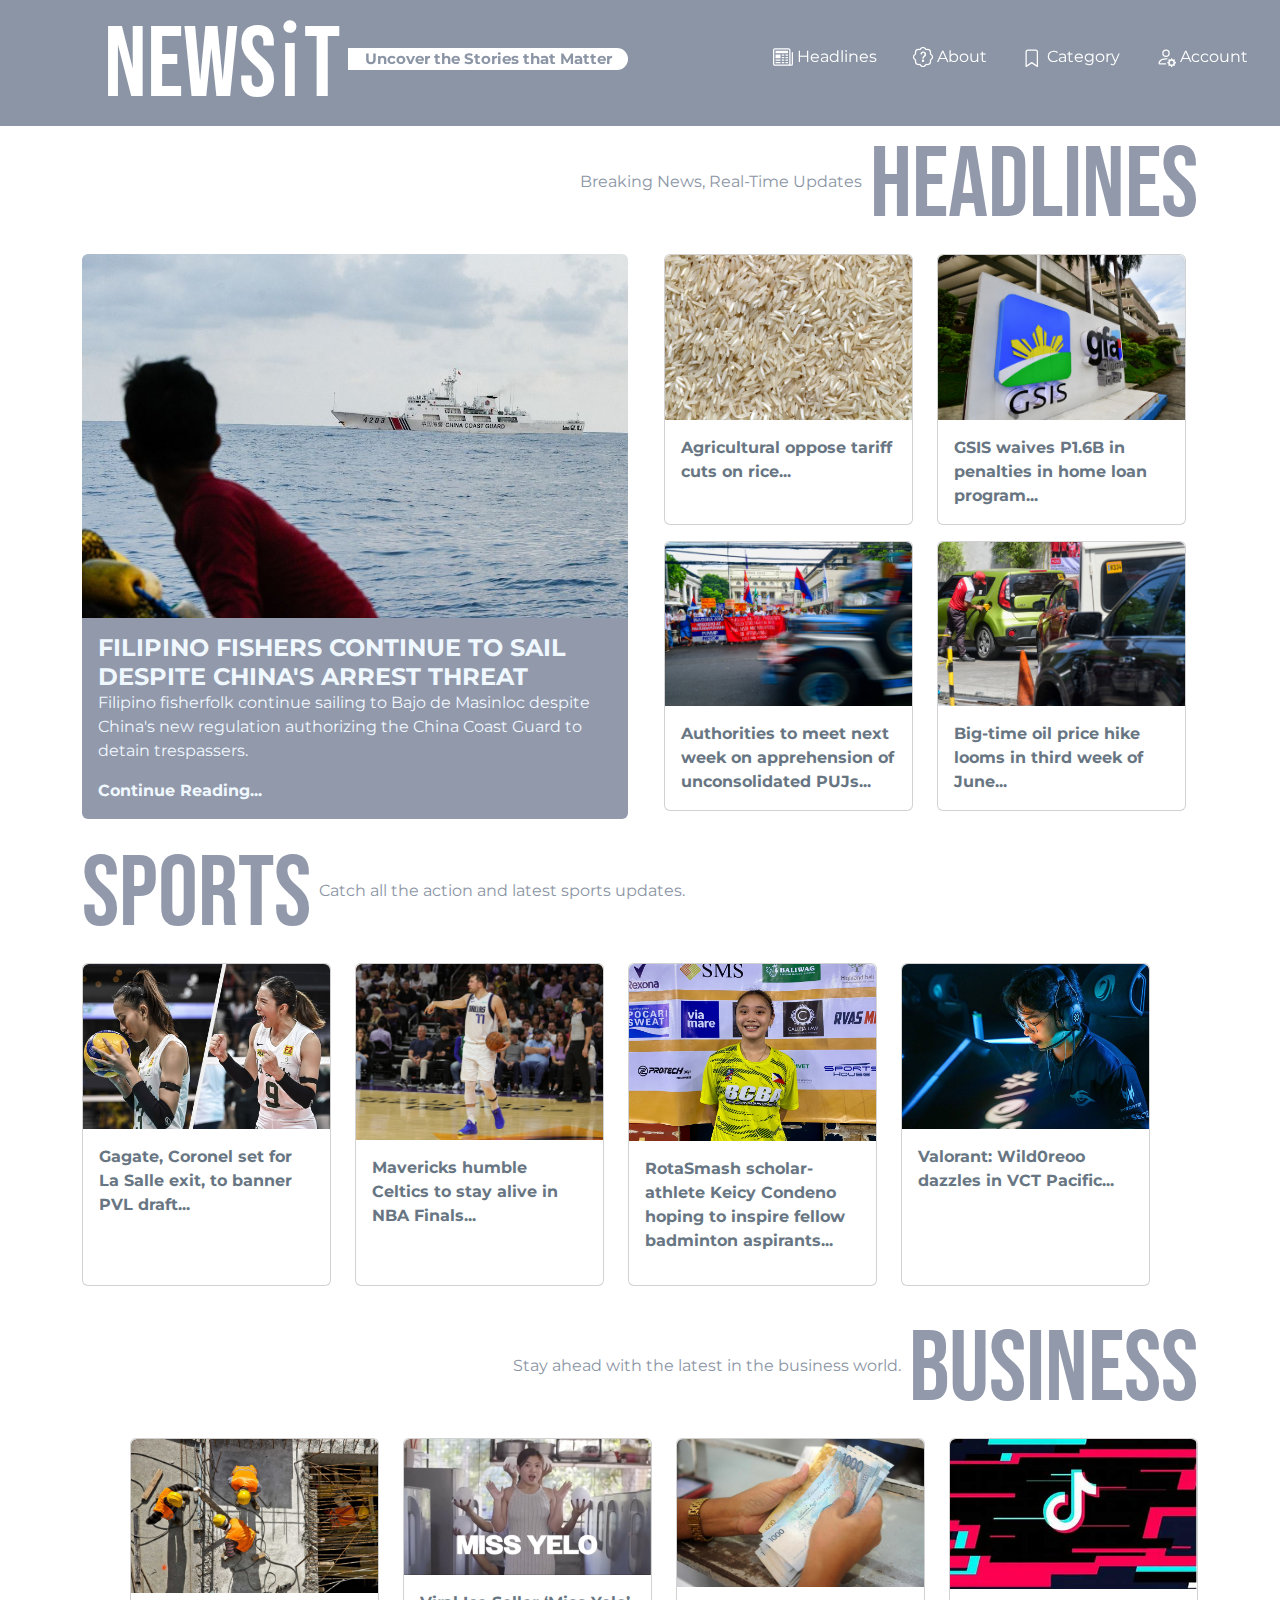
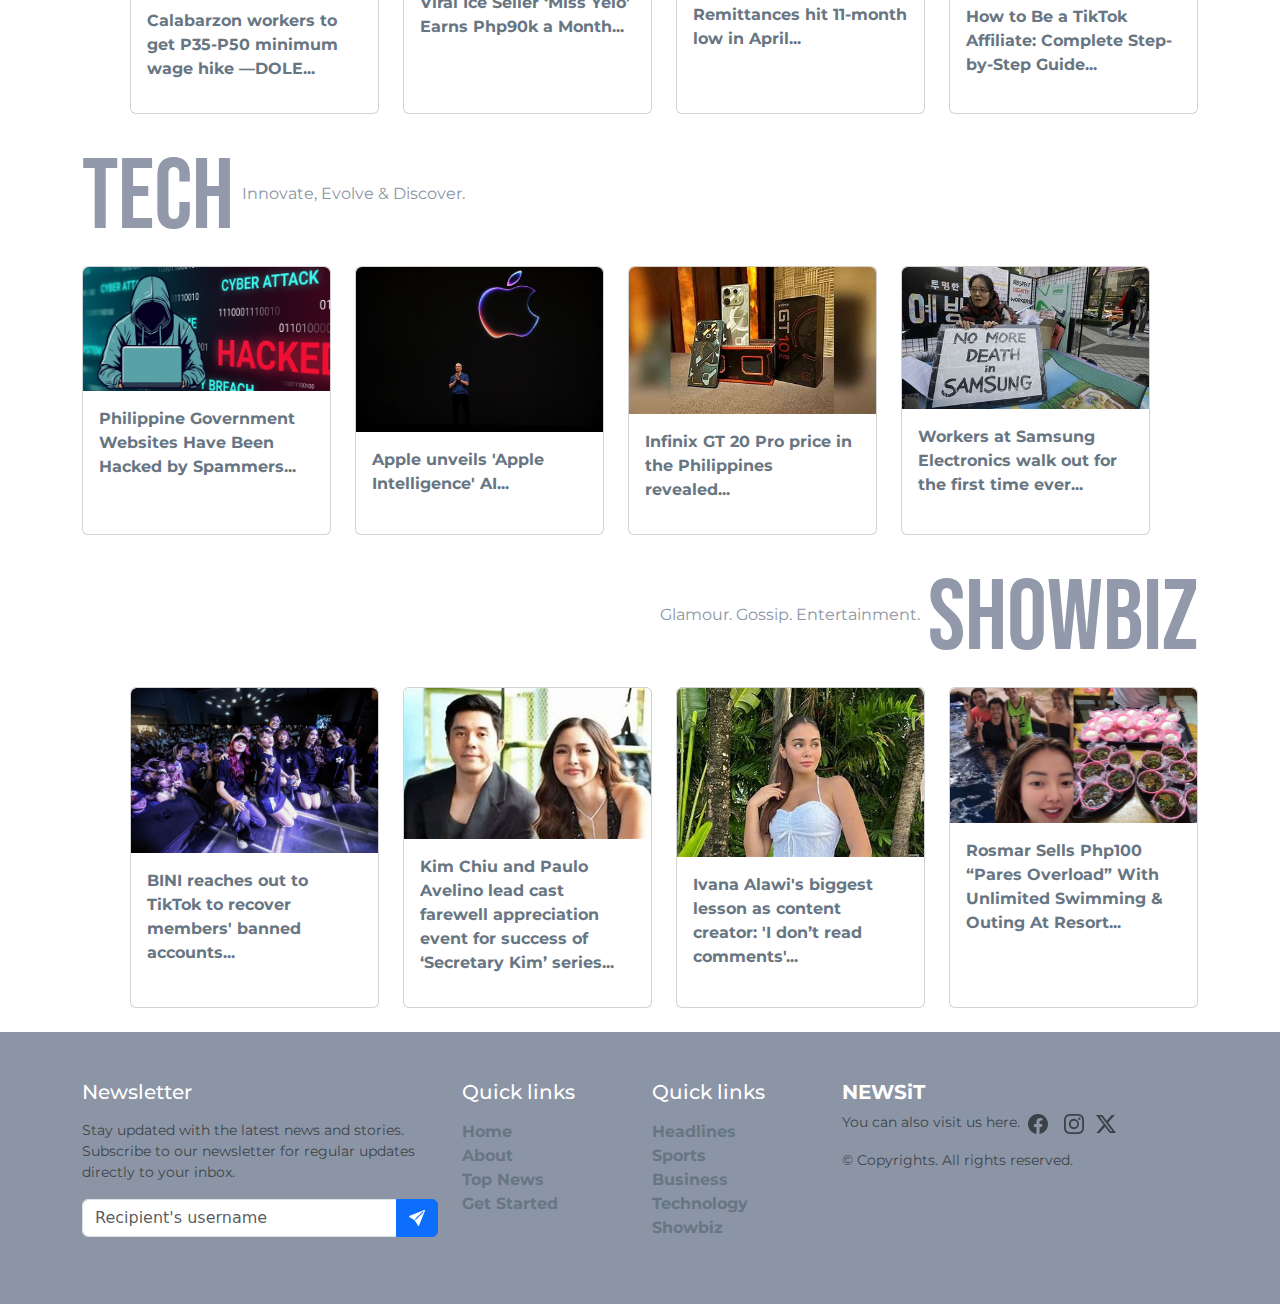
<file: index.html>
<html lang="en">
<head>
    <meta charset="UTF-8">
    <meta name="viewport" content="width=device-width, initial-scale=1.0">
    <title>Landing Page</title>
    <link href="https://cdn.jsdelivr.net/npm/bootstrap@5.3.3/dist/css/bootstrap.min.css" rel="stylesheet" integrity="sha384-QWTKZyjpPEjISv5WaRU9OFeRpok6YctnYmDr5pNlyT2bRjXh0JMhjY6hW+ALEwIH" crossorigin="anonymous">
    <link rel="stylesheet" href="style.css">
    <link rel="preconnect" href="https://fonts.googleapis.com">
    <link rel="preconnect" href="https://fonts.gstatic.com" crossorigin>
    <link href="https://fonts.googleapis.com/css2?family=Bebas+Neue&display=swap" rel="stylesheet">
    <link href="https://fonts.googleapis.com/css2?family=Montserrat:ital,wght@0,100..900;1,100..900&display=swap" rel="stylesheet">
</head>
<body>
    <header class="sticky-top">
        <div class="container row d-flex justify-content-between mx-auto">
            <div class="title-page col-lg-6 d-flex align-items-center justify-content-start mb-0 gap-2">
                <a href="#"><h1 class="news-web-title text-center text-white mb-0 pb-0">news<span class="logo">i</span>T</h1></a>
                <p class="news-web-tagline d-flex justify-content-center bg-white fw-bold text-center">Uncover the Stories that Matter</p>
            </div>
            <nav class="navbar col-lg-5 navbar-expand-lg">
                <div class="container">
                    <button class="navbar-toggler navbar-dark" type="button" data-bs-toggle="collapse" data-bs-target="#navbarText" aria-controls="navbarText" aria-expanded="false" aria-label="Toggle navigation">
                      <span class="navbar-toggler-icon"></span>
                    </button>
                    <div class="collapse navbar-collapse" id="navbarText">
                      <ul class="navbar-nav me-auto mt-2 mb-lg-0">
                        <li class="nav-item d-flex align-items-center">
                            <a class="nav-link active text-white d-flex align-items-center gap-1" aria-current="page" href="pages/headlines.html"><svg xmlns="http://www.w3.org/2000/svg" width="20" height="20" fill="white" class="bi bi-house" viewBox="0 0 16 16"><path d="M0 2.5A1.5 1.5 0 0 1 1.5 1h11A1.5 1.5 0 0 1 14 2.5v10.528c0 .3-.05.654-.238.972h.738a.5.5 0 0 0 .5-.5v-9a.5.5 0 0 1 1 0v9a1.5 1.5 0 0 1-1.5 1.5H1.497A1.497 1.497 0 0 1 0 13.5zM12 14c.37 0 .654-.211.853-.441.092-.106.147-.279.147-.531V2.5a.5.5 0 0 0-.5-.5h-11a.5.5 0 0 0-.5.5v11c0 .278.223.5.497.5z"/><path d="M2 3h10v2H2zm0 3h4v3H2zm0 4h4v1H2zm0 2h4v1H2zm5-6h2v1H7zm3 0h2v1h-2zM7 8h2v1H7zm3 0h2v1h-2zm-3 2h2v1H7zm3 0h2v1h-2zm-3 2h2v1H7zm3 0h2v1h-2z"/></svg>Headlines</a>
                        </li>
                        <li class="nav-item d-flex align-items-center">
                            <a class="nav-link active text-white d-flex align-items-center gap-1" aria-current="page" href="#"><svg xmlns="http://www.w3.org/2000/svg" width="20" height="20" fill="white" class="bi bi-house" viewBox="0 0 16 16"><path d="M8.05 9.6c.336 0 .504-.24.554-.627.04-.534.198-.815.847-1.26.673-.475 1.049-1.09 1.049-1.986 0-1.325-.92-2.227-2.262-2.227-1.02 0-1.792.492-2.1 1.29A1.7 1.7 0 0 0 6 5.48c0 .393.203.64.545.64.272 0 .455-.147.564-.51.158-.592.525-.915 1.074-.915.61 0 1.03.446 1.03 1.084 0 .563-.208.885-.822 1.325-.619.433-.926.914-.926 1.64v.111c0 .428.208.745.585.745"/><path d="m10.273 2.513-.921-.944.715-.698.622.637.89-.011a2.89 2.89 0 0 1 2.924 2.924l-.01.89.636.622a2.89 2.89 0 0 1 0 4.134l-.637.622.011.89a2.89 2.89 0 0 1-2.924 2.924l-.89-.01-.622.636a2.89 2.89 0 0 1-4.134 0l-.622-.637-.89.011a2.89 2.89 0 0 1-2.924-2.924l.01-.89-.636-.622a2.89 2.89 0 0 1 0-4.134l.637-.622-.011-.89a2.89 2.89 0 0 1 2.924-2.924l.89.01.622-.636a2.89 2.89 0 0 1 4.134 0l-.715.698a1.89 1.89 0 0 0-2.704 0l-.92.944-1.32-.016a1.89 1.89 0 0 0-1.911 1.912l.016 1.318-.944.921a1.89 1.89 0 0 0 0 2.704l.944.92-.016 1.32a1.89 1.89 0 0 0 1.912 1.911l1.318-.016.921.944a1.89 1.89 0 0 0 2.704 0l.92-.944 1.32.016a1.89 1.89 0 0 0 1.911-1.912l-.016-1.318.944-.921a1.89 1.89 0 0 0 0-2.704l-.944-.92.016-1.32a1.89 1.89 0 0 0-1.912-1.911z"/><path d="M7.001 11a1 1 0 1 1 2 0 1 1 0 0 1-2 0"/></svg>About</a>
                        </li>
                        <li class="nav-item dropdown">
                            <a class="nav-link active text-white d-flex align-items-center gap-1" aria-current="page" href="#" role="button" data-bs-toggle="dropdown" aria-expanded="false"><svg xmlns="http://www.w3.org/2000/svg" width="20" height="20" fill="white" class="bi bi-house" viewBox="0 0 16 16"><path d="M2 4a2 2 0 0 1 2-2h6a2 2 0 0 1 2 2v11.5a.5.5 0 0 1-.777.416L7 13.101l-4.223 2.815A.5.5 0 0 1 2 15.5zm2-1a1 1 0 0 0-1 1v10.566l3.723-2.482a.5.5 0 0 1 .554 0L11 14.566V4a1 1 0 0 0-1-1z"/></svg> Category</a>
                            <ul class="dropdown-menu">
                                <li><a class="dropdown-item fw-bold" href="#sports">Sports</a></li>
                                <li><a class="dropdown-item fw-bold" href="#business">Business</a></li>
                                <li><a class="dropdown-item fw-bold" href="#technology">Technology</a></li>
                                <li><a class="dropdown-item fw-bold" href="#showbiz">Showbiz</a></li>
                            </ul>
                        </li>
                        <li class="nav-item dropdown">
                            <a class="nav-link active text-white d-flex align-items-center gap-1"aria-current="page" href="#" role="button" data-bs-toggle="dropdown" aria-expanded="false"><svg xmlns="http://www.w3.org/2000/svg" width="20" height="20" fill="white" class="bi bi-house" viewBox="0 0 16 16"><path d="M11 5a3 3 0 1 1-6 0 3 3 0 0 1 6 0M8 7a2 2 0 1 0 0-4 2 2 0 0 0 0 4m.256 7a4.5 4.5 0 0 1-.229-1.004H3c.001-.246.154-.986.832-1.664C4.484 10.68 5.711 10 8 10q.39 0 .74.025c.226-.341.496-.65.804-.918Q8.844 9.002 8 9c-5 0-6 3-6 4s1 1 1 1zm3.63-4.54c.18-.613 1.048-.613 1.229 0l.043.148a.64.64 0 0 0 .921.382l.136-.074c.561-.306 1.175.308.87.869l-.075.136a.64.64 0 0 0 .382.92l.149.045c.612.18.612 1.048 0 1.229l-.15.043a.64.64 0 0 0-.38.921l.074.136c.305.561-.309 1.175-.87.87l-.136-.075a.64.64 0 0 0-.92.382l-.045.149c-.18.612-1.048.612-1.229 0l-.043-.15a.64.64 0 0 0-.921-.38l-.136.074c-.561.305-1.175-.309-.87-.87l.075-.136a.64.64 0 0 0-.382-.92l-.148-.045c-.613-.18-.613-1.048 0-1.229l.148-.043a.64.64 0 0 0 .382-.921l-.074-.136c-.306-.561.308-1.175.869-.87l.136.075a.64.64 0 0 0 .92-.382zM14 12.5a1.5 1.5 0 1 0-3 0 1.5 1.5 0 0 0 3 0"/></svg>Account</a>
                            <ul class="dropdown-menu">
                                <li><a class="dropdown-item fw-bold" href="forms/registration.html">Log-in</a></li>
                                <li><a class="dropdown-item fw-bold" href="forms/dashboard.html">Dashboard</a></li> <hr>
                                <li><a class="dropdown-item fw-bold" href="#">Log-Out</a></li> 
                            </ul>
                        </li>
                      </ul>
                    </div>
                </div>
            </nav>
        </div>
    </header>
 
    
<!-- Headlines -->
    <section class="container">
        <div class="title-header d-flex align-items-center justify-content-end gap-2">
            <p class="text-end">Breaking News, Real-Time Updates</p>
            <h1 class="body-title text-end">Headlines</h1>
        </div>
        <div class="headlines row">
            <div class="col-lg-6 mb-3 h-100">
                <img src="assets/headlines/main headline.jpg" class="img-fluid rounded-top" alt="...">
                <div class="card-body-main px-3 pb-3 rounded-bottom">
                  <h4 class="card-title pt-3">Filipino fishers continue to sail despite China's arrest threat</h4>
                  <p class="card-text">Filipino fisherfolk continue sailing to Bajo de Masinloc despite China's new regulation authorizing the China Coast Guard to detain trespassers.</p>
                  <a href="/pages/headlines.html#list-item-1" class="card-body-main">Continue Reading...</a>
                </div>
            </div>
            <div class="col-lg-6 row mx-auto h-100">
                <div class="col-6 mb-3">
                    <div class="card h-100">
                        <img src="assets/headlines/headline1.jpg" class="img-fluid rounded-top" alt="...">
                        <div class="card-body">
                            <a href="/pages/headlines.html#list-item-2">Agricultural oppose tariff cuts on rice...</a>
                        </div>
                    </div>
                </div>
                <div class="col-6 mb-3">
                    <div class="card h-100">
                        <img src="assets/headlines/headline2.jpg" class="img-fluid rounded-top" alt="...">
                        <div class="card-body">
                            <a href="/pages/headlines.html#list-item-3">GSIS waives P1.6B in penalties in home loan program...</a>
                        </div>
                    </div>
                </div>
                <div class="col-6 mb-3">
                    <div class="card h-100">
                        <img src="assets/headlines/headline3.jpg" class="img-fluid rounded-top" alt="...">
                        <div class="card-body">
                            <a href="/pages/headlines.html#list-item-4">Authorities to meet next week on apprehension of unconsolidated PUJs...</a>
                        </div>
                    </div>
                </div>
                <div class="col-6 mb-3">
                    <div class="card h-100">
                        <img src="assets/headlines/headline4.jpg" class="img-fluid rounded-top" alt="...">
                        <div class="card-body">
                            <a href="/pages/headlines.html#list-item-5">Big-time oil price hike looms in third week of June...</a>
                        </div>
                    </div>
                </div>
            </div>
        </div>
    </section>
<!-- Headlines -->


<!-- News Category -->
    <section id="sports" class="container mb-3">
        <div class="title-header d-flex align-items-center justify-content-start gap-2">
            <h1 class="body-title">Sports</h1>
            <p class="text-start">Catch all the action and latest sports updates.</p>
        </div>
        <div class="headlines">
            <div class="d-flex">
                <div class="row h-100">
                    <div class="col-lg-6 row mb-2">
                        <div class="col-6 mb-3">
                            <div class="card h-100">
                                <img src="pages/images/sports/volleyball.jpg" class="img-fluid rounded-top" alt="...">
                                <div class="card-body">
                                    <a href="pages/sports.html#list-item-1">Gagate, Coronel set for La Salle exit, to banner PVL draft...</a>
                                </div>
                            </div>
                        </div>
                        <div class="col-6 mb-3">
                            <div class="card h-100">
                                <img src="pages/images/sports/bola.jpg" class="img-fluid rounded-top" alt="...">
                                <div class="card-body">
                                    <a href="pages/sports.html#list-item-2">Mavericks humble Celtics to stay alive in NBA Finals...</a>
                                </div>
                            </div>
                        </div>
                    </div>
                    <div class="col-lg-6 row mb-2">
                        <div class="col-6 mb-3">
                            <div class="card h-100">
                                <img src="pages/images/sports/rota.jpeg" class="img-fluid rounded-top" alt="...">
                                <div class="card-body">
                                    <a href="pages/sports.html#list-item-3">RotaSmash scholar-athlete Keicy Condeno hoping to inspire fellow badminton aspirants...</a>
                                </div>
                            </div>
                        </div>
                        <div class="col-6 mb-3">
                            <div class="card h-100">
                                <img src="pages/images/sports/gamer.jpg" class="img-fluid rounded-top" alt="...">
                                <div class="card-body">
                                    <a href="pages/sports.html#list-item-4">Valorant: Wild0reoo dazzles in VCT Pacific...</a>
                                </div>
                            </div>
                        </div>
                    </div>
                </div>
            </div>
        </div>
    </section>
<!-- Busines -->
    <section id="business" class="container mb-3">
        <div class="title-header d-flex align-items-center justify-content-end gap-2">
            <p class="text-end">Stay ahead with the latest in the business world.</p>
            <h1 class="body-title">Business</h1>
        </div>
        <div class="headlines">
            <div class="d-flex">
                <div class="row h-100 justify-content-end">
                    <div class="col-lg-6 row mb-2">
                        <div class="col-6 mb-3">
                            <div class="card h-100">
                                <img src="pages/images/business/dole.jpg" class="img-fluid rounded-top" alt="...">
                                <div class="card-body">
                                    <a href="pages/business.html#list-item-1">Calabarzon workers to get P35-P50 minimum wage hike —DOLE...</a>
                                </div>
                            </div>
                        </div>
                        <div class="col-6 mb-3">
                            <div class="card h-100">
                                <img src="pages/images/business/ms yelo.jpg" class="img-fluid rounded-top" alt="...">
                                <div class="card-body">
                                    <a href="pages/business.html#list-item-2">Viral Ice Seller ‘Miss Yelo’ Earns Php90k a Month...</a>
                                </div>
                            </div>
                        </div>
                    </div>
                    <div class="col-lg-6 row mb-2">
                        <div class="col-6 mb-3">
                            <div class="card h-100">
                                <img src="pages/images/business/remitance.jpeg" class="img-fluid rounded-top" alt="...">
                                <div class="card-body">
                                    <a href="pages/business.html#list-item-3">Remittances hit 11-month low in April...</a>
                                </div>
                            </div>
                        </div>
                        <div class="col-6 mb-3">
                            <div class="card h-100">
                                <img src="pages/images/business/tiktok.jpeg" class="img-fluid rounded-top" alt="...">
                                <div class="card-body">
                                    <a href="pages/business.html#list-item-4">How to Be a TikTok Affiliate: Complete Step-by-Step Guide...</a>
                                </div>
                            </div>
                        </div>
                    </div>
                </div>
            </div>
        </div>
    </section>
<!-- Technology -->
    <section id="technology" class="container mb-3">
        <div class="title-header d-flex align-items-center justify-content-start gap-2">
            <h1 class="body-title">Tech</h1>
            <p class="text-start">Innovate, Evolve & Discover.</p>
        </div>
        <div class="headlines">
            <div class="d-flex">
                <div class="row h-100">
                    <div class="col-lg-6 row mb-2">
                        <div class="col-6 mb-3">
                            <div class="card h-100">
                                <img src="pages/images/technology/hacker.jpg" class="img-fluid rounded-top" alt="...">
                                <div class="card-body">
                                    <a href="pages/technology.html#list-item-1">Philippine Government Websites Have Been Hacked by Spammers...</a>
                                </div>
                            </div>
                        </div>
                        <div class="col-6 mb-3">
                            <div class="card h-100">
                                <img src="pages/images/technology/iphone.jpeg" class="img-fluid rounded-top" alt="...">
                                <div class="card-body">
                                    <a href="pages/technology.html#list-item-2">Apple unveils 'Apple Intelligence' AI...</a>
                                </div>
                            </div>
                        </div>
                    </div>
                    <div class="col-lg-6 row mb-2">
                        <div class="col-6 mb-3">
                            <div class="card h-100">
                                <img src="pages/images/technology/infinix.jpeg" class="img-fluid rounded-top" alt="...">
                                <div class="card-body">
                                    <a href="pages/technology.html#list-item-3">Infinix GT 20 Pro price in the Philippines revealed...</a>
                                </div>
                            </div>
                        </div>
                        <div class="col-6 mb-3">
                            <div class="card h-100">
                                <img src="pages/images/technology/samsung workers.jpeg" class="img-fluid rounded-top" alt="...">
                                <div class="card-body">
                                    <a href="pages/technology.html#list-item-4">Workers at Samsung Electronics walk out for the first time ever...</a>
                                </div>
                            </div>
                        </div>
                    </div>
                </div>
            </div>
        </div>
    </section>
<!-- Entertainment -->
    <section id="showbiz" class="container mb-3">
        <div class="title-header d-flex align-items-center justify-content-end gap-2">
            <p class="text-end">Glamour. Gossip. Entertainment.</p>
            <h1 class="body-title text-">Showbiz</h1>
        </div>
        <div class="headlines">
            <div class="d-flex">
                <div class="row h-100 justify-content-end">
                    <div class="col-lg-6 row mb-2">
                        <div class="col-6 mb-3">
                            <div class="card h-100">
                                <img src="pages/images/showbiz/bini.jpg" class="img-fluid rounded-top" alt="...">
                                <div class="card-body">
                                    <a href="pages/showbiz.html#list-item-1">BINI reaches out to TikTok to recover members' banned accounts...</a>
                                </div>
                            </div>
                        </div>
                        <div class="col-6 mb-3">
                            <div class="card h-100">
                                <img src="pages/images/showbiz/kimchie.jpeg" class="img-fluid rounded-top" alt="...">
                                <div class="card-body">
                                    <a href="pages/showbiz.html#list-item-2">Kim Chiu and Paulo Avelino lead cast farewell appreciation event for success of ‘Secretary Kim’ series...</a>
                                </div>
                            </div>
                        </div>
                    </div>
                    <div class="col-lg-6 row mb-2">
                        <div class="col-6 mb-3">
                            <div class="card h-100">
                                <img src="pages/images/showbiz/ivanana.jpeg" class="img-fluid rounded-top" alt="...">
                                <div class="card-body">
                                    <a href="pages/showbiz.html#list-item-3">Ivana Alawi's biggest lesson as content creator: 'I don’t read comments'...</a>
                                </div>
                            </div>
                        </div>
                        <div class="col-6 mb-3">
                            <div class="card h-100">
                                <img src="pages/images/showbiz/rosmar.jpg" class="img-fluid rounded-top" alt="...">
                                <div class="card-body">
                                    <a href="pages/showbiz.html#list-item-4">Rosmar Sells Php100 “Pares Overload” With Unlimited Swimming & Outing At Resort...</a>
                                </div>
                            </div>
                        </div>
                    </div>
                </div>
            </div>
        </div>
    </section>
 <!-- News Category -->
    

<!-- footer -->
    <footer class="py-4 flex-shrink-0 ">
        <div class="container py-4">
            <div class="row">
                <div class="col-lg-4 col-md-6">
                    <h5 class="text-white mb-3">Newsletter</h5>
                    <p class="small text-muted">Stay updated with the latest news and stories. Subscribe to our newsletter for regular updates directly to your inbox.</p>
                    <form action="#">
                        <div class="input-group mb-3">
                            <input class="form-control" type="text" placeholder="Recipient's username" aria-label="Recipient's username" aria-describedby="button-addon2">
                            <button class="btn btn-primary" id="button-addon2" type="button"><svg xmlns="http://www.w3.org/2000/svg" width="16" height="16" fill="currentColor" class="bi bi-send-fill" viewBox="0 0 16 16">
                                <path d="M15.964.686a.5.5 0 0 0-.65-.65L.767 5.855H.766l-.452.18a.5.5 0 0 0-.082.887l.41.26.001.002 4.995 3.178 3.178 4.995.002.002.26.41a.5.5 0 0 0 .886-.083zm-1.833 1.89L6.637 10.07l-.215-.338a.5.5 0 0 0-.154-.154l-.338-.215 7.494-7.494 1.178-.471z"/>
                              </svg></button>
                        </div>
                    </form>
                </div>
                <div class="col-lg-2 col-md-6">
                    <h5 class="text-white mb-3">Quick links</h5>
                    <ul class="list-unstyled text-muted">
                        <li><a href="#">Home</a></li>
                        <li><a href="pages/about.html">About</a></li>
                        <li><a href="pages/headlines.html">Top News</a></li>
                        <li><a href="forms/registration.html">Get Started</a></li>
                    </ul>
                </div>
                <div class="col-lg-2 col-md-6">
                    <h5 class="text-white mb-3">Quick links</h5>
                    <ul class="list-unstyled text-muted">
                        <li><a href="pages/headlines.html">Headlines</a></li>
                        <li><a href="pages/sports.html">Sports</a></li>
                        <li><a href="pages/business.html">Business</a></li>
                        <li><a href="pages/technology.html">Technology</a></li>
                        <li><a href="pages/showbiz.html">Showbiz</a></li>
                    </ul>
                </div>
                <div class="col-lg-4 col-md-6">
                    <h5 class="logo text-white fw-bold">NEWS<span class="logo">i</span>T</h5>
                    <p class="small text-muted">You can also visit us here.
                        <span class="icons-footer">
                            <svg xmlns="http://www.w3.org/2000/svg" width="20" height="20" fill="currentColor" class="icons mx-1" viewBox="0 0 16 16">
                                <path d="M16 8.049c0-4.446-3.582-8.05-8-8.05C3.58 0-.002 3.603-.002 8.05c0 4.017 2.926 7.347 6.75 7.951v-5.625h-2.03V8.05H6.75V6.275c0-2.017 1.195-3.131 3.022-3.131.876 0 1.791.157 1.791.157v1.98h-1.009c-.993 0-1.303.621-1.303 1.258v1.51h2.218l-.354 2.326H9.25V16c3.824-.604 6.75-3.934 6.75-7.951"/>
                            </svg>
                            <svg xmlns="http://www.w3.org/2000/svg" width="20" height="20" fill="currentColor" class="icons mx-2" viewBox="0 0 16 16">
                                <path d="M8 0C5.829 0 5.556.01 4.703.048 3.85.088 3.269.222 2.76.42a3.9 3.9 0 0 0-1.417.923A3.9 3.9 0 0 0 .42 2.76C.222 3.268.087 3.85.048 4.7.01 5.555 0 5.827 0 8.001c0 2.172.01 2.444.048 3.297.04.852.174 1.433.372 1.942.205.526.478.972.923 1.417.444.445.89.719 1.416.923.51.198 1.09.333 1.942.372C5.555 15.99 5.827 16 8 16s2.444-.01 3.298-.048c.851-.04 1.434-.174 1.943-.372a3.9 3.9 0 0 0 1.416-.923c.445-.445.718-.891.923-1.417.197-.509.332-1.09.372-1.942C15.99 10.445 16 10.173 16 8s-.01-2.445-.048-3.299c-.04-.851-.175-1.433-.372-1.941a3.9 3.9 0 0 0-.923-1.417A3.9 3.9 0 0 0 13.24.42c-.51-.198-1.092-.333-1.943-.372C10.443.01 10.172 0 7.998 0zm-.717 1.442h.718c2.136 0 2.389.007 3.232.046.78.035 1.204.166 1.486.275.373.145.64.319.92.599s.453.546.598.92c.11.281.24.705.275 1.485.039.843.047 1.096.047 3.231s-.008 2.389-.047 3.232c-.035.78-.166 1.203-.275 1.485a2.5 2.5 0 0 1-.599.919c-.28.28-.546.453-.92.598-.28.11-.704.24-1.485.276-.843.038-1.096.047-3.232.047s-2.39-.009-3.233-.047c-.78-.036-1.203-.166-1.485-.276a2.5 2.5 0 0 1-.92-.598 2.5 2.5 0 0 1-.6-.92c-.109-.281-.24-.705-.275-1.485-.038-.843-.046-1.096-.046-3.233s.008-2.388.046-3.231c.036-.78.166-1.204.276-1.486.145-.373.319-.64.599-.92s.546-.453.92-.598c.282-.11.705-.24 1.485-.276.738-.034 1.024-.044 2.515-.045zm4.988 1.328a.96.96 0 1 0 0 1.92.96.96 0 0 0 0-1.92m-4.27 1.122a4.109 4.109 0 1 0 0 8.217 4.109 4.109 0 0 0 0-8.217m0 1.441a2.667 2.667 0 1 1 0 5.334 2.667 2.667 0 0 1 0-5.334"/>
                            </svg>
                            </svg>
                            <svg xmlns="http://www.w3.org/2000/svg" width="20" height="20" fill="currentColor" class="icons" viewBox="0 0 16 16">
                                <path d="M12.6.75h2.454l-5.36 6.142L16 15.25h-4.937l-3.867-5.07-4.425 5.07H.316l5.733-6.57L0 .75h5.063l3.495 4.633L12.601.75Zm-.86 13.028h1.36L4.323 2.145H2.865z"/>
                            </svg>
                        </span>
                    </p>
                    <p class="small text-muted mb-0">&copy; Copyrights. All rights reserved.</p>
                </div>
            </div>
        </div>
    </footer>
<!-- footer -->
    <script src="https://cdn.jsdelivr.net/npm/bootstrap@5.3.3/dist/js/bootstrap.bundle.min.js" integrity="sha384-YvpcrYf0tY3lHB60NNkmXc5s9fDVZLESaAA55NDzOxhy9GkcIdslK1eN7N6jIeHz" crossorigin="anonymous"></script>
</body>
</html>
</file>
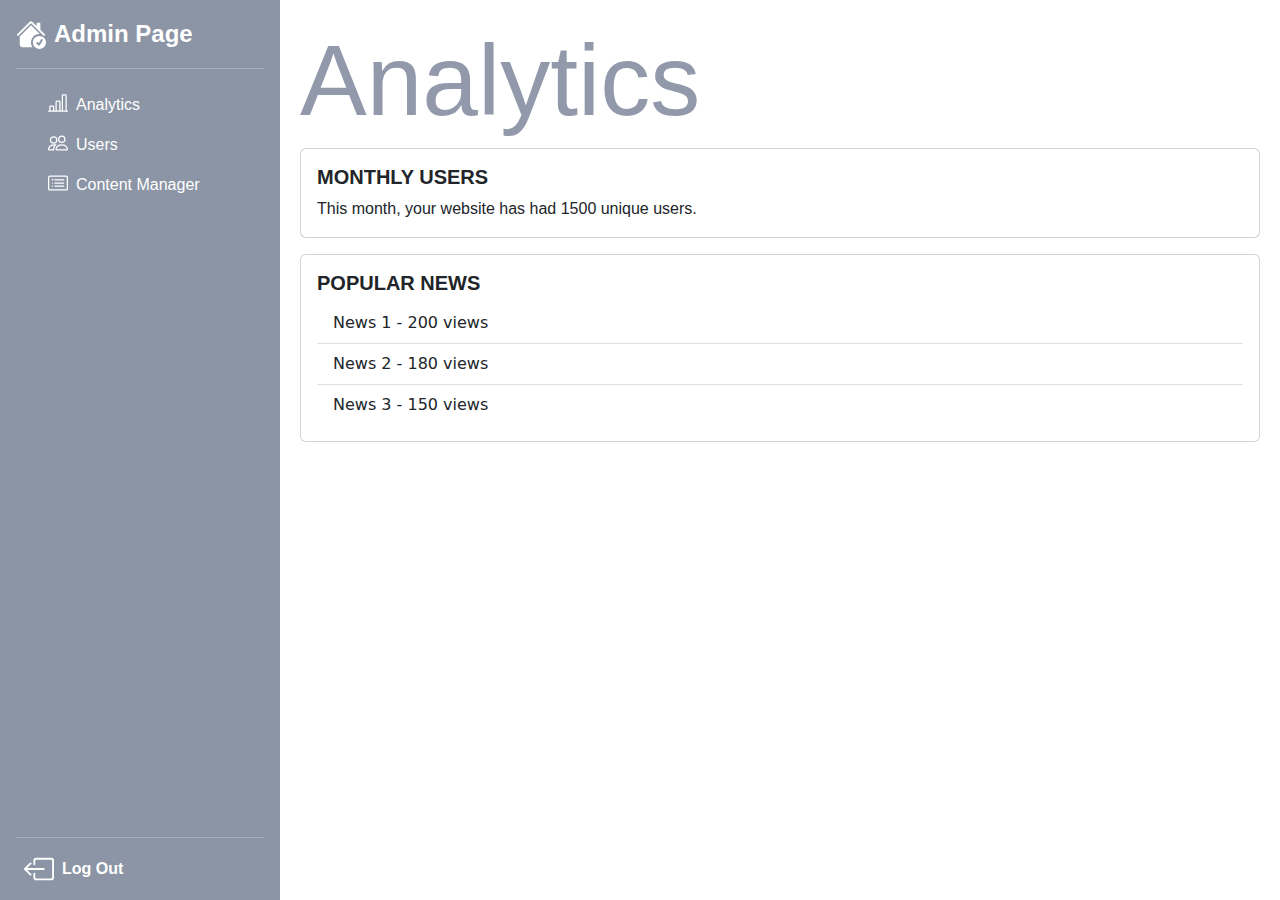
<file: admin page/admin.html>
<!DOCTYPE html>
<html lang="en">
<head>
    <meta charset="UTF-8">
    <meta name="viewport" content="width=device-width, initial-scale=1.0">
    <link href="https://cdn.jsdelivr.net/npm/bootstrap@5.3.3/dist/css/bootstrap.min.css" rel="stylesheet" integrity="sha384-QWTKZyjpPEjISv5WaRU9OFeRpok6YctnYmDr5pNlyT2bRjXh0JMhjY6hW+ALEwIH" crossorigin="anonymous">
    <link rel="stylesheet" href="../style.css">
    <link rel="preconnect" href="https://fonts.googleapis.com">
    <link rel="preconnect" href="https://fonts.gstatic.com" crossorigin>
    <link href="https://fonts.googleapis.com/css2?family=Lato:ital,wght@0,100;0,300;0,400;0,700;0,900;1,100;1,300;1,400;1,700;1,900&family=Lobster&family=Merriweather:ital,wght@0,300;0,400;0,700;0,900;1,300;1,400;1,700;1,900&family=Poppins:ital,wght@0,100;0,200;0,300;0,400;0,500;0,600;0,700;0,800;0,900;1,100;1,200;1,300;1,400;1,500;1,600;1,700;1,800;1,900&display=swap" rel="stylesheet">
    <title>Admin Page</title>
    <style>
        body {
            display: flex;
        }
        #sidebar {
            width: 280px;
            height: 100vh;
            background: #8b95a5;
        }
        #content {
            flex-grow: 1;
            padding: 20px;
        }
    </style>
</head>
<body>
    <nav id="sidebar" class="d-flex flex-column p-3 text-white">
        <a href="../index.html" class="d-flex align-items-center mb-3 mb-md-0 me-md-auto link-dark text-decoration-none gap-2 text-white">
            <svg xmlns="http://www.w3.org/2000/svg" width="30" height="30" fill="currentColor" class="bi bi-speedometer2" viewBox="0 0 16 16">
                <path d="M8.707 1.5a1 1 0 0 0-1.414 0L.646 8.146a.5.5 0 0 0 .708.708L8 2.207l6.646 6.647a.5.5 0 0 0 .708-.708L13 5.793V2.5a.5.5 0 0 0-.5-.5h-1a.5.5 0 0 0-.5.5v1.293z"/>
                <path d="m8 3.293 4.712 4.712A4.5 4.5 0 0 0 8.758 15H3.5A1.5 1.5 0 0 1 2 13.5V9.293z"/>
                <path d="M12.5 16a3.5 3.5 0 1 0 0-7 3.5 3.5 0 0 0 0 7m1.679-4.493-1.335 2.226a.75.75 0 0 1-1.174.144l-.774-.773a.5.5 0 0 1 .708-.707l.547.547 1.17-1.951a.5.5 0 1 1 .858.514"/></svg>
            <span class="fs-4 fw-bold text-white">Admin Page</span>
        </a>
        <hr>
        <ul class="nav nav-pills flex-column mb-auto mx-3">
            <li>
                <a href="#" class="nav-link link-dark d-flex gap-2 text-white" onclick="loadContent('analytics')">
                    <svg xmlns="http://www.w3.org/2000/svg" width="20" height="20" fill="currentColor" class="bi bi-speedometer2" viewBox="0 0 16 16">
                        <path d="M11 2a1 1 0 0 1 1-1h2a1 1 0 0 1 1 1v12h.5a.5.5 0 0 1 0 1H.5a.5.5 0 0 1 0-1H1v-3a1 1 0 0 1 1-1h2a1 1 0 0 1 1 1v3h1V7a1 1 0 0 1 1-1h2a1 1 0 0 1 1 1v7h1zm1 12h2V2h-2zm-3 0V7H7v7zm-5 0v-3H2v3z"/></svg>
                    Analytics
                </a>
            </li>
            <li>
                <a href="#" class="nav-link link-dark d-flex gap-2 text-white" onclick="loadContent('users')">
                    <svg xmlns="http://www.w3.org/2000/svg" width="20" height="20" fill="currentColor" class="bi bi-speedometer2" viewBox="0 0 16 16">
                        <path d="M15 14s1 0 1-1-1-4-5-4-5 3-5 4 1 1 1 1zm-7.978-1L7 12.996c.001-.264.167-1.03.76-1.72C8.312 10.629 9.282 10 11 10c1.717 0 2.687.63 3.24 1.276.593.69.758 1.457.76 1.72l-.008.002-.014.002zM11 7a2 2 0 1 0 0-4 2 2 0 0 0 0 4m3-2a3 3 0 1 1-6 0 3 3 0 0 1 6 0M6.936 9.28a6 6 0 0 0-1.23-.247A7 7 0 0 0 5 9c-4 0-5 3-5 4q0 1 1 1h4.216A2.24 2.24 0 0 1 5 13c0-1.01.377-2.042 1.09-2.904.243-.294.526-.569.846-.816M4.92 10A5.5 5.5 0 0 0 4 13H1c0-.26.164-1.03.76-1.724.545-.636 1.492-1.256 3.16-1.275ZM1.5 5.5a3 3 0 1 1 6 0 3 3 0 0 1-6 0m3-2a2 2 0 1 0 0 4 2 2 0 0 0 0-4"/>
                    </svg>
                    Users
                </a>
            </li>
            <li>
                <a href="#" class="nav-link link-dark d-flex gap-2 text-white" onclick="loadContent('contentManager')">
                    <svg xmlns="http://www.w3.org/2000/svg" width="20" height="20" fill="currentColor" class="bi bi-speedometer2" viewBox="0 0 16 16">
                        <path d="M14.5 3a.5.5 0 0 1 .5.5v9a.5.5 0 0 1-.5.5h-13a.5.5 0 0 1-.5-.5v-9a.5.5 0 0 1 .5-.5zm-13-1A1.5 1.5 0 0 0 0 3.5v9A1.5 1.5 0 0 0 1.5 14h13a1.5 1.5 0 0 0 1.5-1.5v-9A1.5 1.5 0 0 0 14.5 2z"/>
                        <path d="M5 8a.5.5 0 0 1 .5-.5h7a.5.5 0 0 1 0 1h-7A.5.5 0 0 1 5 8m0-2.5a.5.5 0 0 1 .5-.5h7a.5.5 0 0 1 0 1h-7a.5.5 0 0 1-.5-.5m0 5a.5.5 0 0 1 .5-.5h7a.5.5 0 0 1 0 1h-7a.5.5 0 0 1-.5-.5m-1-5a.5.5 0 1 1-1 0 .5.5 0 0 1 1 0M4 8a.5.5 0 1 1-1 0 .5.5 0 0 1 1 0m0 2.5a.5.5 0 1 1-1 0 .5.5 0 0 1 1 0m0-5a.5.5 0 1 1 0-1 .5.5 0 0 1 0 1"/></svg>
                    Content Manager
                </a>
            </li>
        </ul>
        <hr>
        <div class="log-out">
            <a href="#" class="d-flex align-items-center link-dark text-decoration-none text-white">
                <svg xmlns="http://www.w3.org/2000/svg" width="30" height="30" fill="currentColor" class="bi bi-box-arrow-left mx-2" viewBox="0 0 16 16">
                    <path fill-rule="evenodd" d="M6 12.5a.5.5 0 0 0 .5.5h8a.5.5 0 0 0 .5-.5v-9a.5.5 0 0 0-.5-.5h-8a.5.5 0 0 0-.5.5v2a.5.5 0 0 1-1 0v-2A1.5 1.5 0 0 1 6.5 2h8A1.5 1.5 0 0 1 16 3.5v9a1.5 1.5 0 0 1-1.5 1.5h-8A1.5 1.5 0 0 1 5 12.5v-2a.5.5 0 0 1 1 0z"/>
                    <path fill-rule="evenodd" d="M.146 8.354a.5.5 0 0 1 0-.708l3-3a.5.5 0 1 1 .708.708L1.707 7.5H10.5a.5.5 0 0 1 0 1H1.707l2.147 2.146a.5.5 0 0 1-.708.708z"/>
                </svg>
                <strong>Log Out</strong>
            </a>
        </div>
    </nav>

    <div id="content">
        <h1>Analytics</h1>
        <div class="card">
            <div class="card-body">
                <h5 class="card-title">Monthly Users</h5>
                <p class="card-text">This month, your website has had 1500 unique users.</p>
            </div>
        </div>
        <div class="card mt-3">
            <div class="card-body">
                <h5 class="card-title">Popular News</h5>
                <ul class="list-group list-group-flush">
                    <li class="list-group-item">News 1 - 200 views</li>
                    <li class="list-group-item">News 2 - 180 views</li>
                    <li class="list-group-item">News 3 - 150 views</li>
                </ul>
            </div>
        </div>
    </div>

    <script>
        function loadContent(section) {
            let content = document.getElementById('content');
            switch(section) {
                case 'analytics':
                    loadAnalytics(content);
                    break;
                case 'users':
                    loadUsers(content);
                    break;
                case 'contentManager':
                    loadContentManager(content);
                    break;
                default:
                    content.innerHTML = loadAnalytics(content);
            }
        }
    
        function loadAnalytics(content) {
            content.innerHTML = `
                <h1>Analytics</h1>
                <div class="card">
                    <div class="card-body">
                        <h5 class="card-title">Monthly Users</h5>
                        <p class="card-text">This month, your website has had 1500 unique users.</p>
                    </div>
                </div>
                <div class="card mt-3">
                    <div class="card-body">
                        <h5 class="card-title">Popular News</h5>
                        <ul class="list-group list-group-flush">
                            <li class="list-group-item">News 1 - 200 views</li>
                            <li class="list-group-item">News 2 - 180 views</li>
                            <li class="list-group-item">News 3 - 150 views</li>
                        </ul>
                    </div>
                </div>
            `;
        }
    
        function loadUsers(content) {
            content.innerHTML = `
                <h1>Users</h1>
                <table class="table table-striped">
                    <thead>
                        <tr>
                            <th scope="col">ID</th>
                            <th scope="col">Name</th>
                            <th scope="col">Email</th>
                        </tr>
                    </thead>
                    <tbody>
                        <tr>
                            <th scope="row">1</th>
                            <td>John Doe</td>
                            <td>john.doe@example.com</td>
                        </tr>
                        <tr>
                            <th scope="row">2</th>
                            <td>Jane Smith</td>
                            <td>jane.smith@example.com</td>
                        </tr>
                        <tr>
                            <th scope="row">3</th>
                            <td>Michael Johnson</td>
                            <td>michael.johnson@example.com</td>
                        </tr>
                    </tbody>
                </table>
            `;
        }
    
        function loadContentManager(content) {
            content.innerHTML = `
                <h1>News Manager</h1>
                <div class="card">
                    <div class="card-body">
                        <h5 class="card-title">Manage News</h5>
                        <ul class="list-group list-group-flush">
                            <li class="list-group-item">
                                Post 1
                                <button class="btn btn-danger btn-sm float-end">Delete</button>
                            </li>
                            <li class="list-group-item">
                                Post 2
                                <button class="btn btn-danger btn-sm float-end">Delete</button>
                            </li>
                            <li class="list-group-item">
                                Post 3
                                <button class="btn btn-danger btn-sm float-end">Delete</button>
                            </li>
                        </ul>
                    </div>
                </div>
            `;
        }
    </script>
    <script src="https://cdn.jsdelivr.net/npm/bootstrap@5.3.3/dist/js/bootstrap.bundle.min.js" integrity="sha384-YvpcrYf0tY3lHB60NNkmXc5s9fDVZLESaAA55NDzOxhy9GkcIdslK1eN7N6jIeHz" crossorigin="anonymous"></script>
    
</body>
</html>
</file>
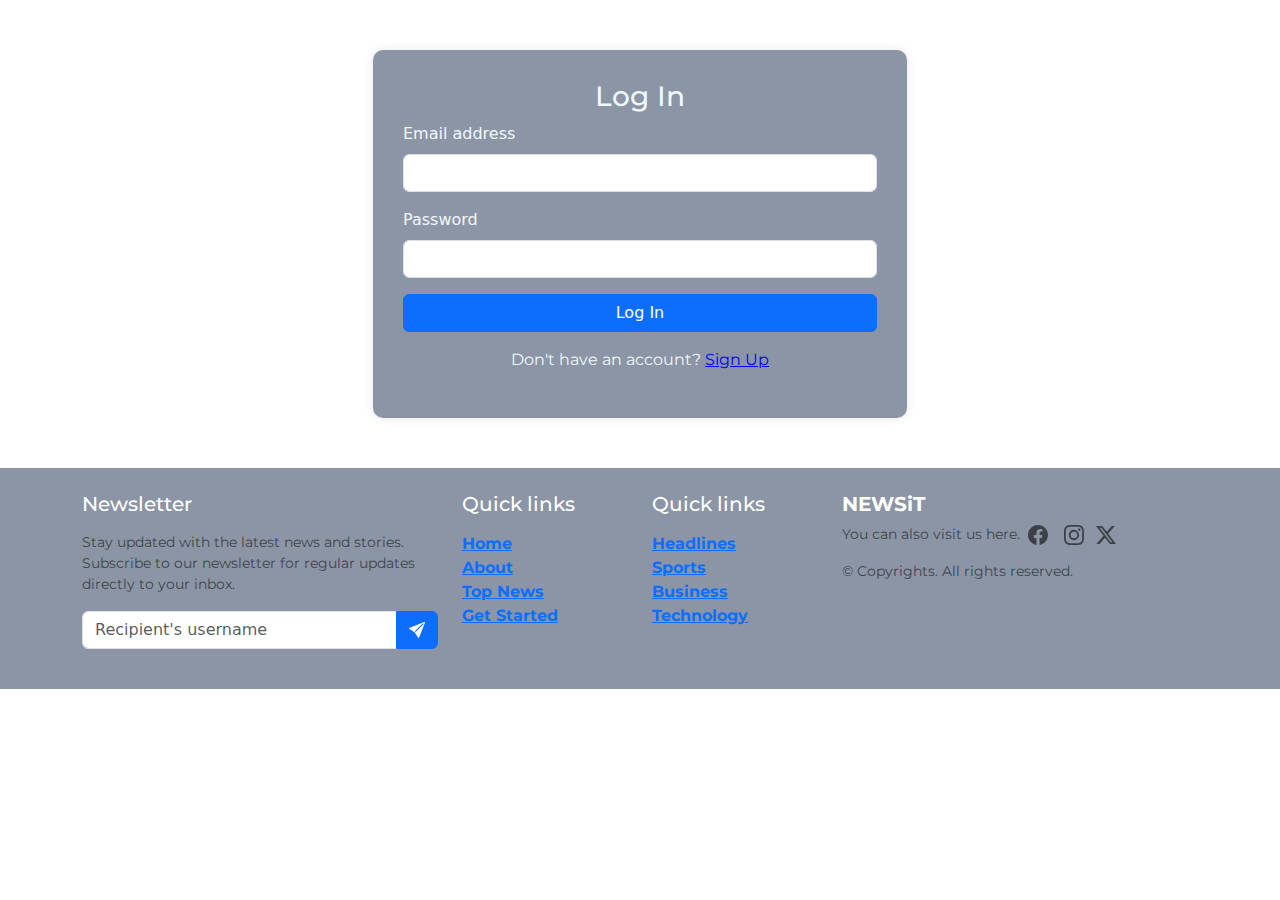
<file: forms/registration.html>
<!DOCTYPE html>
<html lang="en">
<head>
    <meta charset="UTF-8">
    <meta name="viewport" content="width=device-width, initial-scale=1.0">
    <title>News Website Registration</title>
    <link rel="stylesheet" href="../style.css">
    <link href="https://cdn.jsdelivr.net/npm/bootstrap@5.3.0-alpha1/dist/css/bootstrap.min.css" rel="stylesheet">
    <link rel="preconnect" href="https://fonts.googleapis.com">
    <link rel="preconnect" href="https://fonts.gstatic.com" crossorigin>
    <link href="https://fonts.googleapis.com/css2?family=Bebas+Neue&display=swap" rel="stylesheet">
    <link href="https://fonts.googleapis.com/css2?family=Montserrat:ital,wght@0,100..900;1,100..900&display=swap" rel="stylesheet">
    <style>
        body {
            background-color: white;
        }
        .container {
            margin-top: 50px;
        }
        .form-container {
            background: #8b95a5;
            color: aliceblue;
            padding: 30px;
            border-radius: 10px;
            box-shadow: 0 0 10px rgba(0, 0, 0, 0.1);
        }
        .toggle-form {
            cursor: pointer;
            color: blue;
            text-decoration: underline;
        }
        .modal-content {
            background: #8b95a5;
            color: aliceblue;
        }
    </style>
</head>
<body>
    <div class="container px-5">
        <div class="row justify-content-center">
            <div class="col-md-6 form-container" id="loginFormContainer">
                <h3 class="text-center">Log In</h3>
                <form id="loginForm">
                    <div class="mb-3">
                        <label for="loginEmail" class="form-label">Email address</label>
                        <input type="email" class="form-control" id="loginEmail" required>
                    </div>
                    <div class="mb-3">
                        <label for="loginPassword" class="form-label">Password</label>
                        <input type="password" class="form-control" id="loginPassword" required>
                    </div>
                    <button type="submit" class="btn btn-primary w-100">Log In</button>
                </form>
                <p class="text-center mt-3">Don't have an account? <span class="toggle-form" data-bs-toggle="modal" data-bs-target="#signupModal" data-bs-dismiss="modal">Sign Up</span></p>
            </div>
        </div>
    </div>

    <!-- Sign Up Modal -->
    <div class="modal fade" id="signupModal" tabindex="-1" aria-labelledby="signupModalLabel" aria-hidden="true">
        <div class="modal-dialog">
            <div class="modal-content">
                <div class="modal-header">
                    <h5 class="modal-title" id="signupModalLabel">Sign Up</h5>
                    <button type="button" class="btn-close" data-bs-dismiss="modal" aria-label="Close"></button>
                </div>
                <div class="modal-body">
                    <form id="signupForm">
                        <div class="mb-3">
                            <label for="signupName" class="form-label">Full Name</label>
                            <input type="text" class="form-control" id="signupName" required>
                        </div>
                        <div class="mb-3">
                            <label for="signupEmail" class="form-label">Email address</label>
                            <input type="email" class="form-control" id="signupEmail" required>
                        </div>
                        <div class="mb-3">
                            <label for="signupPassword" class="form-label">Password</label>
                            <input type="password" class="form-control" id="signupPassword" required>
                        </div>
                        <div class="mb-3">
                            <label for="signupConfirmPassword" class="form-label">Confirm Password</label>
                            <input type="password" class="form-control" id="signupConfirmPassword" required>
                        </div>
                        <button type="submit" class="btn btn-primary w-100">Sign Up</button>
                    </form>
                </div>
                <div class="modal-footer">
                    <p class="mb-0">Already have an account? <span class="toggle-form" data-bs-toggle="modal" data-bs-target="#loginModal" data-bs-dismiss="modal">Log In</span></p>
                </div>
            </div>
        </div>
    </div>

    <footer class=" flex-shrink-0 ">
        <div class="container py-4">
            <div class="row">
                <div class="col-lg-4 col-md-6">
                    <h5 class="text-white mb-3">Newsletter</h5>
                    <p class="small text-muted">Stay updated with the latest news and stories. Subscribe to our newsletter for regular updates directly to your inbox.</p>
                    <form action="#">
                        <div class="input-group mb-3">
                            <input class="form-control" type="text" placeholder="Recipient's username" aria-label="Recipient's username" aria-describedby="button-addon2">
                            <button class="btn btn-primary" id="button-addon2" type="button"><svg xmlns="http://www.w3.org/2000/svg" width="16" height="16" fill="currentColor" class="bi bi-send-fill" viewBox="0 0 16 16">
                                <path d="M15.964.686a.5.5 0 0 0-.65-.65L.767 5.855H.766l-.452.18a.5.5 0 0 0-.082.887l.41.26.001.002 4.995 3.178 3.178 4.995.002.002.26.41a.5.5 0 0 0 .886-.083zm-1.833 1.89L6.637 10.07l-.215-.338a.5.5 0 0 0-.154-.154l-.338-.215 7.494-7.494 1.178-.471z"/>
                              </svg></button>
                        </div>
                    </form>
                </div>
                <div class="col-lg-2 col-md-6">
                    <h5 class="text-white mb-3">Quick links</h5>
                    <ul class="list-unstyled text-muted">
                        <li><a href="../index.html">Home</a></li>
                        <li><a href="pages/about.html">About</a></li>
                        <li><a href="#">Top News</a></li>
                        <li><a href="#">Get Started</a></li>
                    </ul>
                </div>
                <div class="col-lg-2 col-md-6">
                    <h5 class="text-white mb-3">Quick links</h5>
                    <ul class="list-unstyled text-muted">
                        <li><a href="#">Headlines</a></li>
                        <li><a href="#">Sports</a></li>
                        <li><a href="#">Business</a></li>
                        <li><a href="#">Technology</a></li>
                    </ul>
                </div>
                <div class="col-lg-4 col-md-6">
                    <h5 class="logo text-white fw-bold">NEWS<span class="logo">i</span>T</h5>
                    <p class="small text-muted">You can also visit us here.
                        <span class="icons-footer">
                            <svg xmlns="http://www.w3.org/2000/svg" width="20" height="20" fill="currentColor" class="icons mx-1" viewBox="0 0 16 16">
                                <path d="M16 8.049c0-4.446-3.582-8.05-8-8.05C3.58 0-.002 3.603-.002 8.05c0 4.017 2.926 7.347 6.75 7.951v-5.625h-2.03V8.05H6.75V6.275c0-2.017 1.195-3.131 3.022-3.131.876 0 1.791.157 1.791.157v1.98h-1.009c-.993 0-1.303.621-1.303 1.258v1.51h2.218l-.354 2.326H9.25V16c3.824-.604 6.75-3.934 6.75-7.951"/>
                            </svg>
                            <svg xmlns="http://www.w3.org/2000/svg" width="20" height="20" fill="currentColor" class="icons mx-2" viewBox="0 0 16 16">
                                <path d="M8 0C5.829 0 5.556.01 4.703.048 3.85.088 3.269.222 2.76.42a3.9 3.9 0 0 0-1.417.923A3.9 3.9 0 0 0 .42 2.76C.222 3.268.087 3.85.048 4.7.01 5.555 0 5.827 0 8.001c0 2.172.01 2.444.048 3.297.04.852.174 1.433.372 1.942.205.526.478.972.923 1.417.444.445.89.719 1.416.923.51.198 1.09.333 1.942.372C5.555 15.99 5.827 16 8 16s2.444-.01 3.298-.048c.851-.04 1.434-.174 1.943-.372a3.9 3.9 0 0 0 1.416-.923c.445-.445.718-.891.923-1.417.197-.509.332-1.09.372-1.942C15.99 10.445 16 10.173 16 8s-.01-2.445-.048-3.299c-.04-.851-.175-1.433-.372-1.941a3.9 3.9 0 0 0-.923-1.417A3.9 3.9 0 0 0 13.24.42c-.51-.198-1.092-.333-1.943-.372C10.443.01 10.172 0 7.998 0zm-.717 1.442h.718c2.136 0 2.389.007 3.232.046.78.035 1.204.166 1.486.275.373.145.64.319.92.599s.453.546.598.92c.11.281.24.705.275 1.485.039.843.047 1.096.047 3.231s-.008 2.389-.047 3.232c-.035.78-.166 1.203-.275 1.485a2.5 2.5 0 0 1-.599.919c-.28.28-.546.453-.92.598-.28.11-.704.24-1.485.276-.843.038-1.096.047-3.232.047s-2.39-.009-3.233-.047c-.78-.036-1.203-.166-1.485-.276a2.5 2.5 0 0 1-.92-.598 2.5 2.5 0 0 1-.6-.92c-.109-.281-.24-.705-.275-1.485-.038-.843-.046-1.096-.046-3.233s.008-2.388.046-3.231c.036-.78.166-1.204.276-1.486.145-.373.319-.64.599-.92s.546-.453.92-.598c.282-.11.705-.24 1.485-.276.738-.034 1.024-.044 2.515-.045zm4.988 1.328a.96.96 0 1 0 0 1.92.96.96 0 0 0 0-1.92m-4.27 1.122a4.109 4.109 0 1 0 0 8.217 4.109 4.109 0 0 0 0-8.217m0 1.441a2.667 2.667 0 1 1 0 5.334 2.667 2.667 0 0 1 0-5.334"/>
                            </svg>
                            </svg>
                            <svg xmlns="http://www.w3.org/2000/svg" width="20" height="20" fill="currentColor" class="icons" viewBox="0 0 16 16">
                                <path d="M12.6.75h2.454l-5.36 6.142L16 15.25h-4.937l-3.867-5.07-4.425 5.07H.316l5.733-6.57L0 .75h5.063l3.495 4.633L12.601.75Zm-.86 13.028h1.36L4.323 2.145H2.865z"/>
                            </svg>
                        </span>
                    </p>
                    <p class="small text-muted mb-0">&copy; Copyrights. All rights reserved.</p>
                </div>
            </div>
        </div>
    </footer>

    <script src="https://cdn.jsdelivr.net/npm/@popperjs/core@2.11.6/dist/umd/popper.min.js"></script>
    <script src="https://cdn.jsdelivr.net/npm/bootstrap@5.3.0-alpha1/dist/js/bootstrap.min.js"></script>
</body>
</html>
</file>
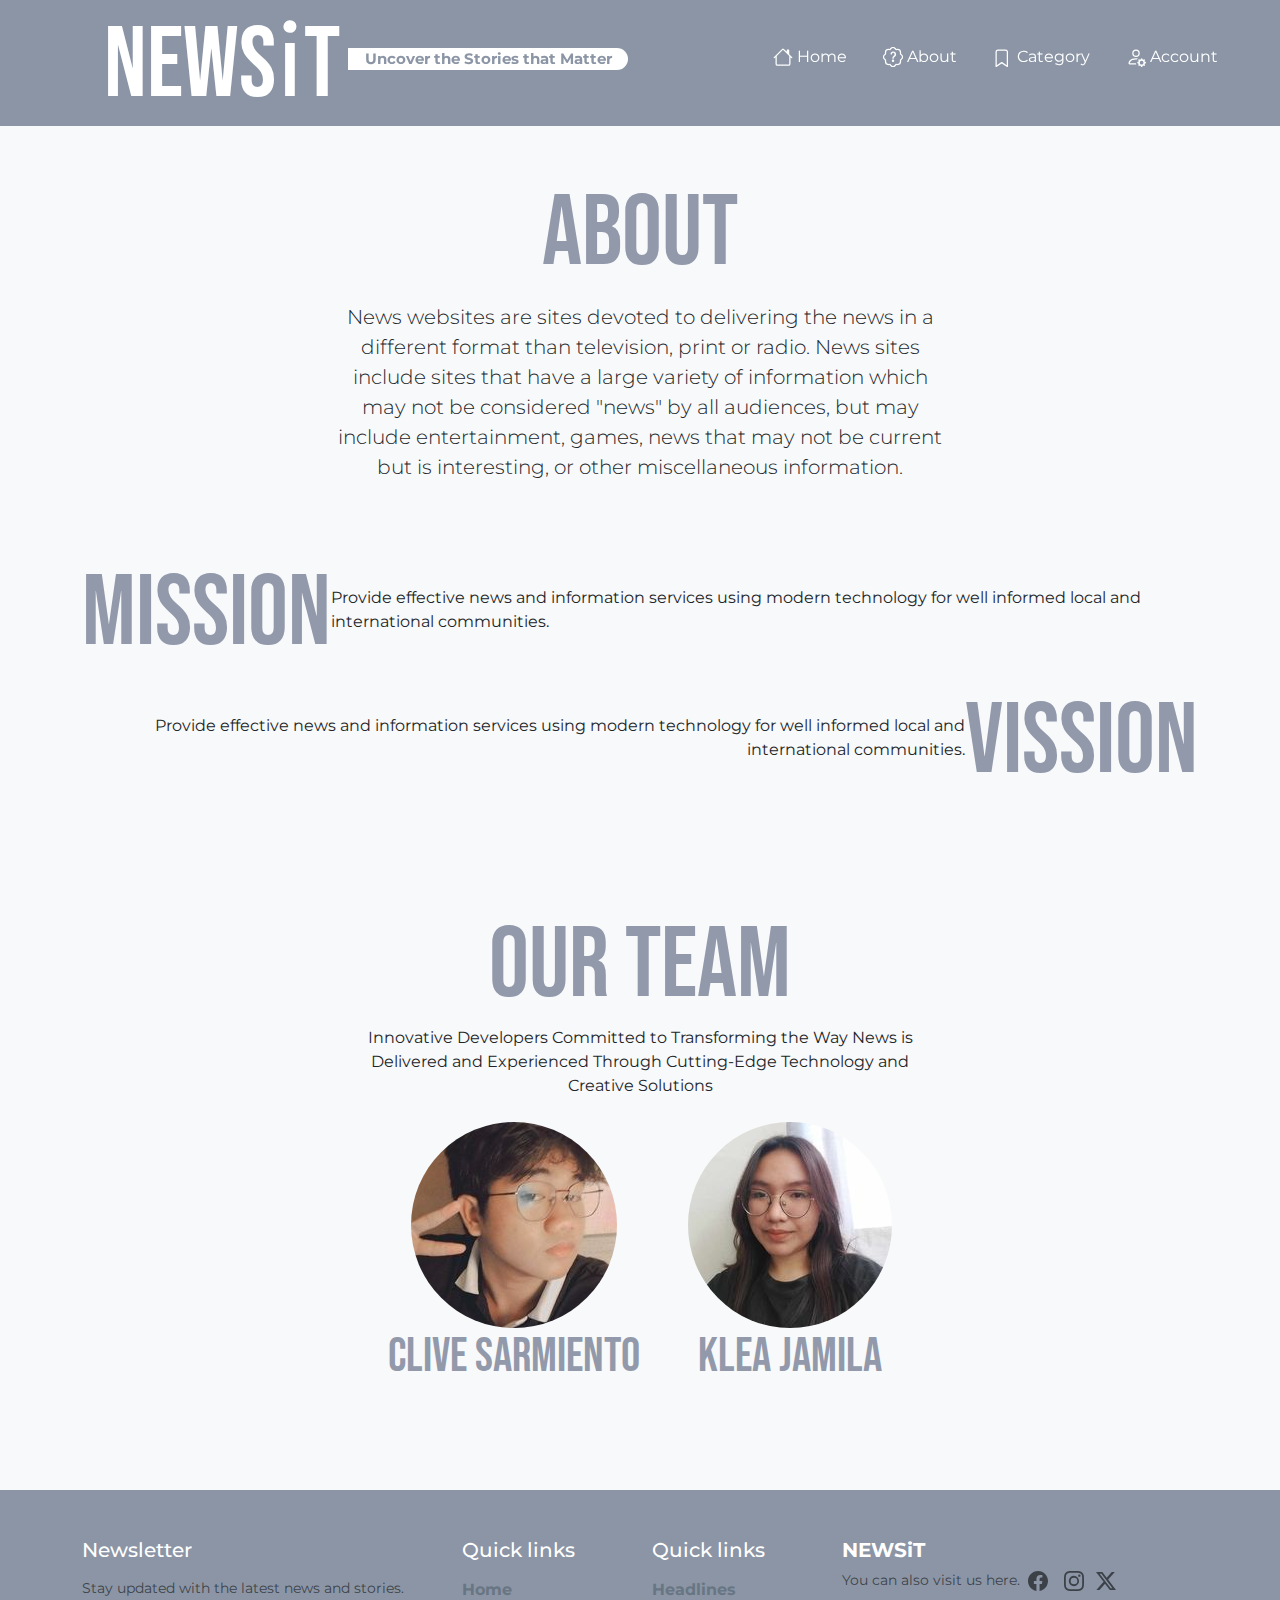
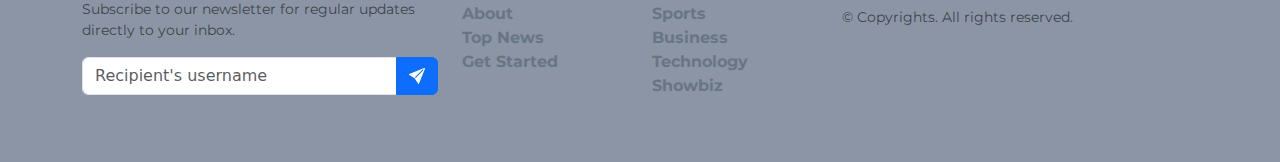
<file: pages/about.html>
<!DOCTYPE html>
<html lang="en">
<head>
    <meta charset="UTF-8">
    <meta name="viewport" content="width=device-width, initial-scale=1.0">
    <title>About</title>
    <link href="https://cdn.jsdelivr.net/npm/bootstrap@5.3.0-alpha1/dist/css/bootstrap.min.css" rel="stylesheet">
    <link rel="stylesheet" href="../style.css">
    <link rel="preconnect" href="https://fonts.googleapis.com">
    <link rel="preconnect" href="https://fonts.gstatic.com" crossorigin>
    <link href="https://fonts.googleapis.com/css2?family=Bebas+Neue&display=swap" rel="stylesheet">
    <link href="https://fonts.googleapis.com/css2?family=Montserrat:ital,wght@0,100..900;1,100..900&display=swap" rel="stylesheet">
    <style>
        body {
            background-color: #f8f9fa;
        }
        .profile-header {
            background-color: #8b95a5;
            color: #fff;
            padding: 20px;
            border-radius: 10px;
        }
        .profile-header img {
            width: 100px;
            height: 100px;
            border-radius: 50%;
        }
        .card {
            margin-bottom: 20px;
        }
        .card-header {
            background-color: #8b95a5;
            color: #fff;
        }
    </style>
</head>
<body>
    <header class="sticky-top mb-3">
        <div class="container row d-flex justify-content-between mx-auto">
            <div class="title-page col-lg-6 d-flex align-items-center justify-content-start mb-0 gap-2">
                <a href="#"><h1 class="news-web-title text-center text-white mb-0 pb-0">news<span class="logo">i</span>T</h1></a>
                <p class="news-web-tagline d-flex justify-content-center bg-white fw-bold text-center">Uncover the Stories that Matter</p>
            </div>
            <nav class="navbar col-lg-5 navbar-expand-lg">
                <div class="container">
                    <button class="navbar-toggler navbar-dark" type="button" data-bs-toggle="collapse" data-bs-target="#navbarText" aria-controls="navbarText" aria-expanded="false" aria-label="Toggle navigation">
                      <span class="navbar-toggler-icon"></span>
                    </button>
                    <div class="collapse navbar-collapse" id="navbarText">
                      <ul class="navbar-nav me-auto mt-2 mb-lg-0">
                        <li class="nav-item d-flex align-items-center">
                            <a class="nav-link active text-white d-flex align-items-center gap-1" aria-current="page" href="../index.html"><svg xmlns="http://www.w3.org/2000/svg" width="20" height="20" fill="white" class="bi bi-house" viewBox="0 0 16 16"><path d="M8.707 1.5a1 1 0 0 0-1.414 0L.646 8.146a.5.5 0 0 0 .708.708L2 8.207V13.5A1.5 1.5 0 0 0 3.5 15h9a1.5 1.5 0 0 0 1.5-1.5V8.207l.646.647a.5.5 0 0 0 .708-.708L13 5.793V2.5a.5.5 0 0 0-.5-.5h-1a.5.5 0 0 0-.5.5v1.293zM13 7.207V13.5a.5.5 0 0 1-.5.5h-9a.5.5 0 0 1-.5-.5V7.207l5-5z"/></svg>Home</a>
                        </li>
                        <li class="nav-item d-flex align-items-center">
                            <a class="nav-link active text-white d-flex align-items-center gap-1" aria-current="page" href="../pages/about.html"><svg xmlns="http://www.w3.org/2000/svg" width="20" height="20" fill="white" class="bi bi-house" viewBox="0 0 16 16"><path d="M8.05 9.6c.336 0 .504-.24.554-.627.04-.534.198-.815.847-1.26.673-.475 1.049-1.09 1.049-1.986 0-1.325-.92-2.227-2.262-2.227-1.02 0-1.792.492-2.1 1.29A1.7 1.7 0 0 0 6 5.48c0 .393.203.64.545.64.272 0 .455-.147.564-.51.158-.592.525-.915 1.074-.915.61 0 1.03.446 1.03 1.084 0 .563-.208.885-.822 1.325-.619.433-.926.914-.926 1.64v.111c0 .428.208.745.585.745"/><path d="m10.273 2.513-.921-.944.715-.698.622.637.89-.011a2.89 2.89 0 0 1 2.924 2.924l-.01.89.636.622a2.89 2.89 0 0 1 0 4.134l-.637.622.011.89a2.89 2.89 0 0 1-2.924 2.924l-.89-.01-.622.636a2.89 2.89 0 0 1-4.134 0l-.622-.637-.89.011a2.89 2.89 0 0 1-2.924-2.924l.01-.89-.636-.622a2.89 2.89 0 0 1 0-4.134l.637-.622-.011-.89a2.89 2.89 0 0 1 2.924-2.924l.89.01.622-.636a2.89 2.89 0 0 1 4.134 0l-.715.698a1.89 1.89 0 0 0-2.704 0l-.92.944-1.32-.016a1.89 1.89 0 0 0-1.911 1.912l.016 1.318-.944.921a1.89 1.89 0 0 0 0 2.704l.944.92-.016 1.32a1.89 1.89 0 0 0 1.912 1.911l1.318-.016.921.944a1.89 1.89 0 0 0 2.704 0l.92-.944 1.32.016a1.89 1.89 0 0 0 1.911-1.912l-.016-1.318.944-.921a1.89 1.89 0 0 0 0-2.704l-.944-.92.016-1.32a1.89 1.89 0 0 0-1.912-1.911z"/><path d="M7.001 11a1 1 0 1 1 2 0 1 1 0 0 1-2 0"/></svg>About</a>
                        </li>
                        <li class="nav-item dropdown">
                            <a class="nav-link active text-white d-flex align-items-center gap-1" aria-current="page" href="#" role="button" data-bs-toggle="dropdown" aria-expanded="false"><svg xmlns="http://www.w3.org/2000/svg" width="20" height="20" fill="white" class="bi bi-house" viewBox="0 0 16 16"><path d="M2 4a2 2 0 0 1 2-2h6a2 2 0 0 1 2 2v11.5a.5.5 0 0 1-.777.416L7 13.101l-4.223 2.815A.5.5 0 0 1 2 15.5zm2-1a1 1 0 0 0-1 1v10.566l3.723-2.482a.5.5 0 0 1 .554 0L11 14.566V4a1 1 0 0 0-1-1z"/></svg> Category</a>
                            <ul class="dropdown-menu">
                                <li><a class="dropdown-item fw-bold" href="headlines.html">Headlines</a></li> <hr>
                                <li><a class="dropdown-item fw-bold" href="business.html">Business</a></li>
                                <li><a class="dropdown-item fw-bold" href="technology.html">Technology</a></li>
                                <li><a class="dropdown-item fw-bold" href="showbiz.html">Showbiz</a></li>
                            </ul>
                        </li>
                        <li class="nav-item dropdown">
                            <a class="nav-link active text-white d-flex align-items-center gap-1"aria-current="page" href="#" role="button" data-bs-toggle="dropdown" aria-expanded="false"><svg xmlns="http://www.w3.org/2000/svg" width="20" height="20" fill="white" class="bi bi-house" viewBox="0 0 16 16"><path d="M11 5a3 3 0 1 1-6 0 3 3 0 0 1 6 0M8 7a2 2 0 1 0 0-4 2 2 0 0 0 0 4m.256 7a4.5 4.5 0 0 1-.229-1.004H3c.001-.246.154-.986.832-1.664C4.484 10.68 5.711 10 8 10q.39 0 .74.025c.226-.341.496-.65.804-.918Q8.844 9.002 8 9c-5 0-6 3-6 4s1 1 1 1zm3.63-4.54c.18-.613 1.048-.613 1.229 0l.043.148a.64.64 0 0 0 .921.382l.136-.074c.561-.306 1.175.308.87.869l-.075.136a.64.64 0 0 0 .382.92l.149.045c.612.18.612 1.048 0 1.229l-.15.043a.64.64 0 0 0-.38.921l.074.136c.305.561-.309 1.175-.87.87l-.136-.075a.64.64 0 0 0-.92.382l-.045.149c-.18.612-1.048.612-1.229 0l-.043-.15a.64.64 0 0 0-.921-.38l-.136.074c-.561.305-1.175-.309-.87-.87l.075-.136a.64.64 0 0 0-.382-.92l-.148-.045c-.613-.18-.613-1.048 0-1.229l.148-.043a.64.64 0 0 0 .382-.921l-.074-.136c-.306-.561.308-1.175.869-.87l.136.075a.64.64 0 0 0 .92-.382zM14 12.5a1.5 1.5 0 1 0-3 0 1.5 1.5 0 0 0 3 0"/></svg>Account</a>
                            <ul class="dropdown-menu">
                                <li><a class="dropdown-item fw-bold" href="#">Log-Out</a></li> 
                            </ul>
                        </li>
                      </ul>
                    </div>
                </div>
            </nav>
        </div>
    </header>

    <section class="news container-fluid">
        <div class="px-4 my-5 text-center">
            <h1>About</h1>
            <div class="col-lg-6 mx-auto">
              <p class="lead mb-4">News websites are sites devoted to delivering the news in a different format than television, print or radio. News sites include sites that have a large variety of information which may not be considered "news" by all audiences, but may include entertainment, games, news that may not be current but is interesting, or other miscellaneous information.</p>
              <div class="d-grid gap-2 d-sm-flex justify-content-sm-center">
              </div>
            </div>
          </div>
    </section>
    <section class="container">
        <div class="d-flex align-items-center">
            <h1>Mission</h1>
            <p>Provide effective news and information services using modern technology for well informed local and international communities.</p>
        </div>
        <div class="d-flex align-items-center">
            <p class="text-end">Provide effective news and information services using modern technology for well informed local and international communities.</p>
            <h1>Vission</h1>
        </div>
    </section>
    <section class="container my-5 py-5 text-center">
        <h1 class="text-center m-0">our team</h1>
        <p style="width: 50%; margin: auto;" class="mb-4">Innovative Developers Committed to Transforming the Way News is Delivered and Experienced Through Cutting-Edge Technology and Creative Solutions</p>
        <div class="d-flex justify-content-center align-items-center gap-5">
            <div class="justify-content-center flex-column">
                <img src="../assets/about us/clivecutie.jpg" alt="clive" class="rounded-circle">
                <h1 class="display-5">Clive Sarmiento</h1>
            </div>
            <div class="justify-content-center flex-column">
                <img src="../assets/about us/klea pre.jpg" alt="klea" class="rounded-circle">
                <h1 class="display-5">Klea Jamila</h1>
            </div>
        </div>
    </section>


    <footer class="py-4 flex-shrink-0 ">
        <div class="container py-4">
            <div class="row">
                <div class="col-lg-4 col-md-6">
                    <h5 class="text-white mb-3">Newsletter</h5>
                    <p class="small text-muted">Stay updated with the latest news and stories. Subscribe to our newsletter for regular updates directly to your inbox.</p>
                    <form action="#">
                        <div class="input-group mb-3">
                            <input class="form-control" type="text" placeholder="Recipient's username" aria-label="Recipient's username" aria-describedby="button-addon2">
                            <button class="btn btn-primary" id="button-addon2" type="button"><svg xmlns="http://www.w3.org/2000/svg" width="16" height="16" fill="currentColor" class="bi bi-send-fill" viewBox="0 0 16 16">
                                <path d="M15.964.686a.5.5 0 0 0-.65-.65L.767 5.855H.766l-.452.18a.5.5 0 0 0-.082.887l.41.26.001.002 4.995 3.178 3.178 4.995.002.002.26.41a.5.5 0 0 0 .886-.083zm-1.833 1.89L6.637 10.07l-.215-.338a.5.5 0 0 0-.154-.154l-.338-.215 7.494-7.494 1.178-.471z"/>
                              </svg></button>
                        </div>
                    </form>
                </div>
                <div class="col-lg-2 col-md-6">
                    <h5 class="text-white mb-3">Quick links</h5>
                    <ul class="list-unstyled text-muted">
                        <li><a href="../landing page.html">Home</a></li>
                        <li><a href="about.html">About</a></li>
                        <li><a href="headlines.html">Top News</a></li>
                        <li><a href="../forms/registration.html">Get Started</a></li>
                    </ul>
                </div>
                <div class="col-lg-2 col-md-6">
                    <h5 class="text-white mb-3">Quick links</h5>
                    <ul class="list-unstyled text-muted">
                        <li><a href="headlines.html">Headlines</a></li>
                        <li><a href="sports.html">Sports</a></li>
                        <li><a href="business.html">Business</a></li>
                        <li><a href="technology.html">Technology</a></li>
                        <li><a href="showbiz.html">Showbiz</a></li>
                    </ul>
                </div>
                <div class="col-lg-4 col-md-6">
                    <h5 class="logo text-white fw-bold">NEWS<span class="logo">i</span>T</h5>
                    <p class="small text-muted">You can also visit us here.
                        <span class="icons-footer">
                            <svg xmlns="http://www.w3.org/2000/svg" width="20" height="20" fill="currentColor" class="icons mx-1" viewBox="0 0 16 16">
                                <path d="M16 8.049c0-4.446-3.582-8.05-8-8.05C3.58 0-.002 3.603-.002 8.05c0 4.017 2.926 7.347 6.75 7.951v-5.625h-2.03V8.05H6.75V6.275c0-2.017 1.195-3.131 3.022-3.131.876 0 1.791.157 1.791.157v1.98h-1.009c-.993 0-1.303.621-1.303 1.258v1.51h2.218l-.354 2.326H9.25V16c3.824-.604 6.75-3.934 6.75-7.951"/>
                            </svg>
                            <svg xmlns="http://www.w3.org/2000/svg" width="20" height="20" fill="currentColor" class="icons mx-2" viewBox="0 0 16 16">
                                <path d="M8 0C5.829 0 5.556.01 4.703.048 3.85.088 3.269.222 2.76.42a3.9 3.9 0 0 0-1.417.923A3.9 3.9 0 0 0 .42 2.76C.222 3.268.087 3.85.048 4.7.01 5.555 0 5.827 0 8.001c0 2.172.01 2.444.048 3.297.04.852.174 1.433.372 1.942.205.526.478.972.923 1.417.444.445.89.719 1.416.923.51.198 1.09.333 1.942.372C5.555 15.99 5.827 16 8 16s2.444-.01 3.298-.048c.851-.04 1.434-.174 1.943-.372a3.9 3.9 0 0 0 1.416-.923c.445-.445.718-.891.923-1.417.197-.509.332-1.09.372-1.942C15.99 10.445 16 10.173 16 8s-.01-2.445-.048-3.299c-.04-.851-.175-1.433-.372-1.941a3.9 3.9 0 0 0-.923-1.417A3.9 3.9 0 0 0 13.24.42c-.51-.198-1.092-.333-1.943-.372C10.443.01 10.172 0 7.998 0zm-.717 1.442h.718c2.136 0 2.389.007 3.232.046.78.035 1.204.166 1.486.275.373.145.64.319.92.599s.453.546.598.92c.11.281.24.705.275 1.485.039.843.047 1.096.047 3.231s-.008 2.389-.047 3.232c-.035.78-.166 1.203-.275 1.485a2.5 2.5 0 0 1-.599.919c-.28.28-.546.453-.92.598-.28.11-.704.24-1.485.276-.843.038-1.096.047-3.232.047s-2.39-.009-3.233-.047c-.78-.036-1.203-.166-1.485-.276a2.5 2.5 0 0 1-.92-.598 2.5 2.5 0 0 1-.6-.92c-.109-.281-.24-.705-.275-1.485-.038-.843-.046-1.096-.046-3.233s.008-2.388.046-3.231c.036-.78.166-1.204.276-1.486.145-.373.319-.64.599-.92s.546-.453.92-.598c.282-.11.705-.24 1.485-.276.738-.034 1.024-.044 2.515-.045zm4.988 1.328a.96.96 0 1 0 0 1.92.96.96 0 0 0 0-1.92m-4.27 1.122a4.109 4.109 0 1 0 0 8.217 4.109 4.109 0 0 0 0-8.217m0 1.441a2.667 2.667 0 1 1 0 5.334 2.667 2.667 0 0 1 0-5.334"/>
                            </svg>
                            </svg>
                            <svg xmlns="http://www.w3.org/2000/svg" width="20" height="20" fill="currentColor" class="icons" viewBox="0 0 16 16">
                                <path d="M12.6.75h2.454l-5.36 6.142L16 15.25h-4.937l-3.867-5.07-4.425 5.07H.316l5.733-6.57L0 .75h5.063l3.495 4.633L12.601.75Zm-.86 13.028h1.36L4.323 2.145H2.865z"/>
                            </svg>
                        </span>
                    </p>
                    <p class="small text-muted mb-0">&copy; Copyrights. All rights reserved.</p>
                </div>
            </div>
        </div>
    </footer>

    <script src="https://cdn.jsdelivr.net/npm/@popperjs/core@2.11.6/dist/umd/popper.min.js"></script>
    <script src="https://cdn.jsdelivr.net/npm/bootstrap@5.3.0-alpha1/dist/js/bootstrap.min.js"></script>
</body>
</html>
</file>
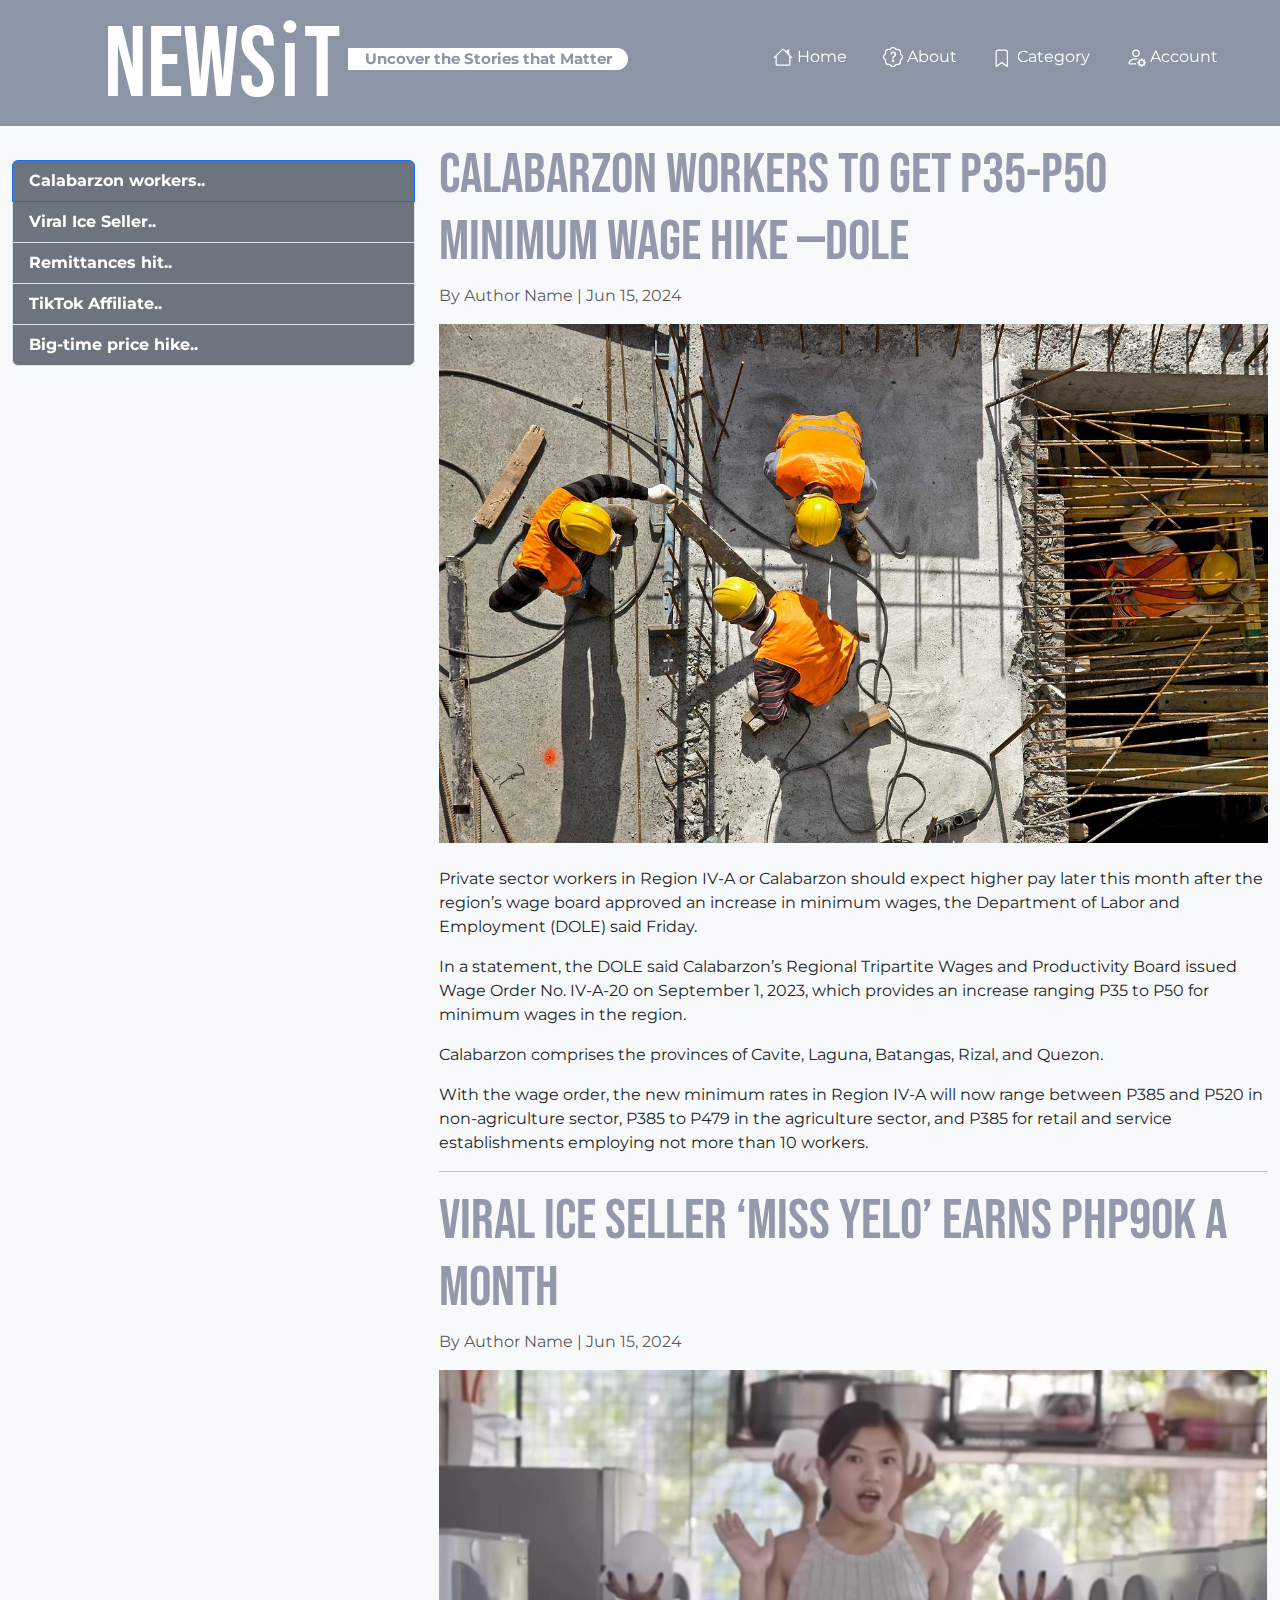
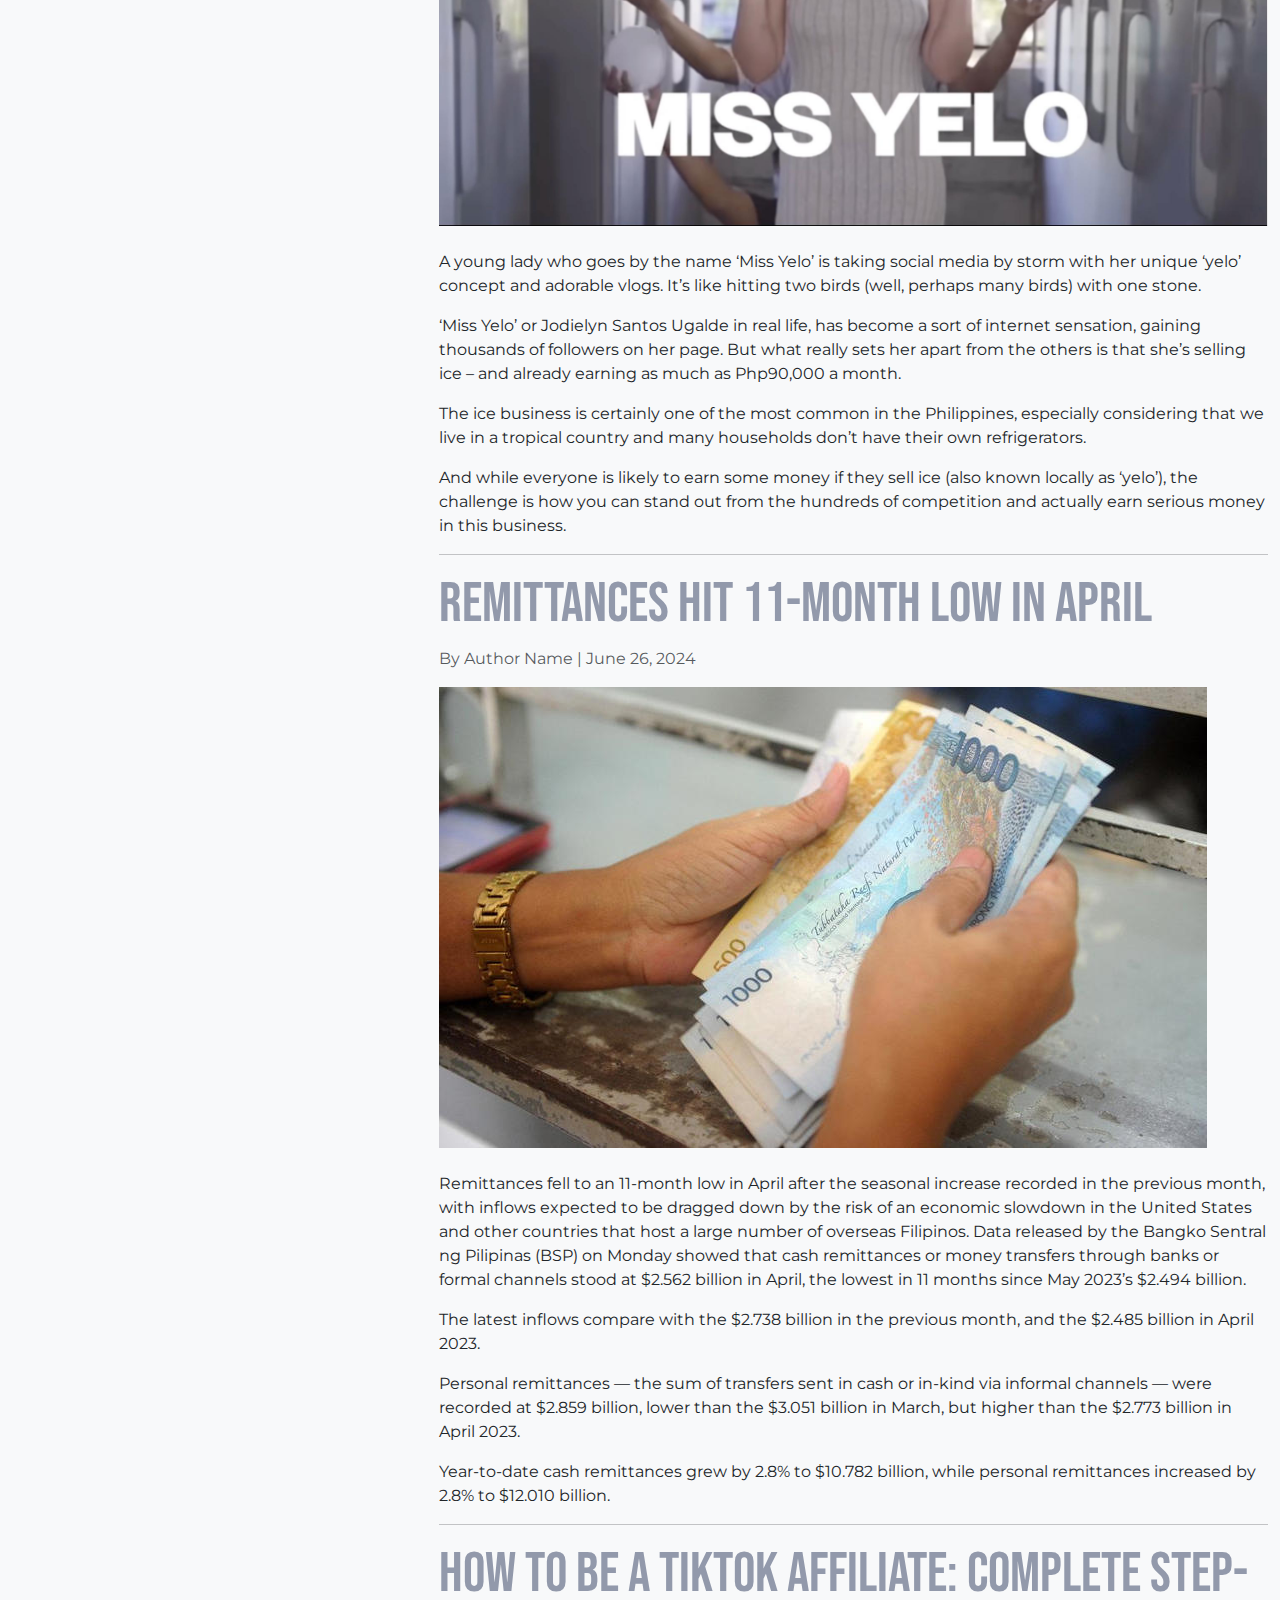
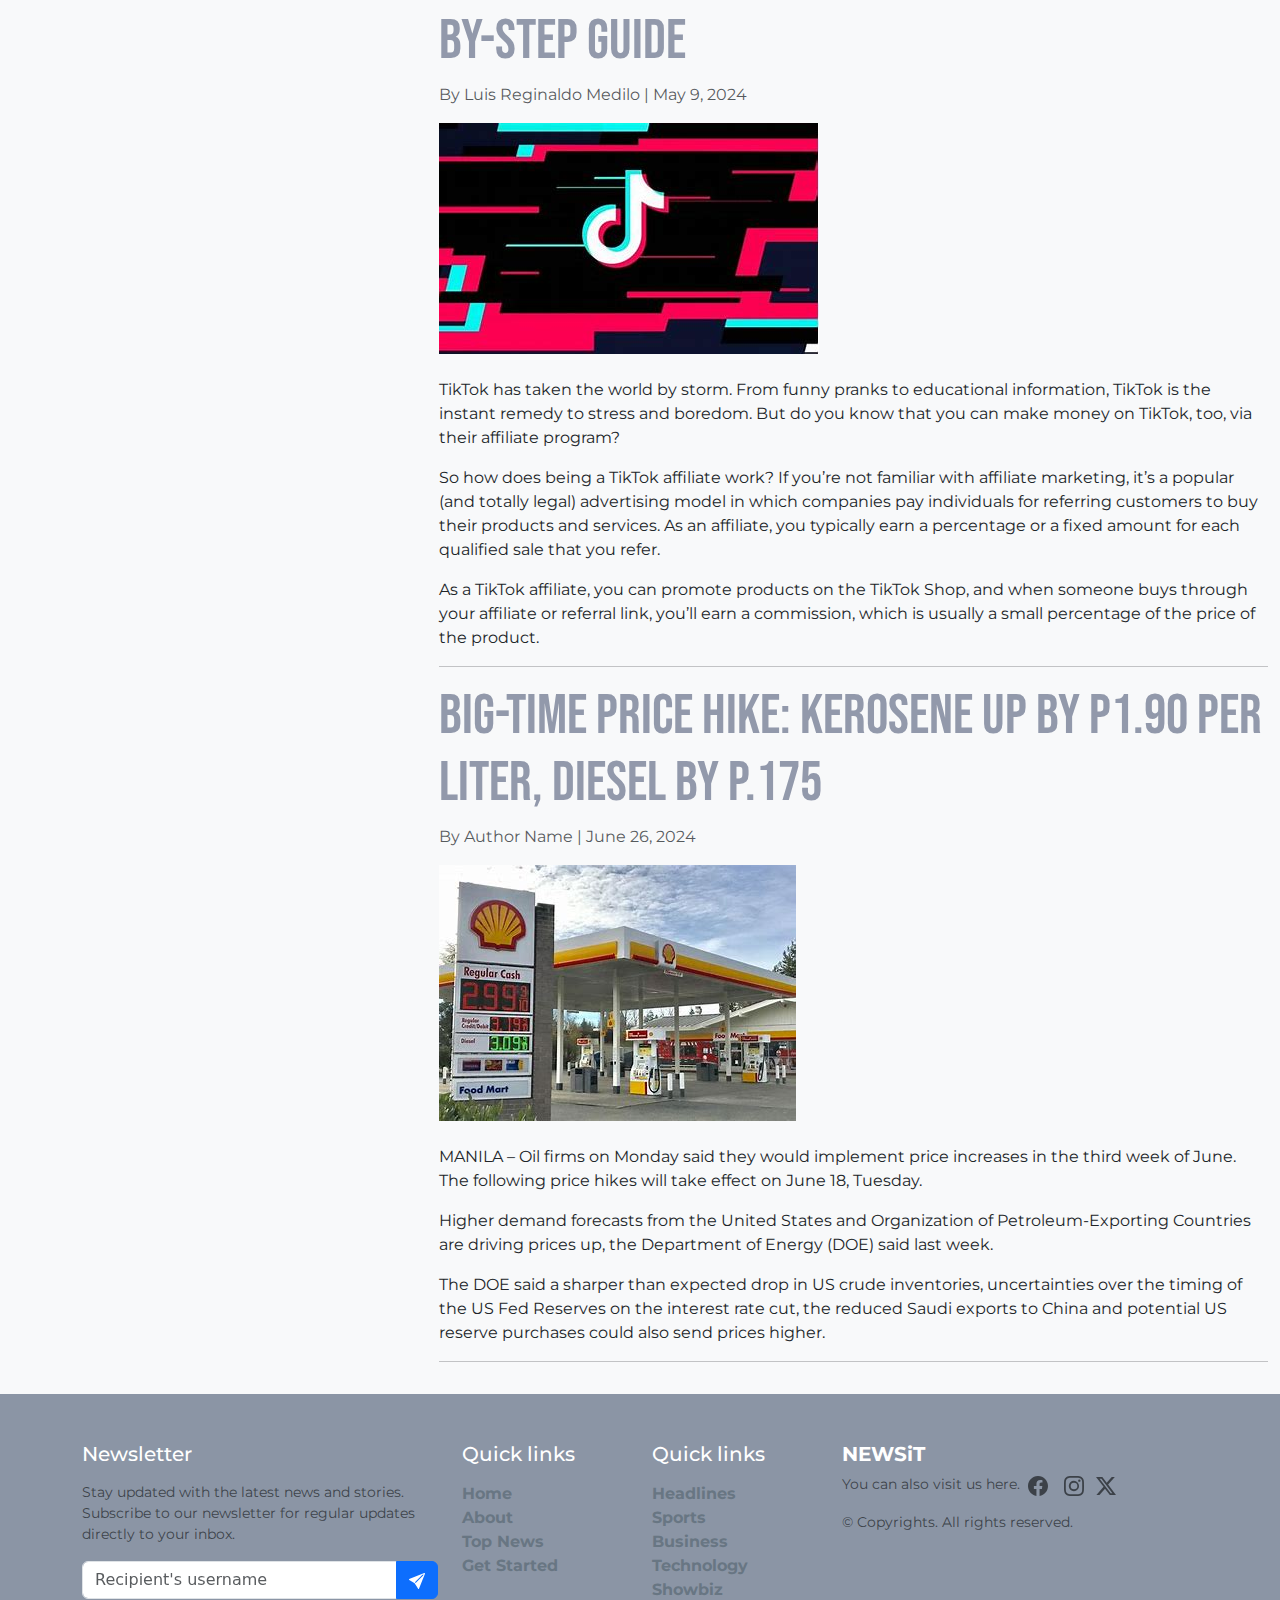
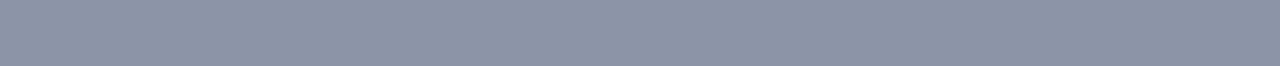
<file: pages/business.html>
<!DOCTYPE html>
<html lang="en">
<head>
    <meta charset="UTF-8">
    <meta name="viewport" content="width=device-width, initial-scale=1.0">
    <title>Business</title>
    <link href="https://cdn.jsdelivr.net/npm/bootstrap@5.3.0-alpha1/dist/css/bootstrap.min.css" rel="stylesheet">
    <link rel="stylesheet" href="../style.css">
    <link rel="preconnect" href="https://fonts.googleapis.com">
    <link rel="preconnect" href="https://fonts.gstatic.com" crossorigin>
    <link href="https://fonts.googleapis.com/css2?family=Bebas+Neue&display=swap" rel="stylesheet">
    <link href="https://fonts.googleapis.com/css2?family=Montserrat:ital,wght@0,100..900;1,100..900&display=swap" rel="stylesheet">
    <style>
        body {
            background-color: #f8f9fa;
        }
        .profile-header {
            background-color: #8b95a5;
            color: #fff;
            padding: 20px;
            border-radius: 10px;
        }
        .profile-header img {
            width: 100px;
            height: 100px;
            border-radius: 50%;
        }
        .card {
            margin-bottom: 20px;
        }
        .card-header {
            background-color: #8b95a5;
            color: #fff;
        }
    </style>
</head>
<body>
    <header class="sticky-top mb-3">
        <div class="container row d-flex justify-content-between mx-auto">
            <div class="title-page col-lg-6 d-flex align-items-center justify-content-start mb-0 gap-2">
                <a href="#"><h1 class="news-web-title text-center text-white mb-0 pb-0">news<span class="logo">i</span>T</h1></a>
                <p class="news-web-tagline d-flex justify-content-center bg-white fw-bold text-center">Uncover the Stories that Matter</p>
            </div>
            <nav class="navbar col-lg-5 navbar-expand-lg">
                <div class="container">
                    <button class="navbar-toggler navbar-dark" type="button" data-bs-toggle="collapse" data-bs-target="#navbarText" aria-controls="navbarText" aria-expanded="false" aria-label="Toggle navigation">
                      <span class="navbar-toggler-icon"></span>
                    </button>
                    <div class="collapse navbar-collapse" id="navbarText">
                      <ul class="navbar-nav me-auto mt-2 mb-lg-0">
                        <li class="nav-item d-flex align-items-center">
                            <a class="nav-link active text-white d-flex align-items-center gap-1" aria-current="page" href="../index.html"><svg xmlns="http://www.w3.org/2000/svg" width="20" height="20" fill="white" class="bi bi-house" viewBox="0 0 16 16"><path d="M8.707 1.5a1 1 0 0 0-1.414 0L.646 8.146a.5.5 0 0 0 .708.708L2 8.207V13.5A1.5 1.5 0 0 0 3.5 15h9a1.5 1.5 0 0 0 1.5-1.5V8.207l.646.647a.5.5 0 0 0 .708-.708L13 5.793V2.5a.5.5 0 0 0-.5-.5h-1a.5.5 0 0 0-.5.5v1.293zM13 7.207V13.5a.5.5 0 0 1-.5.5h-9a.5.5 0 0 1-.5-.5V7.207l5-5z"/></svg>Home</a>
                        </li>
                        <li class="nav-item d-flex align-items-center">
                            <a class="nav-link active text-white d-flex align-items-center gap-1" aria-current="page" href="../pages/about.html"><svg xmlns="http://www.w3.org/2000/svg" width="20" height="20" fill="white" class="bi bi-house" viewBox="0 0 16 16"><path d="M8.05 9.6c.336 0 .504-.24.554-.627.04-.534.198-.815.847-1.26.673-.475 1.049-1.09 1.049-1.986 0-1.325-.92-2.227-2.262-2.227-1.02 0-1.792.492-2.1 1.29A1.7 1.7 0 0 0 6 5.48c0 .393.203.64.545.64.272 0 .455-.147.564-.51.158-.592.525-.915 1.074-.915.61 0 1.03.446 1.03 1.084 0 .563-.208.885-.822 1.325-.619.433-.926.914-.926 1.64v.111c0 .428.208.745.585.745"/><path d="m10.273 2.513-.921-.944.715-.698.622.637.89-.011a2.89 2.89 0 0 1 2.924 2.924l-.01.89.636.622a2.89 2.89 0 0 1 0 4.134l-.637.622.011.89a2.89 2.89 0 0 1-2.924 2.924l-.89-.01-.622.636a2.89 2.89 0 0 1-4.134 0l-.622-.637-.89.011a2.89 2.89 0 0 1-2.924-2.924l.01-.89-.636-.622a2.89 2.89 0 0 1 0-4.134l.637-.622-.011-.89a2.89 2.89 0 0 1 2.924-2.924l.89.01.622-.636a2.89 2.89 0 0 1 4.134 0l-.715.698a1.89 1.89 0 0 0-2.704 0l-.92.944-1.32-.016a1.89 1.89 0 0 0-1.911 1.912l.016 1.318-.944.921a1.89 1.89 0 0 0 0 2.704l.944.92-.016 1.32a1.89 1.89 0 0 0 1.912 1.911l1.318-.016.921.944a1.89 1.89 0 0 0 2.704 0l.92-.944 1.32.016a1.89 1.89 0 0 0 1.911-1.912l-.016-1.318.944-.921a1.89 1.89 0 0 0 0-2.704l-.944-.92.016-1.32a1.89 1.89 0 0 0-1.912-1.911z"/><path d="M7.001 11a1 1 0 1 1 2 0 1 1 0 0 1-2 0"/></svg>About</a>
                        </li>
                        <li class="nav-item dropdown">
                            <a class="nav-link active text-white d-flex align-items-center gap-1" aria-current="page" href="#" role="button" data-bs-toggle="dropdown" aria-expanded="false"><svg xmlns="http://www.w3.org/2000/svg" width="20" height="20" fill="white" class="bi bi-house" viewBox="0 0 16 16"><path d="M2 4a2 2 0 0 1 2-2h6a2 2 0 0 1 2 2v11.5a.5.5 0 0 1-.777.416L7 13.101l-4.223 2.815A.5.5 0 0 1 2 15.5zm2-1a1 1 0 0 0-1 1v10.566l3.723-2.482a.5.5 0 0 1 .554 0L11 14.566V4a1 1 0 0 0-1-1z"/></svg> Category</a>
                            <ul class="dropdown-menu">
                                <li><a class="dropdown-item fw-bold" href="headlines.html">Headlines</a></li> <hr>
                                <li><a class="dropdown-item fw-bold" href="sports.html">Sports</a></li>
                                <li><a class="dropdown-item fw-bold" href="technology.html">Technology</a></li>
                                <li><a class="dropdown-item fw-bold" href="showbiz.html">Showbiz</a></li>
                            </ul>
                        </li>
                        <li class="nav-item dropdown">
                            <a class="nav-link active text-white d-flex align-items-center gap-1"aria-current="page" href="#" role="button" data-bs-toggle="dropdown" aria-expanded="false"><svg xmlns="http://www.w3.org/2000/svg" width="20" height="20" fill="white" class="bi bi-house" viewBox="0 0 16 16"><path d="M11 5a3 3 0 1 1-6 0 3 3 0 0 1 6 0M8 7a2 2 0 1 0 0-4 2 2 0 0 0 0 4m.256 7a4.5 4.5 0 0 1-.229-1.004H3c.001-.246.154-.986.832-1.664C4.484 10.68 5.711 10 8 10q.39 0 .74.025c.226-.341.496-.65.804-.918Q8.844 9.002 8 9c-5 0-6 3-6 4s1 1 1 1zm3.63-4.54c.18-.613 1.048-.613 1.229 0l.043.148a.64.64 0 0 0 .921.382l.136-.074c.561-.306 1.175.308.87.869l-.075.136a.64.64 0 0 0 .382.92l.149.045c.612.18.612 1.048 0 1.229l-.15.043a.64.64 0 0 0-.38.921l.074.136c.305.561-.309 1.175-.87.87l-.136-.075a.64.64 0 0 0-.92.382l-.045.149c-.18.612-1.048.612-1.229 0l-.043-.15a.64.64 0 0 0-.921-.38l-.136.074c-.561.305-1.175-.309-.87-.87l.075-.136a.64.64 0 0 0-.382-.92l-.148-.045c-.613-.18-.613-1.048 0-1.229l.148-.043a.64.64 0 0 0 .382-.921l-.074-.136c-.306-.561.308-1.175.869-.87l.136.075a.64.64 0 0 0 .92-.382zM14 12.5a1.5 1.5 0 1 0-3 0 1.5 1.5 0 0 0 3 0"/></svg>Account</a>
                            <ul class="dropdown-menu">
                                <li><a class="dropdown-item fw-bold" href="#">Log-Out</a></li> 
                            </ul>
                        </li>
                      </ul>
                    </div>
                </div>
            </nav>
        </div>
    </header>

    <section class="news container-fluid my-3">
        <div class="row">
            <div class="col-4">
              <div id="list-example" class="list-group position-sticky" style="top: 10rem;">
                <a class="list-group-item list-group-item-action bg-secondary active text-white" href="#list-item-1">Calabarzon workers..</a>
                <a class="list-group-item list-group-item-action bg-secondary active text-white" href="#list-item-2">Viral Ice Seller..</a>
                <a class="list-group-item list-group-item-action bg-secondary active text-white" href="#list-item-3">Remittances hit..</a>
                <a class="list-group-item list-group-item-action bg-secondary active text-white" href="#list-item-4">TikTok Affiliate..</a>
                <a class="list-group-item list-group-item-action bg-secondary active text-white" href="#list-item-5">Big-time price hike..</a>
              </div>
            </div>
            <div class="col-8">
              <div data-bs-spy="scroll" data-bs-target="#list-example" data-bs-smooth-scroll="true" class="scrollspy-example" tabindex="0">
                <div class="col-lg-12 col-md-12">
                    <div id="list-item-1">
                        <div class="article-header">
                            <h1 class="display-4">Calabarzon workers to get P35-P50 minimum wage hike —DOLE</h1>
                            <p class="text-muted">By Author Name |  Jun 15, 2024</p>
                        </div>
                        <img src="images/business/dole.jpg" alt="Article Image" class="img-fluid mb-4">
                        <div class="article-content">
                            <p>Private sector workers in Region IV-A or Calabarzon should expect higher pay later this month after the region’s wage board approved an increase in minimum wages, the Department of Labor and Employment (DOLE) said Friday.</p>
                            <p>In a statement, the DOLE said Calabarzon’s Regional Tripartite Wages and Productivity Board issued Wage Order No. IV-A-20 on September 1, 2023, which provides an increase ranging P35 to P50 for minimum wages in the region.</p>
                            <p>Calabarzon comprises the provinces of Cavite, Laguna, Batangas, Rizal, and Quezon.</p>
                            <p>With the wage order, the new minimum rates in Region IV-A will now range between P385 and P520 in non-agriculture sector, P385 to P479 in the agriculture sector, and P385 for retail and service establishments employing not more than 10 workers.</p>
                        </div>
                    </div> <hr>
                    <div id="list-item-2">
                        <div class="article-header">
                            <h1 class="display-4">Viral Ice Seller ‘Miss Yelo’ Earns Php90k a Month</h1>
                            <p class="text-muted">By Author Name | Jun 15, 2024</p>
                        </div>
                        <img src="images/business/ms yelo.jpg" alt="Article Image" class="img-fluid mb-4">
                        <div class="article-content">
                            <p>A young lady who goes by the name ‘Miss Yelo’ is taking social media by storm with her unique ‘yelo’ concept and adorable vlogs. It’s like hitting two birds (well, perhaps many birds) with one stone.</p>
                            <p>‘Miss Yelo’ or Jodielyn Santos Ugalde in real life, has become a sort of internet sensation, gaining thousands of followers on her page. But what really sets her apart from the others is that she’s selling ice – and already earning as much as Php90,000 a month.</p>
                            <p>The ice business is certainly one of the most common in the Philippines, especially considering that we live in a tropical country and many households don’t have their own refrigerators.</p>
                            <p>And while everyone is likely to earn some money if they sell ice (also known locally as ‘yelo’), the challenge is how you can stand out from the hundreds of competition and actually earn serious money in this business.</p>
                        </div>
                    </div> <hr>
                    <div id="list-item-3">
                        <div class="article-header">
                            <h1 class="display-4">Remittances hit 11-month low in April</h1>
                            <p class="text-muted">By Author Name | June 26, 2024</p>
                        </div>
                        <img src="images/business/remitance.jpeg" alt="Article Image" class="img-fluid mb-4">
                        <div class="article-content">
                            <p>Remittances fell to an 11-month low in April after the seasonal increase recorded in the previous month, with inflows expected to be dragged down by the risk of an economic slowdown in the United States and other countries that host a large number of overseas Filipinos. Data released by the Bangko Sentral ng Pilipinas (BSP) on Monday showed that cash remittances or money transfers through banks or formal channels stood at $2.562 billion in April, the lowest in 11 months since May 2023’s $2.494 billion.</p>
                            <p>The latest inflows compare with the $2.738 billion in the previous month, and the $2.485 billion in April 2023.</p>
                            <p>Personal remittances — the sum of transfers sent in cash or in-kind via informal channels — were recorded at $2.859 billion, lower than the $3.051 billion in March, but higher than the $2.773 billion in April 2023.</p>
                            <p>Year-to-date cash remittances grew by 2.8% to $10.782 billion, while personal remittances increased by 2.8% to $12.010 billion.</p>
                        </div>
                    </div> <hr>
                    <div id="list-item-4">
                        <div class="article-header">
                            <h1 class="display-4">How to Be a TikTok Affiliate: Complete Step-by-Step Guide</h1>
                            <p class="text-muted">By Luis Reginaldo Medilo | May 9, 2024</p>
                        </div>
                        <img src="images/business/tiktok.jpeg" alt="Article Image" class="img-fluid mb-4">
                        <div class="article-content">
                            <p>TikTok has taken the world by storm. From funny pranks to educational information, TikTok is the instant remedy to stress and boredom. But do you know that you can make money on TikTok, too, via their affiliate program?</p>
                            <p>So how does being a TikTok affiliate work? If you’re not familiar with affiliate marketing, it’s a popular (and totally legal) advertising model in which companies pay individuals for referring customers to buy their products and services. As an affiliate, you typically earn a percentage or a fixed amount for each qualified sale that you refer.</p>
                            <p>As a TikTok affiliate, you can promote products on the TikTok Shop, and when someone buys through your affiliate or referral link, you’ll earn a commission, which is usually a small percentage of the price of the product.</p>
                        </div>
                    </div> <hr>
                    <div id="list-item-5">
                        <div class="article-header">
                            <h1 class="display-4">Big-time price hike: Kerosene up by P1.90 per liter, diesel by P.175</h1>
                            <p class="text-muted">By Author Name | June 26, 2024</p>
                        </div>
                        <img src="images/business/shell.jpeg" alt="Article Image" class="img-fluid mb-4">
                        <div class="article-content">
                            <p>MANILA – Oil firms on Monday said they would implement price increases in the third week of June. The following price hikes will take effect on June 18, Tuesday.</p>
                            <p>Higher demand forecasts from the United States and Organization of Petroleum-Exporting Countries are driving prices up, the Department of Energy (DOE) said last week.</p>
                            <p>The DOE said a sharper than expected drop in US crude inventories, uncertainties over the timing of the US Fed Reserves on the interest rate cut, the reduced Saudi exports to China and potential US reserve purchases could also send prices higher.</p>
                        </div>
                    </div> <hr>
                </div>
              </div>
            </div>
          </div>

    </section>

    <footer class="py-4 flex-shrink-0 ">
        <div class="container py-4">
            <div class="row">
                <div class="col-lg-4 col-md-6">
                    <h5 class="text-white mb-3">Newsletter</h5>
                    <p class="small text-muted">Stay updated with the latest news and stories. Subscribe to our newsletter for regular updates directly to your inbox.</p>
                    <form action="#">
                        <div class="input-group mb-3">
                            <input class="form-control" type="text" placeholder="Recipient's username" aria-label="Recipient's username" aria-describedby="button-addon2">
                            <button class="btn btn-primary" id="button-addon2" type="button"><svg xmlns="http://www.w3.org/2000/svg" width="16" height="16" fill="currentColor" class="bi bi-send-fill" viewBox="0 0 16 16">
                                <path d="M15.964.686a.5.5 0 0 0-.65-.65L.767 5.855H.766l-.452.18a.5.5 0 0 0-.082.887l.41.26.001.002 4.995 3.178 3.178 4.995.002.002.26.41a.5.5 0 0 0 .886-.083zm-1.833 1.89L6.637 10.07l-.215-.338a.5.5 0 0 0-.154-.154l-.338-.215 7.494-7.494 1.178-.471z"/>
                              </svg></button>
                        </div>
                    </form>
                </div>
                <div class="col-lg-2 col-md-6">
                    <h5 class="text-white mb-3">Quick links</h5>
                    <ul class="list-unstyled text-muted">
                        <li><a href="../index.html">Home</a></li>
                        <li><a href="about.html">About</a></li>
                        <li><a href="headlines.html">Top News</a></li>
                        <li><a href="../forms/registration.html">Get Started</a></li>
                    </ul>
                </div>
                <div class="col-lg-2 col-md-6">
                    <h5 class="text-white mb-3">Quick links</h5>
                    <ul class="list-unstyled text-muted">
                        <li><a href="headlines.html">Headlines</a></li>
                        <li><a href="sports.html">Sports</a></li>
                        <li><a href="business.html">Business</a></li>
                        <li><a href="technology.html">Technology</a></li>
                        <li><a href="showbiz.html">Showbiz</a></li>
                    </ul>
                </div>
                <div class="col-lg-4 col-md-6">
                    <h5 class="logo text-white fw-bold">NEWS<span class="logo">i</span>T</h5>
                    <p class="small text-muted">You can also visit us here.
                        <span class="icons-footer">
                            <svg xmlns="http://www.w3.org/2000/svg" width="20" height="20" fill="currentColor" class="icons mx-1" viewBox="0 0 16 16">
                                <path d="M16 8.049c0-4.446-3.582-8.05-8-8.05C3.58 0-.002 3.603-.002 8.05c0 4.017 2.926 7.347 6.75 7.951v-5.625h-2.03V8.05H6.75V6.275c0-2.017 1.195-3.131 3.022-3.131.876 0 1.791.157 1.791.157v1.98h-1.009c-.993 0-1.303.621-1.303 1.258v1.51h2.218l-.354 2.326H9.25V16c3.824-.604 6.75-3.934 6.75-7.951"/>
                            </svg>
                            <svg xmlns="http://www.w3.org/2000/svg" width="20" height="20" fill="currentColor" class="icons mx-2" viewBox="0 0 16 16">
                                <path d="M8 0C5.829 0 5.556.01 4.703.048 3.85.088 3.269.222 2.76.42a3.9 3.9 0 0 0-1.417.923A3.9 3.9 0 0 0 .42 2.76C.222 3.268.087 3.85.048 4.7.01 5.555 0 5.827 0 8.001c0 2.172.01 2.444.048 3.297.04.852.174 1.433.372 1.942.205.526.478.972.923 1.417.444.445.89.719 1.416.923.51.198 1.09.333 1.942.372C5.555 15.99 5.827 16 8 16s2.444-.01 3.298-.048c.851-.04 1.434-.174 1.943-.372a3.9 3.9 0 0 0 1.416-.923c.445-.445.718-.891.923-1.417.197-.509.332-1.09.372-1.942C15.99 10.445 16 10.173 16 8s-.01-2.445-.048-3.299c-.04-.851-.175-1.433-.372-1.941a3.9 3.9 0 0 0-.923-1.417A3.9 3.9 0 0 0 13.24.42c-.51-.198-1.092-.333-1.943-.372C10.443.01 10.172 0 7.998 0zm-.717 1.442h.718c2.136 0 2.389.007 3.232.046.78.035 1.204.166 1.486.275.373.145.64.319.92.599s.453.546.598.92c.11.281.24.705.275 1.485.039.843.047 1.096.047 3.231s-.008 2.389-.047 3.232c-.035.78-.166 1.203-.275 1.485a2.5 2.5 0 0 1-.599.919c-.28.28-.546.453-.92.598-.28.11-.704.24-1.485.276-.843.038-1.096.047-3.232.047s-2.39-.009-3.233-.047c-.78-.036-1.203-.166-1.485-.276a2.5 2.5 0 0 1-.92-.598 2.5 2.5 0 0 1-.6-.92c-.109-.281-.24-.705-.275-1.485-.038-.843-.046-1.096-.046-3.233s.008-2.388.046-3.231c.036-.78.166-1.204.276-1.486.145-.373.319-.64.599-.92s.546-.453.92-.598c.282-.11.705-.24 1.485-.276.738-.034 1.024-.044 2.515-.045zm4.988 1.328a.96.96 0 1 0 0 1.92.96.96 0 0 0 0-1.92m-4.27 1.122a4.109 4.109 0 1 0 0 8.217 4.109 4.109 0 0 0 0-8.217m0 1.441a2.667 2.667 0 1 1 0 5.334 2.667 2.667 0 0 1 0-5.334"/>
                            </svg>
                            </svg>
                            <svg xmlns="http://www.w3.org/2000/svg" width="20" height="20" fill="currentColor" class="icons" viewBox="0 0 16 16">
                                <path d="M12.6.75h2.454l-5.36 6.142L16 15.25h-4.937l-3.867-5.07-4.425 5.07H.316l5.733-6.57L0 .75h5.063l3.495 4.633L12.601.75Zm-.86 13.028h1.36L4.323 2.145H2.865z"/>
                            </svg>
                        </span>
                    </p>
                    <p class="small text-muted mb-0">&copy; Copyrights. All rights reserved.</p>
                </div>
            </div>
        </div>
    </footer>

    <script src="https://cdn.jsdelivr.net/npm/@popperjs/core@2.11.6/dist/umd/popper.min.js"></script>
    <script src="https://cdn.jsdelivr.net/npm/bootstrap@5.3.0-alpha1/dist/js/bootstrap.min.js"></script>
</body>
</html>
</file>
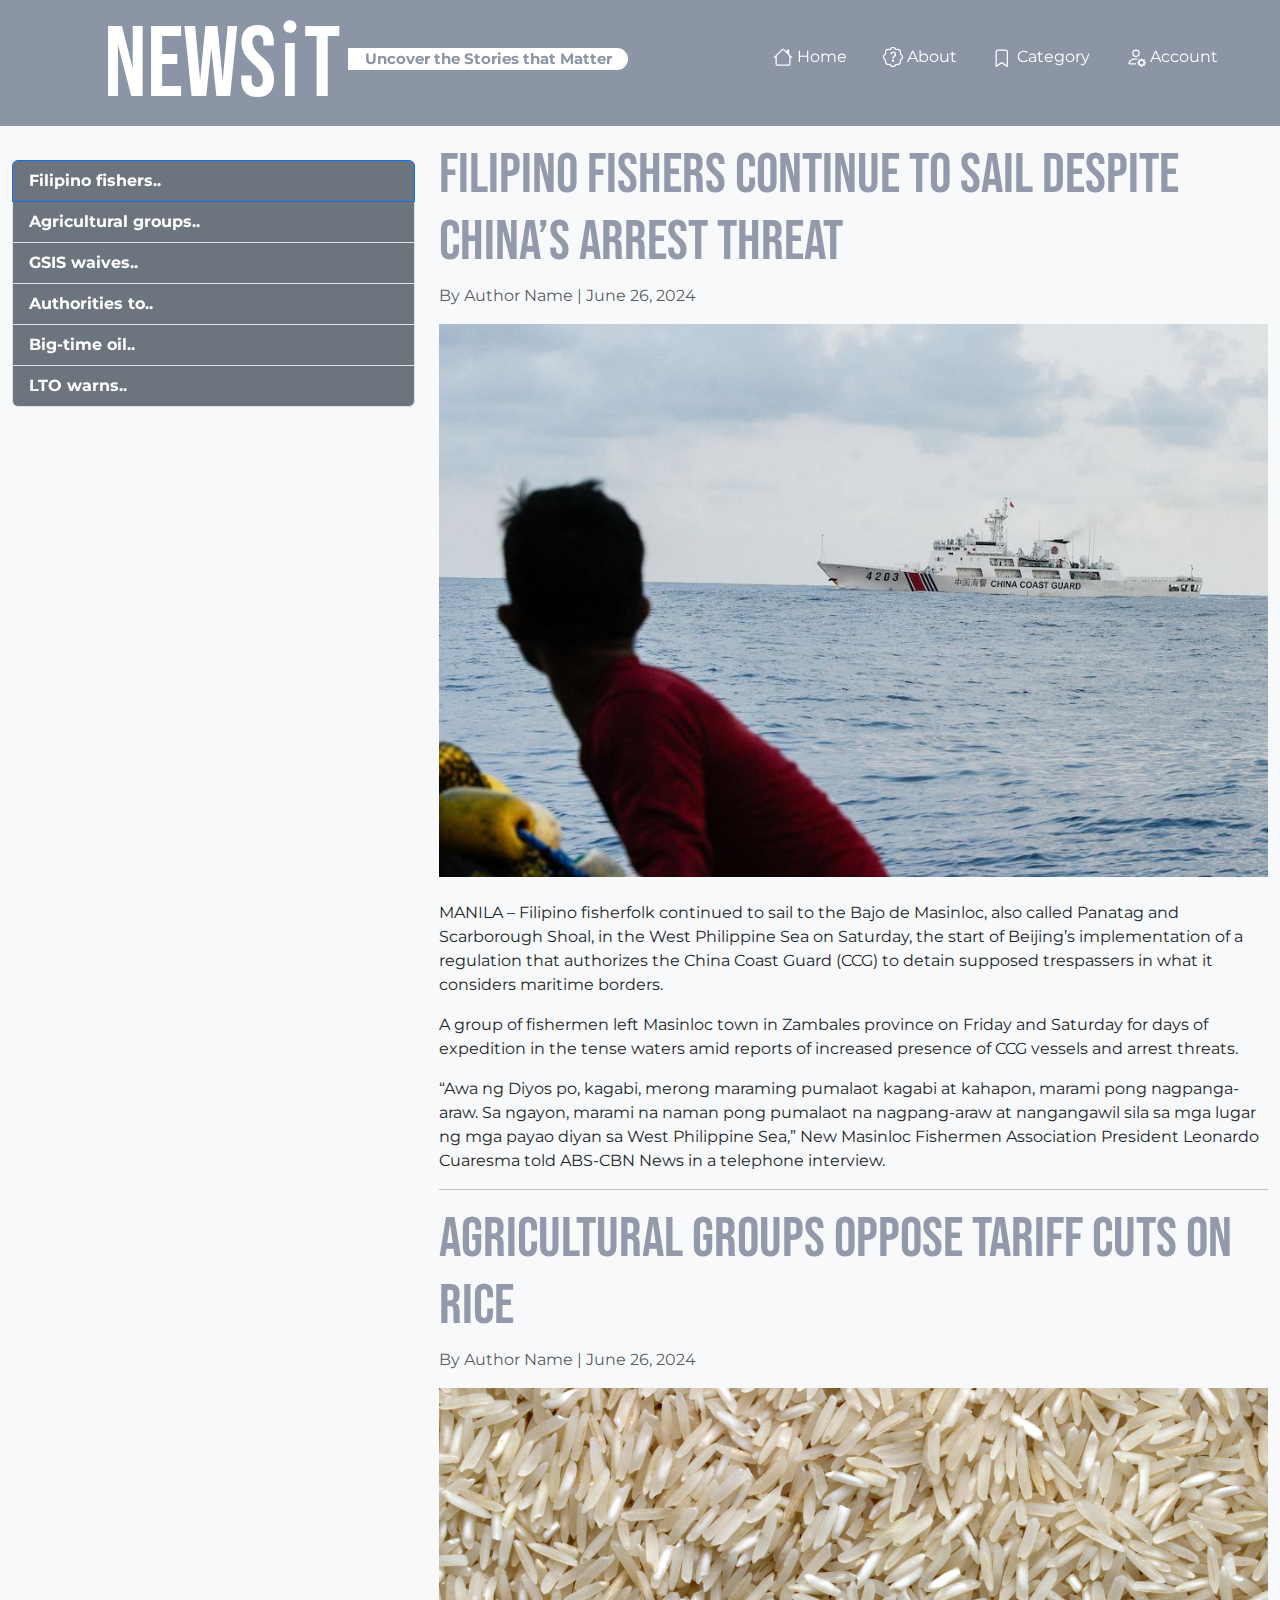
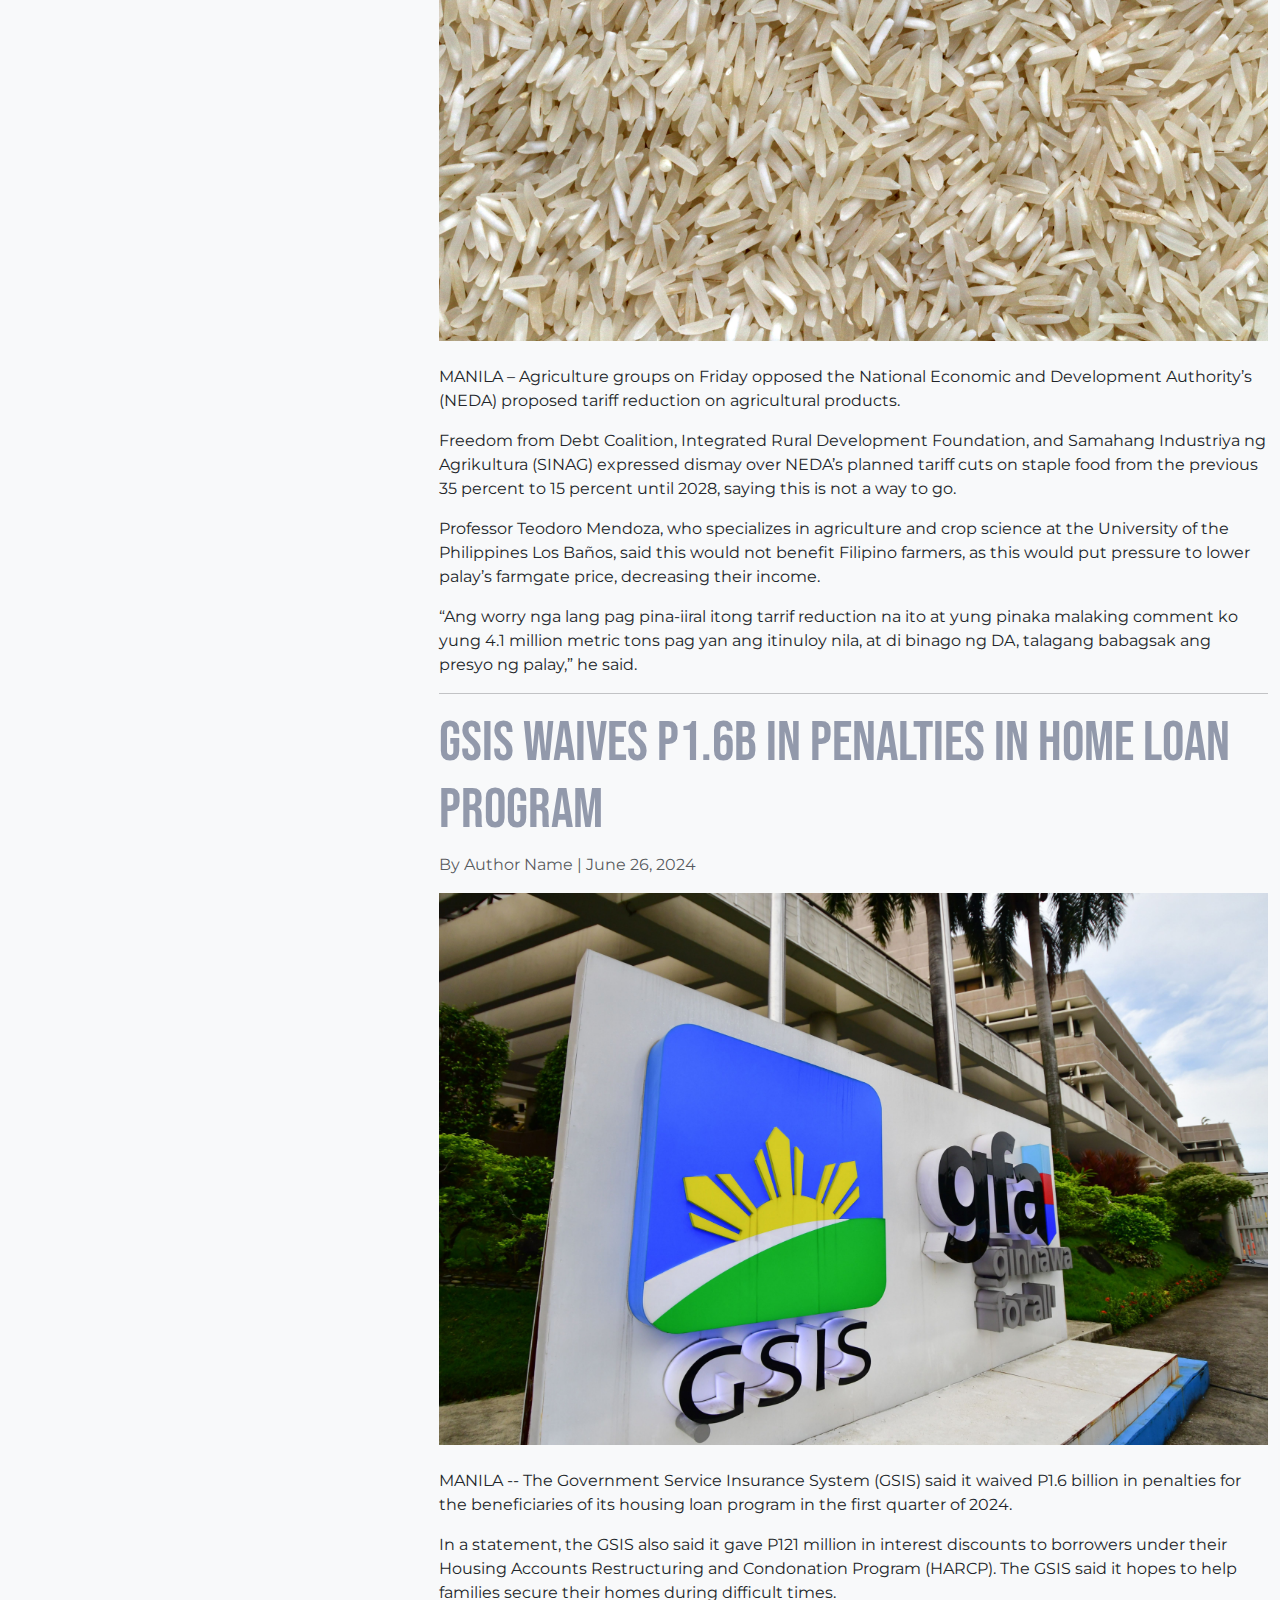
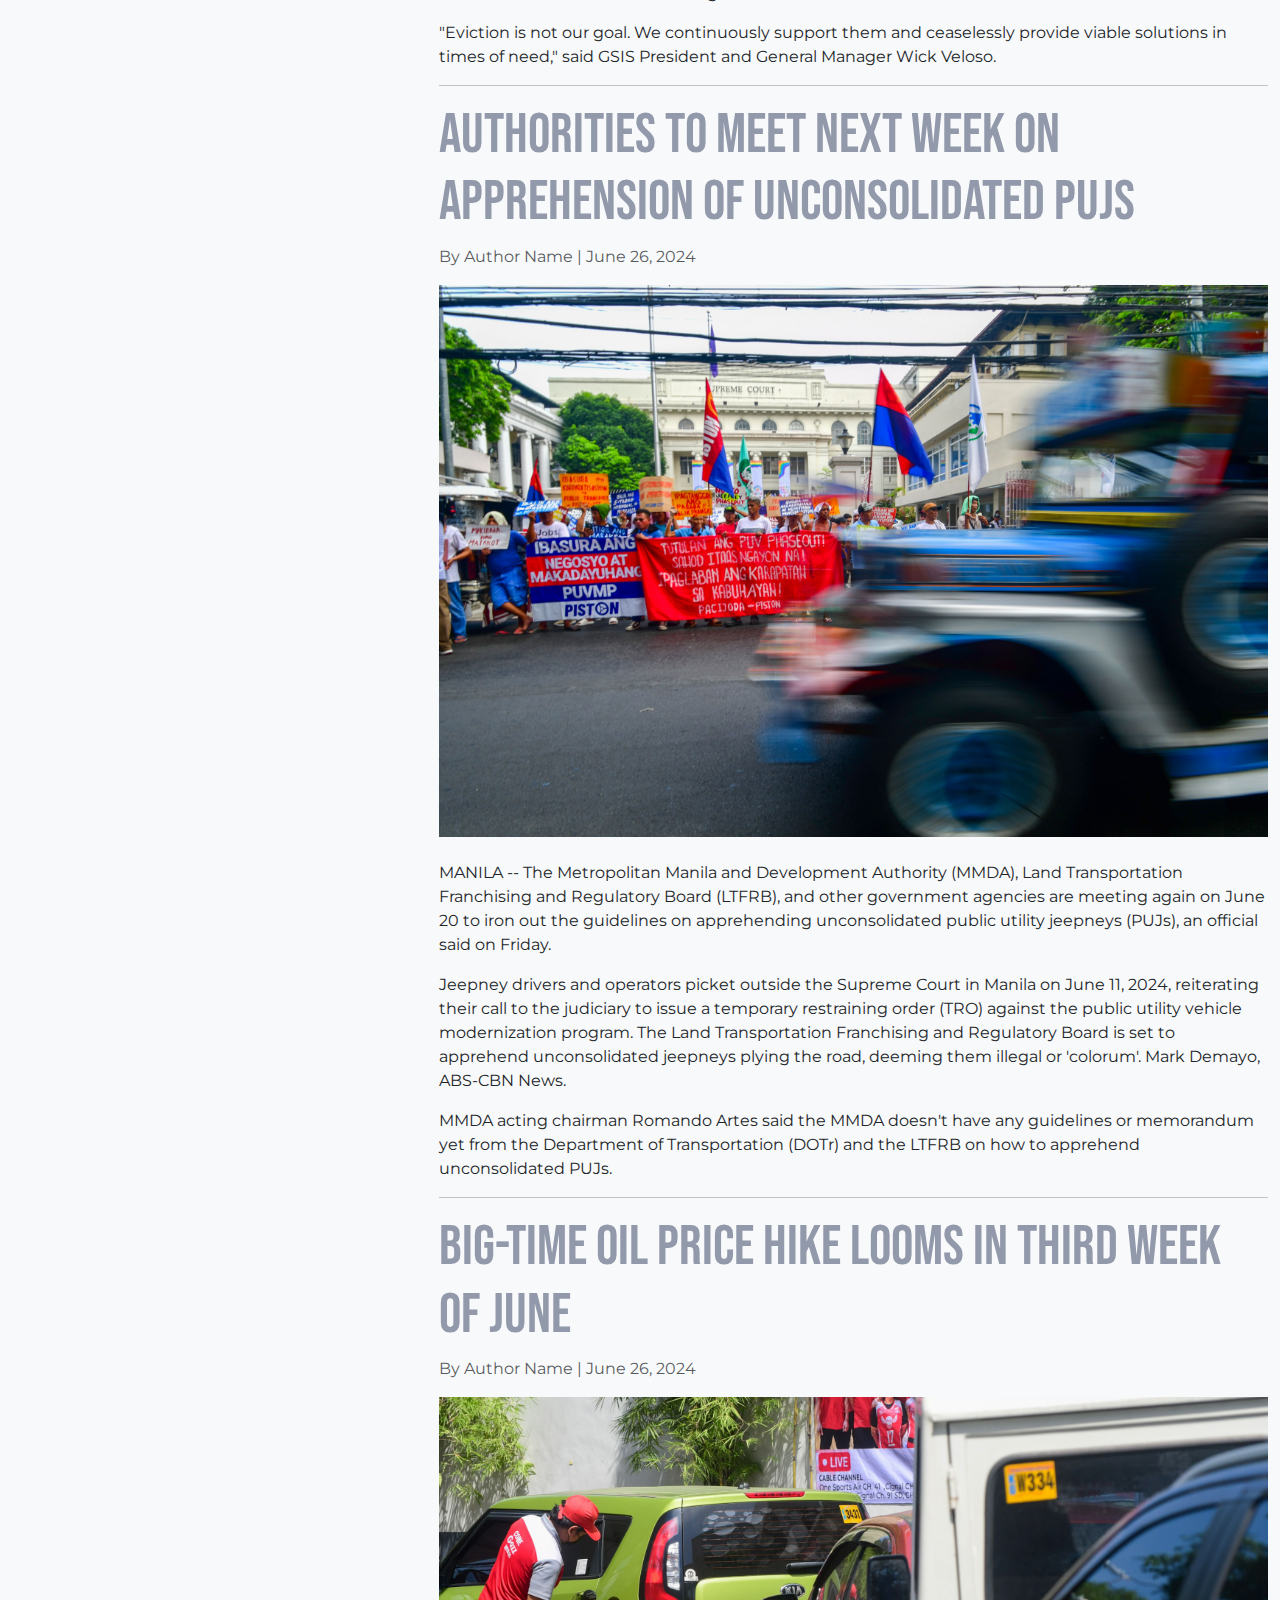
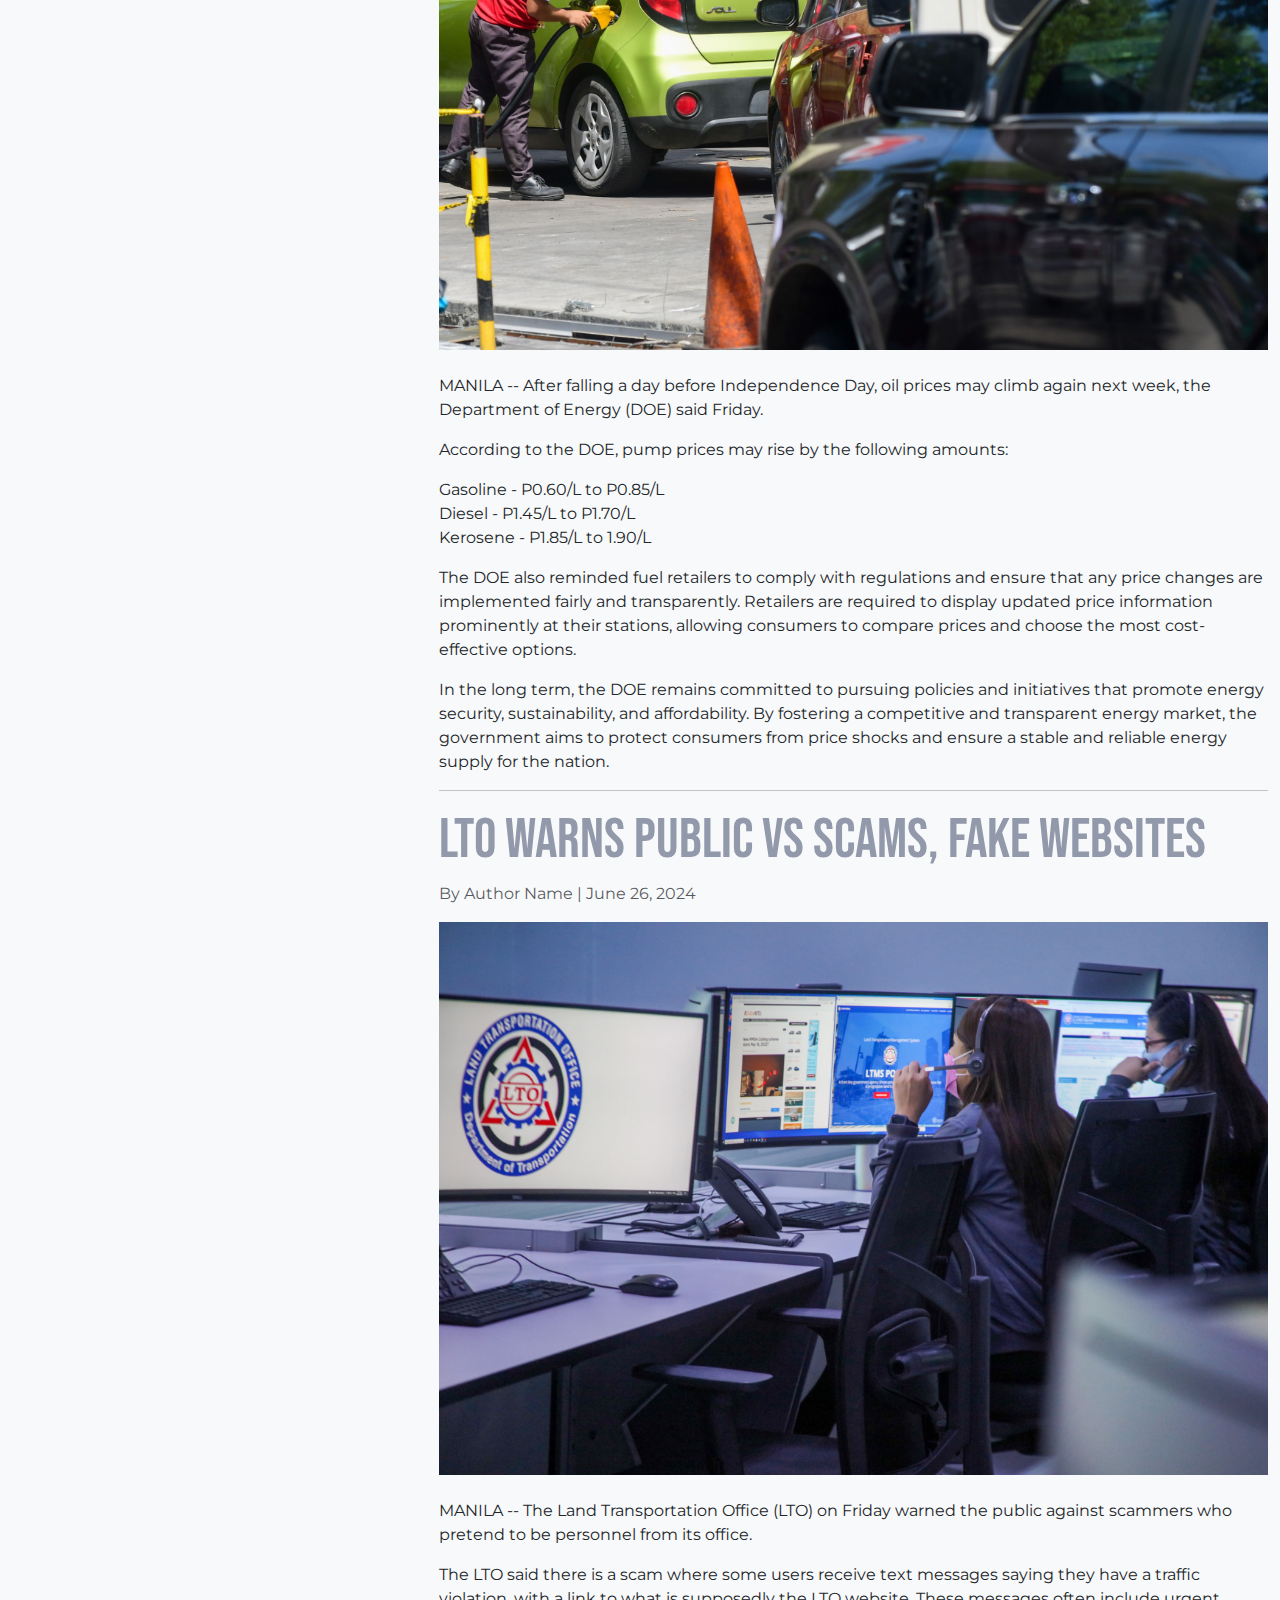
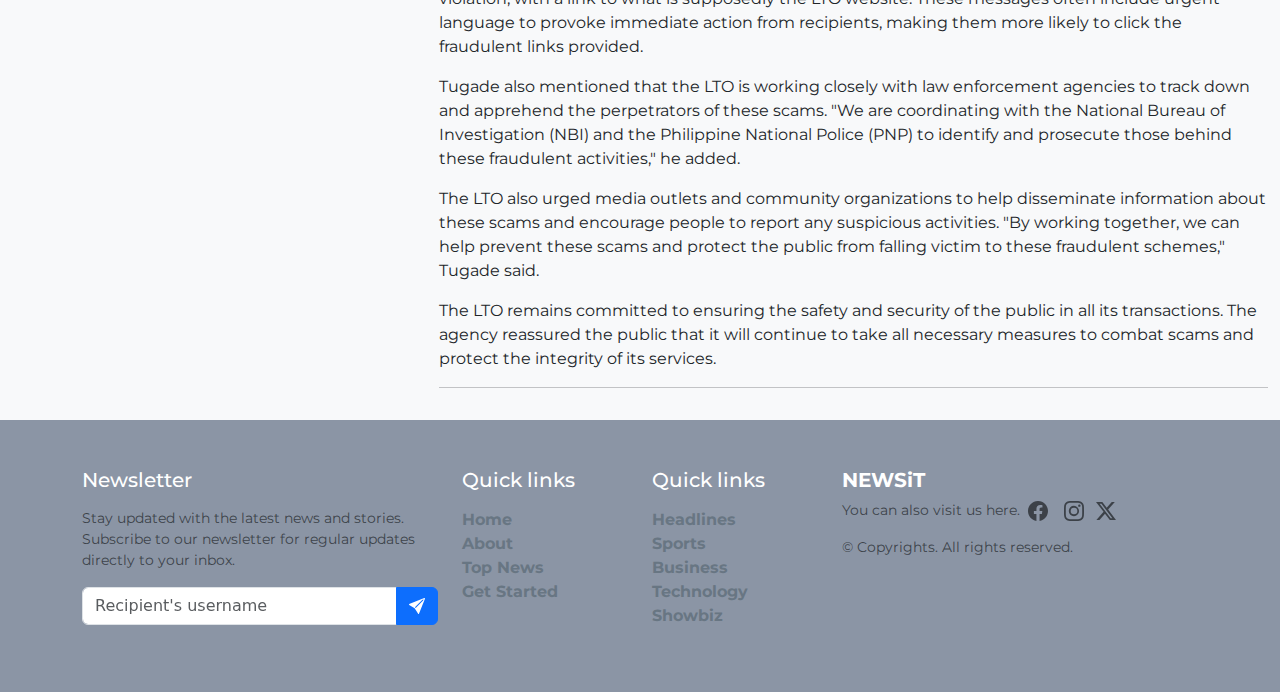
<file: pages/headlines.html>
<!DOCTYPE html>
<html lang="en">
<head>
    <meta charset="UTF-8">
    <meta name="viewport" content="width=device-width, initial-scale=1.0">
    <title>Headlines</title>
    <link href="https://cdn.jsdelivr.net/npm/bootstrap@5.3.0-alpha1/dist/css/bootstrap.min.css" rel="stylesheet">
    <link rel="stylesheet" href="../style.css">
    <link rel="preconnect" href="https://fonts.googleapis.com">
    <link rel="preconnect" href="https://fonts.gstatic.com" crossorigin>
    <link href="https://fonts.googleapis.com/css2?family=Bebas+Neue&display=swap" rel="stylesheet">
    <link href="https://fonts.googleapis.com/css2?family=Montserrat:ital,wght@0,100..900;1,100..900&display=swap" rel="stylesheet">
    <style>
        body {
            background-color: #f8f9fa;
        }
        .profile-header {
            background-color: #8b95a5;
            color: #fff;
            padding: 20px;
            border-radius: 10px;
        }
        .profile-header img {
            width: 100px;
            height: 100px;
            border-radius: 50%;
        }
        .card {
            margin-bottom: 20px;
        }
        .card-header {
            background-color: #8b95a5;
            color: #fff;
        }
    </style>
</head>
<body>
    <header class="sticky-top mb-3">
        <div class="container row d-flex justify-content-between mx-auto">
            <div class="title-page col-lg-6 d-flex align-items-center justify-content-start mb-0 gap-2">
                <a href="#"><h1 class="news-web-title text-center text-white mb-0 pb-0">news<span class="logo">i</span>T</h1></a>
                <p class="news-web-tagline d-flex justify-content-center bg-white fw-bold text-center">Uncover the Stories that Matter</p>
            </div>
            <nav class="navbar col-lg-5 navbar-expand-lg">
                <div class="container">
                    <button class="navbar-toggler navbar-dark" type="button" data-bs-toggle="collapse" data-bs-target="#navbarText" aria-controls="navbarText" aria-expanded="false" aria-label="Toggle navigation">
                      <span class="navbar-toggler-icon"></span>
                    </button>
                    <div class="collapse navbar-collapse" id="navbarText">
                      <ul class="navbar-nav me-auto mt-2 mb-lg-0">
                        <li class="nav-item d-flex align-items-center">
                            <a class="nav-link active text-white d-flex align-items-center gap-1" aria-current="page" href="../index.html"><svg xmlns="http://www.w3.org/2000/svg" width="20" height="20" fill="white" class="bi bi-house" viewBox="0 0 16 16"><path d="M8.707 1.5a1 1 0 0 0-1.414 0L.646 8.146a.5.5 0 0 0 .708.708L2 8.207V13.5A1.5 1.5 0 0 0 3.5 15h9a1.5 1.5 0 0 0 1.5-1.5V8.207l.646.647a.5.5 0 0 0 .708-.708L13 5.793V2.5a.5.5 0 0 0-.5-.5h-1a.5.5 0 0 0-.5.5v1.293zM13 7.207V13.5a.5.5 0 0 1-.5.5h-9a.5.5 0 0 1-.5-.5V7.207l5-5z"/></svg>Home</a>
                        </li>
                        <li class="nav-item d-flex align-items-center">
                            <a class="nav-link active text-white d-flex align-items-center gap-1" aria-current="page" href="../pages/about.html"><svg xmlns="http://www.w3.org/2000/svg" width="20" height="20" fill="white" class="bi bi-house" viewBox="0 0 16 16"><path d="M8.05 9.6c.336 0 .504-.24.554-.627.04-.534.198-.815.847-1.26.673-.475 1.049-1.09 1.049-1.986 0-1.325-.92-2.227-2.262-2.227-1.02 0-1.792.492-2.1 1.29A1.7 1.7 0 0 0 6 5.48c0 .393.203.64.545.64.272 0 .455-.147.564-.51.158-.592.525-.915 1.074-.915.61 0 1.03.446 1.03 1.084 0 .563-.208.885-.822 1.325-.619.433-.926.914-.926 1.64v.111c0 .428.208.745.585.745"/><path d="m10.273 2.513-.921-.944.715-.698.622.637.89-.011a2.89 2.89 0 0 1 2.924 2.924l-.01.89.636.622a2.89 2.89 0 0 1 0 4.134l-.637.622.011.89a2.89 2.89 0 0 1-2.924 2.924l-.89-.01-.622.636a2.89 2.89 0 0 1-4.134 0l-.622-.637-.89.011a2.89 2.89 0 0 1-2.924-2.924l.01-.89-.636-.622a2.89 2.89 0 0 1 0-4.134l.637-.622-.011-.89a2.89 2.89 0 0 1 2.924-2.924l.89.01.622-.636a2.89 2.89 0 0 1 4.134 0l-.715.698a1.89 1.89 0 0 0-2.704 0l-.92.944-1.32-.016a1.89 1.89 0 0 0-1.911 1.912l.016 1.318-.944.921a1.89 1.89 0 0 0 0 2.704l.944.92-.016 1.32a1.89 1.89 0 0 0 1.912 1.911l1.318-.016.921.944a1.89 1.89 0 0 0 2.704 0l.92-.944 1.32.016a1.89 1.89 0 0 0 1.911-1.912l-.016-1.318.944-.921a1.89 1.89 0 0 0 0-2.704l-.944-.92.016-1.32a1.89 1.89 0 0 0-1.912-1.911z"/><path d="M7.001 11a1 1 0 1 1 2 0 1 1 0 0 1-2 0"/></svg>About</a>
                        </li>
                        <li class="nav-item dropdown">
                            <a class="nav-link active text-white d-flex align-items-center gap-1" aria-current="page" href="#" role="button" data-bs-toggle="dropdown" aria-expanded="false"><svg xmlns="http://www.w3.org/2000/svg" width="20" height="20" fill="white" class="bi bi-house" viewBox="0 0 16 16"><path d="M2 4a2 2 0 0 1 2-2h6a2 2 0 0 1 2 2v11.5a.5.5 0 0 1-.777.416L7 13.101l-4.223 2.815A.5.5 0 0 1 2 15.5zm2-1a1 1 0 0 0-1 1v10.566l3.723-2.482a.5.5 0 0 1 .554 0L11 14.566V4a1 1 0 0 0-1-1z"/></svg> Category</a>
                            <ul class="dropdown-menu">
                                <li><a class="dropdown-item fw-bold" href="sports.html">Sports</a></li>
                                <li><a class="dropdown-item fw-bold" href="business.html">Business</a></li>
                                <li><a class="dropdown-item fw-bold" href="technology.html">Technology</a></li>
                                <li><a class="dropdown-item fw-bold" href="showbiz.html">Showbiz</a></li>
                            </ul>
                        </li>
                        <li class="nav-item dropdown">
                            <a class="nav-link active text-white d-flex align-items-center gap-1"aria-current="page" href="#" role="button" data-bs-toggle="dropdown" aria-expanded="false"><svg xmlns="http://www.w3.org/2000/svg" width="20" height="20" fill="white" class="bi bi-house" viewBox="0 0 16 16"><path d="M11 5a3 3 0 1 1-6 0 3 3 0 0 1 6 0M8 7a2 2 0 1 0 0-4 2 2 0 0 0 0 4m.256 7a4.5 4.5 0 0 1-.229-1.004H3c.001-.246.154-.986.832-1.664C4.484 10.68 5.711 10 8 10q.39 0 .74.025c.226-.341.496-.65.804-.918Q8.844 9.002 8 9c-5 0-6 3-6 4s1 1 1 1zm3.63-4.54c.18-.613 1.048-.613 1.229 0l.043.148a.64.64 0 0 0 .921.382l.136-.074c.561-.306 1.175.308.87.869l-.075.136a.64.64 0 0 0 .382.92l.149.045c.612.18.612 1.048 0 1.229l-.15.043a.64.64 0 0 0-.38.921l.074.136c.305.561-.309 1.175-.87.87l-.136-.075a.64.64 0 0 0-.92.382l-.045.149c-.18.612-1.048.612-1.229 0l-.043-.15a.64.64 0 0 0-.921-.38l-.136.074c-.561.305-1.175-.309-.87-.87l.075-.136a.64.64 0 0 0-.382-.92l-.148-.045c-.613-.18-.613-1.048 0-1.229l.148-.043a.64.64 0 0 0 .382-.921l-.074-.136c-.306-.561.308-1.175.869-.87l.136.075a.64.64 0 0 0 .92-.382zM14 12.5a1.5 1.5 0 1 0-3 0 1.5 1.5 0 0 0 3 0"/></svg>Account</a>
                            <ul class="dropdown-menu">
                                <li><a class="dropdown-item fw-bold" href="../forms/dashboard.html">Dashboard</a></li> <hr>
                                <li><a class="dropdown-item fw-bold" href="#">Log-Out</a></li> 
                            </ul>
                        </li>
                      </ul>
                    </div>
                </div>
            </nav>
        </div>
    </header>

    <section class="news container-fluid my-3">
        <div class="row">
            <div class="col-4">
              <div id="list-example" class="list-group position-sticky" style="top: 10rem;">
                <a class="list-group-item list-group-item-action bg-secondary active text-white" href="#list-item-1">Filipino fishers..</a>
                <a class="list-group-item list-group-item-action bg-secondary active text-white" href="#list-item-2">Agricultural groups..</a>
                <a class="list-group-item list-group-item-action bg-secondary active text-white" href="#list-item-3">GSIS waives..</a>
                <a class="list-group-item list-group-item-action bg-secondary active text-white" href="#list-item-4">Authorities to..</a>
                <a class="list-group-item list-group-item-action bg-secondary active text-white" href="#list-item-5">Big-time oil..</a>
                <a class="list-group-item list-group-item-action bg-secondary active text-white" href="#list-item-6">LTO warns..</a>
              </div>
            </div>
            <div class="col-8">
              <div data-bs-spy="scroll" data-bs-target="#list-example" data-bs-smooth-scroll="true" class="scrollspy-example" tabindex="0">
                <div class="col-lg-12 col-md-12">
                    <div id="list-item-1">
                        <div class="article-header">
                            <h1 class="display-4">Filipino fishers continue to sail despite China’s arrest threat</h1>
                            <p class="text-muted">By Author Name | June 26, 2024</p>
                        </div>
                        <img src="../assets/headlines/main headline.jpg" alt="Article Image" class="img-fluid mb-4">
                        <div class="article-content">
                            <p>MANILA – Filipino fisherfolk continued to sail to the Bajo de Masinloc, also called Panatag and Scarborough Shoal, in the West Philippine Sea on Saturday, the start of Beijing’s implementation of a regulation that authorizes the China Coast Guard (CCG) to detain supposed trespassers in what it considers maritime borders.</p>
                            <p>A group of fishermen left Masinloc town in Zambales province on Friday and Saturday for days of expedition in the tense waters amid reports of increased presence of CCG vessels and arrest threats.</p>
                            <p>“Awa ng Diyos po, kagabi, merong maraming pumalaot kagabi at kahapon, marami pong nagpanga-araw. Sa ngayon, marami na naman pong pumalaot na nagpang-araw at nangangawil sila sa mga lugar ng mga payao diyan sa West Philippine Sea,” New Masinloc Fishermen Association President Leonardo Cuaresma told ABS-CBN News in a telephone interview.</p>
                        </div>
                    </div> <hr>
                    <div id="list-item-2">
                        <div class="article-header">
                            <h1 class="display-4">Agricultural groups oppose tariff cuts on rice</h1>
                            <p class="text-muted">By Author Name | June 26, 2024</p>
                        </div>
                        <img src="../assets/headlines/headline1.jpg" alt="Article Image" class="img-fluid mb-4">
                        <div class="article-content">
                            <p>MANILA – Agriculture groups on Friday opposed the National Economic and Development Authority’s (NEDA) proposed tariff reduction on agricultural products.</p>
                            <p>Freedom from Debt Coalition, Integrated Rural Development Foundation, and Samahang Industriya ng Agrikultura (SINAG) expressed dismay over NEDA’s planned tariff cuts on staple food from the previous 35 percent to 15 percent until 2028, saying this is not a way to go.</p>
                            <p>Professor Teodoro Mendoza, who specializes in agriculture and crop science at the University of the Philippines Los Baños, said this would not benefit Filipino farmers, as this would put pressure to lower palay’s farmgate price, decreasing their income.</p>
                            <p>“Ang worry nga lang pag pina-iiral itong tarrif reduction na ito at yung pinaka malaking comment ko yung 4.1 million metric tons pag yan ang itinuloy nila, at di binago ng DA, talagang babagsak ang presyo ng palay,” he said.</p>
                        </div>
                    </div> <hr>
                    <div id="list-item-3">
                        <div class="article-header">
                            <h1 class="display-4">GSIS waives P1.6B in penalties in home loan program</h1>
                            <p class="text-muted">By Author Name | June 26, 2024</p>
                        </div>
                        <img src="../assets/headlines/headline2.jpg" alt="Article Image" class="img-fluid mb-4">
                        <div class="article-content">
                            <p>MANILA -- The Government Service Insurance System (GSIS) said it waived P1.6 billion in penalties for the beneficiaries of its housing loan program in the first quarter of 2024.</p>
                            <p>In a statement, the GSIS also said it gave P121 million in interest discounts to borrowers under their Housing Accounts Restructuring and Condonation Program (HARCP). The GSIS said it hopes to help families secure their homes during difficult times.</p>
                            <p>"Eviction is not our goal. We continuously support them and ceaselessly provide viable solutions in times of need," said GSIS President and General Manager Wick Veloso.</p>
                        </div>
                    </div> <hr>
                    <div id="list-item-4">
                        <div class="article-header">
                            <h1 class="display-4">Authorities to meet next week on apprehension of unconsolidated PUJs</h1>
                            <p class="text-muted">By Author Name | June 26, 2024</p>
                        </div>
                        <img src="../assets/headlines/headline3.jpg" alt="Article Image" class="img-fluid mb-4">
                        <div class="article-content">
                            <p>MANILA -- The Metropolitan Manila and Development Authority (MMDA), Land Transportation Franchising and Regulatory Board (LTFRB), and other government agencies are meeting again on June 20 to iron out the guidelines on apprehending unconsolidated public utility jeepneys (PUJs), an official said on Friday.</p>
                            <p>Jeepney drivers and operators picket outside the Supreme Court in Manila on June 11, 2024, reiterating their call to the judiciary to issue a temporary restraining order (TRO) against the public utility vehicle modernization program. The Land Transportation Franchising and Regulatory Board is set to apprehend unconsolidated jeepneys plying the road, deeming them illegal or 'colorum'. Mark Demayo, ABS-CBN News.</p>
                            <p>MMDA acting chairman Romando Artes said the MMDA doesn't have any guidelines or memorandum yet from the Department of Transportation (DOTr) and the LTFRB on how to apprehend unconsolidated PUJs.</p>
                        </div>
                    </div> <hr>
                    <div id="list-item-5">
                        <div class="article-header">
                            <h1 class="display-4">Big-time oil price hike looms in third week of June</h1>
                            <p class="text-muted">By Author Name | June 26, 2024</p>
                        </div>
                        <img src="../assets/headlines/headline4.jpg" alt="Article Image" class="img-fluid mb-4">
                        <div class="article-content">
                            <p>MANILA -- After falling a day before Independence Day, oil prices may climb again next week, the Department of Energy (DOE) said Friday.</p>
                            <p>According to the DOE, pump prices may rise by the following amounts:</p>
                            <p>Gasoline - P0.60/L to P0.85/L <br>
                                Diesel - P1.45/L to P1.70/L <br>
                                Kerosene - P1.85/L to 1.90/L</p>
                            <p>The DOE also reminded fuel retailers to comply with regulations and ensure that any price changes are implemented fairly and transparently. Retailers are required to display updated price information prominently at their stations, allowing consumers to compare prices and choose the most cost-effective options.</p>
                            <p>In the long term, the DOE remains committed to pursuing policies and initiatives that promote energy security, sustainability, and affordability. By fostering a competitive and transparent energy market, the government aims to protect consumers from price shocks and ensure a stable and reliable energy supply for the nation.</p>
                        </div>
                    </div> <hr>
                    <div id="list-item-6">
                        <div class="article-header">
                            <h1 class="display-4">LTO warns public vs scams, fake websites</h1>
                            <p class="text-muted">By Author Name | June 26, 2024</p>
                        </div>
                        <img src="../assets/headlines/headline5.jpg" alt="Article Image" class="img-fluid mb-4">
                        <div class="article-content">
                            <p>MANILA -- The Land Transportation Office (LTO) on Friday warned the public against scammers who pretend to be personnel from its office.</p>
                            <p>The LTO said there is a scam where some users receive text messages saying they have a traffic violation, with a link to what is supposedly the LTO website. These messages often include urgent language to provoke immediate action from recipients, making them more likely to click the fraudulent links provided.</p>
                            <p>Tugade also mentioned that the LTO is working closely with law enforcement agencies to track down and apprehend the perpetrators of these scams. "We are coordinating with the National Bureau of Investigation (NBI) and the Philippine National Police (PNP) to identify and prosecute those behind these fraudulent activities," he added.</p>
                            <p>The LTO also urged media outlets and community organizations to help disseminate information about these scams and encourage people to report any suspicious activities. "By working together, we can help prevent these scams and protect the public from falling victim to these fraudulent schemes," Tugade said.</p>
                            <p>The LTO remains committed to ensuring the safety and security of the public in all its transactions. The agency reassured the public that it will continue to take all necessary measures to combat scams and protect the integrity of its services.</p>
                        </div>
                    </div> <hr>
                </div>
              </div>
            </div>
          </div>

    </section>

    <footer class="py-4 flex-shrink-0 ">
        <div class="container py-4">
            <div class="row">
                <div class="col-lg-4 col-md-6">
                    <h5 class="text-white mb-3">Newsletter</h5>
                    <p class="small text-muted">Stay updated with the latest news and stories. Subscribe to our newsletter for regular updates directly to your inbox.</p>
                    <form action="#">
                        <div class="input-group mb-3">
                            <input class="form-control" type="text" placeholder="Recipient's username" aria-label="Recipient's username" aria-describedby="button-addon2">
                            <button class="btn btn-primary" id="button-addon2" type="button"><svg xmlns="http://www.w3.org/2000/svg" width="16" height="16" fill="currentColor" class="bi bi-send-fill" viewBox="0 0 16 16">
                                <path d="M15.964.686a.5.5 0 0 0-.65-.65L.767 5.855H.766l-.452.18a.5.5 0 0 0-.082.887l.41.26.001.002 4.995 3.178 3.178 4.995.002.002.26.41a.5.5 0 0 0 .886-.083zm-1.833 1.89L6.637 10.07l-.215-.338a.5.5 0 0 0-.154-.154l-.338-.215 7.494-7.494 1.178-.471z"/>
                              </svg></button>
                        </div>
                    </form>
                </div>
                <div class="col-lg-2 col-md-6">
                    <h5 class="text-white mb-3">Quick links</h5>
                    <ul class="list-unstyled text-muted">
                        <li><a href="../index.html">Home</a></li>
                        <li><a href="about.html">About</a></li>
                        <li><a href="headlines.html">Top News</a></li>
                        <li><a href="../forms/registration.html">Get Started</a></li>
                    </ul>
                </div>
                <div class="col-lg-2 col-md-6">
                    <h5 class="text-white mb-3">Quick links</h5>
                    <ul class="list-unstyled text-muted">
                        <li><a href="headlines.html">Headlines</a></li>
                        <li><a href="sports.html">Sports</a></li>
                        <li><a href="business.html">Business</a></li>
                        <li><a href="technology.html">Technology</a></li>
                        <li><a href="showbiz.html">Showbiz</a></li>
                    </ul>
                </div>
                <div class="col-lg-4 col-md-6">
                    <h5 class="logo text-white fw-bold">NEWS<span class="logo">i</span>T</h5>
                    <p class="small text-muted">You can also visit us here.
                        <span class="icons-footer">
                            <svg xmlns="http://www.w3.org/2000/svg" width="20" height="20" fill="currentColor" class="icons mx-1" viewBox="0 0 16 16">
                                <path d="M16 8.049c0-4.446-3.582-8.05-8-8.05C3.58 0-.002 3.603-.002 8.05c0 4.017 2.926 7.347 6.75 7.951v-5.625h-2.03V8.05H6.75V6.275c0-2.017 1.195-3.131 3.022-3.131.876 0 1.791.157 1.791.157v1.98h-1.009c-.993 0-1.303.621-1.303 1.258v1.51h2.218l-.354 2.326H9.25V16c3.824-.604 6.75-3.934 6.75-7.951"/>
                            </svg>
                            <svg xmlns="http://www.w3.org/2000/svg" width="20" height="20" fill="currentColor" class="icons mx-2" viewBox="0 0 16 16">
                                <path d="M8 0C5.829 0 5.556.01 4.703.048 3.85.088 3.269.222 2.76.42a3.9 3.9 0 0 0-1.417.923A3.9 3.9 0 0 0 .42 2.76C.222 3.268.087 3.85.048 4.7.01 5.555 0 5.827 0 8.001c0 2.172.01 2.444.048 3.297.04.852.174 1.433.372 1.942.205.526.478.972.923 1.417.444.445.89.719 1.416.923.51.198 1.09.333 1.942.372C5.555 15.99 5.827 16 8 16s2.444-.01 3.298-.048c.851-.04 1.434-.174 1.943-.372a3.9 3.9 0 0 0 1.416-.923c.445-.445.718-.891.923-1.417.197-.509.332-1.09.372-1.942C15.99 10.445 16 10.173 16 8s-.01-2.445-.048-3.299c-.04-.851-.175-1.433-.372-1.941a3.9 3.9 0 0 0-.923-1.417A3.9 3.9 0 0 0 13.24.42c-.51-.198-1.092-.333-1.943-.372C10.443.01 10.172 0 7.998 0zm-.717 1.442h.718c2.136 0 2.389.007 3.232.046.78.035 1.204.166 1.486.275.373.145.64.319.92.599s.453.546.598.92c.11.281.24.705.275 1.485.039.843.047 1.096.047 3.231s-.008 2.389-.047 3.232c-.035.78-.166 1.203-.275 1.485a2.5 2.5 0 0 1-.599.919c-.28.28-.546.453-.92.598-.28.11-.704.24-1.485.276-.843.038-1.096.047-3.232.047s-2.39-.009-3.233-.047c-.78-.036-1.203-.166-1.485-.276a2.5 2.5 0 0 1-.92-.598 2.5 2.5 0 0 1-.6-.92c-.109-.281-.24-.705-.275-1.485-.038-.843-.046-1.096-.046-3.233s.008-2.388.046-3.231c.036-.78.166-1.204.276-1.486.145-.373.319-.64.599-.92s.546-.453.92-.598c.282-.11.705-.24 1.485-.276.738-.034 1.024-.044 2.515-.045zm4.988 1.328a.96.96 0 1 0 0 1.92.96.96 0 0 0 0-1.92m-4.27 1.122a4.109 4.109 0 1 0 0 8.217 4.109 4.109 0 0 0 0-8.217m0 1.441a2.667 2.667 0 1 1 0 5.334 2.667 2.667 0 0 1 0-5.334"/>
                            </svg>
                            </svg>
                            <svg xmlns="http://www.w3.org/2000/svg" width="20" height="20" fill="currentColor" class="icons" viewBox="0 0 16 16">
                                <path d="M12.6.75h2.454l-5.36 6.142L16 15.25h-4.937l-3.867-5.07-4.425 5.07H.316l5.733-6.57L0 .75h5.063l3.495 4.633L12.601.75Zm-.86 13.028h1.36L4.323 2.145H2.865z"/>
                            </svg>
                        </span>
                    </p>
                    <p class="small text-muted mb-0">&copy; Copyrights. All rights reserved.</p>
                </div>
            </div>
        </div>
    </footer>

    <script src="https://cdn.jsdelivr.net/npm/@popperjs/core@2.11.6/dist/umd/popper.min.js"></script>
    <script src="https://cdn.jsdelivr.net/npm/bootstrap@5.3.0-alpha1/dist/js/bootstrap.min.js"></script>
</body>
</html>
</file>
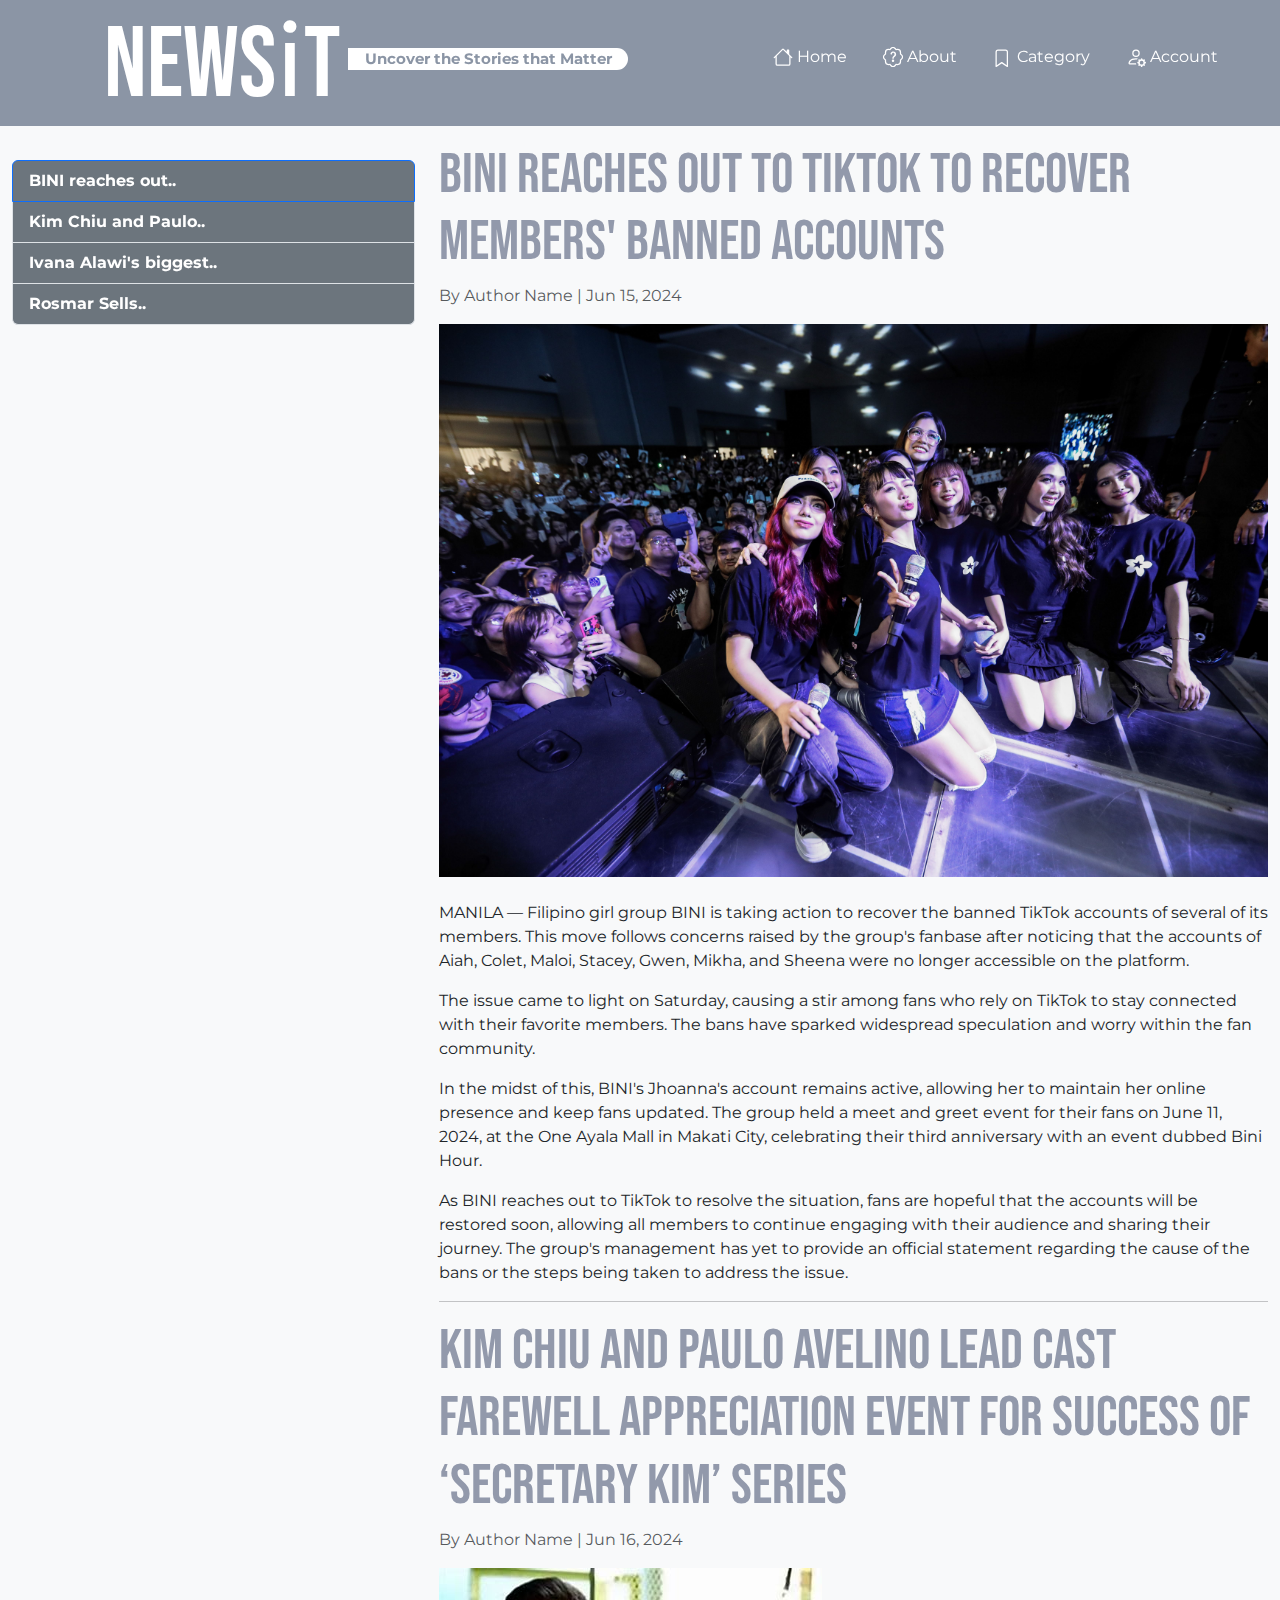
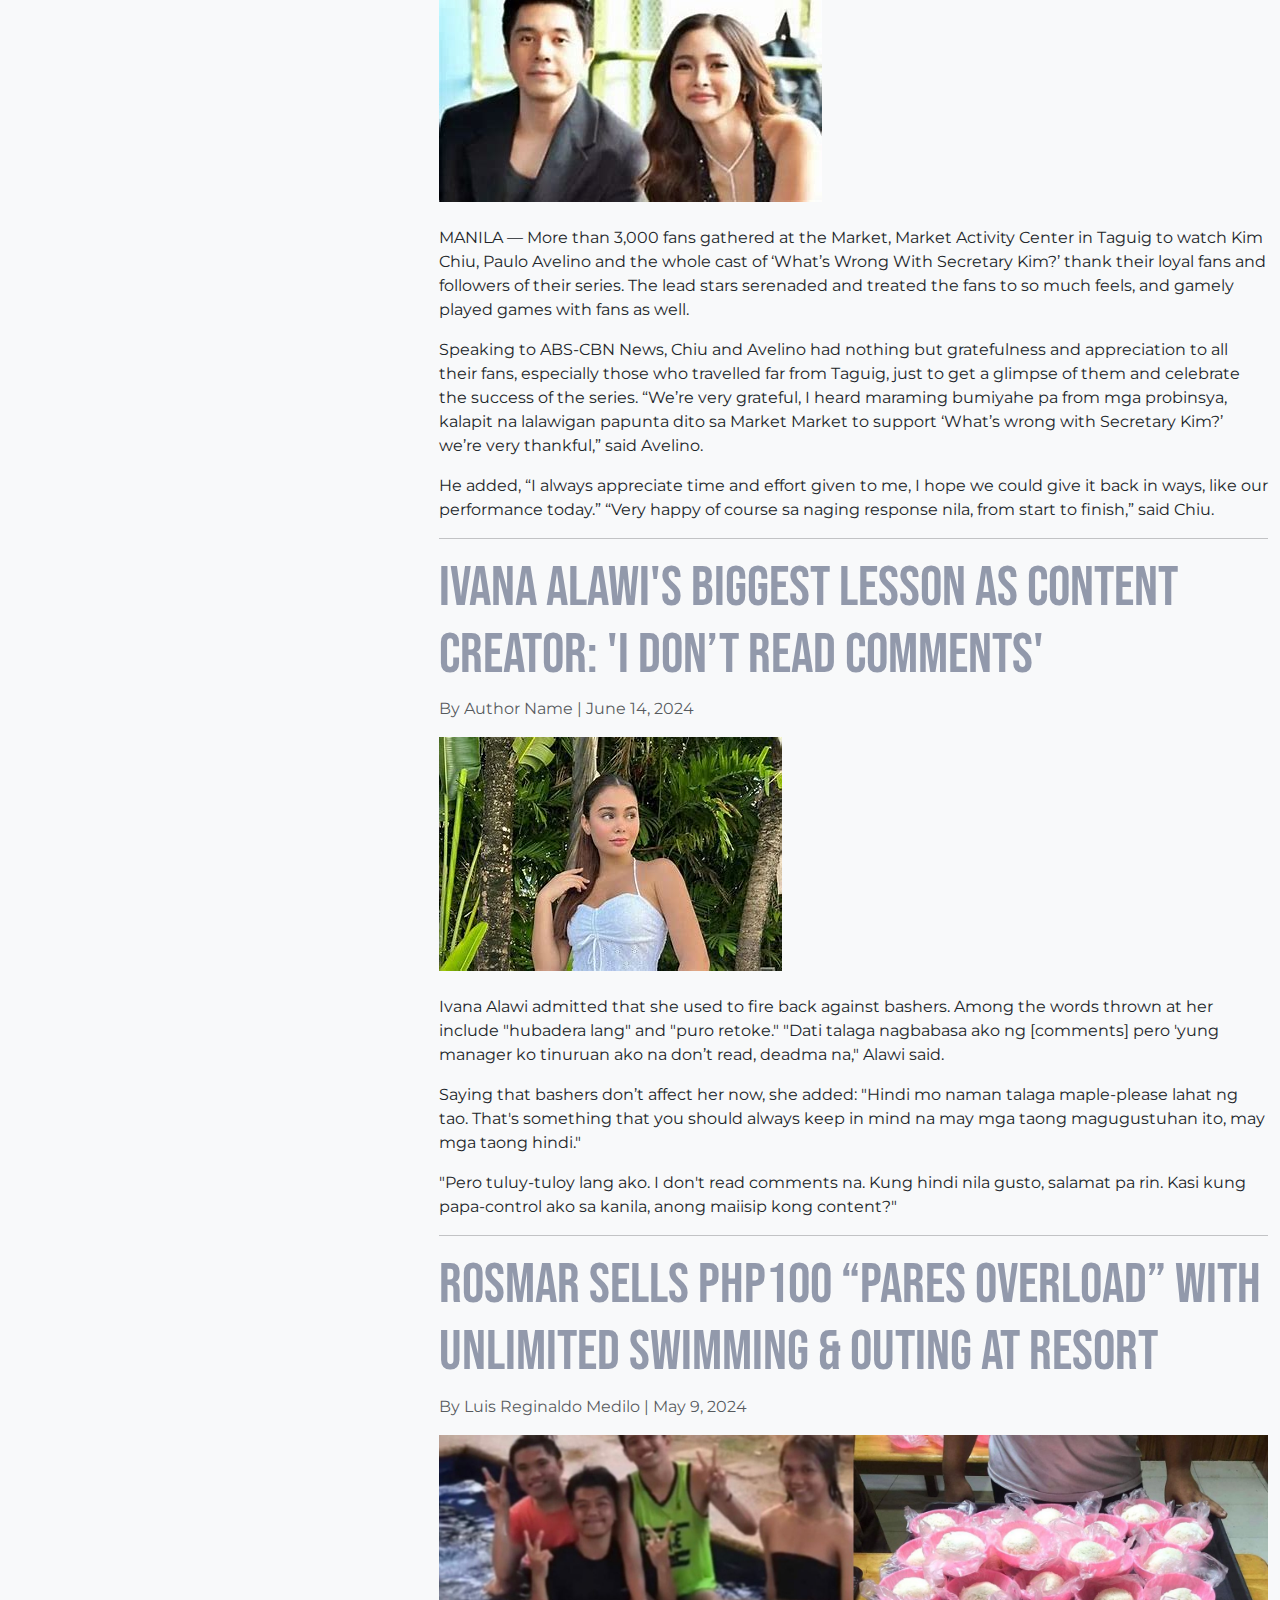
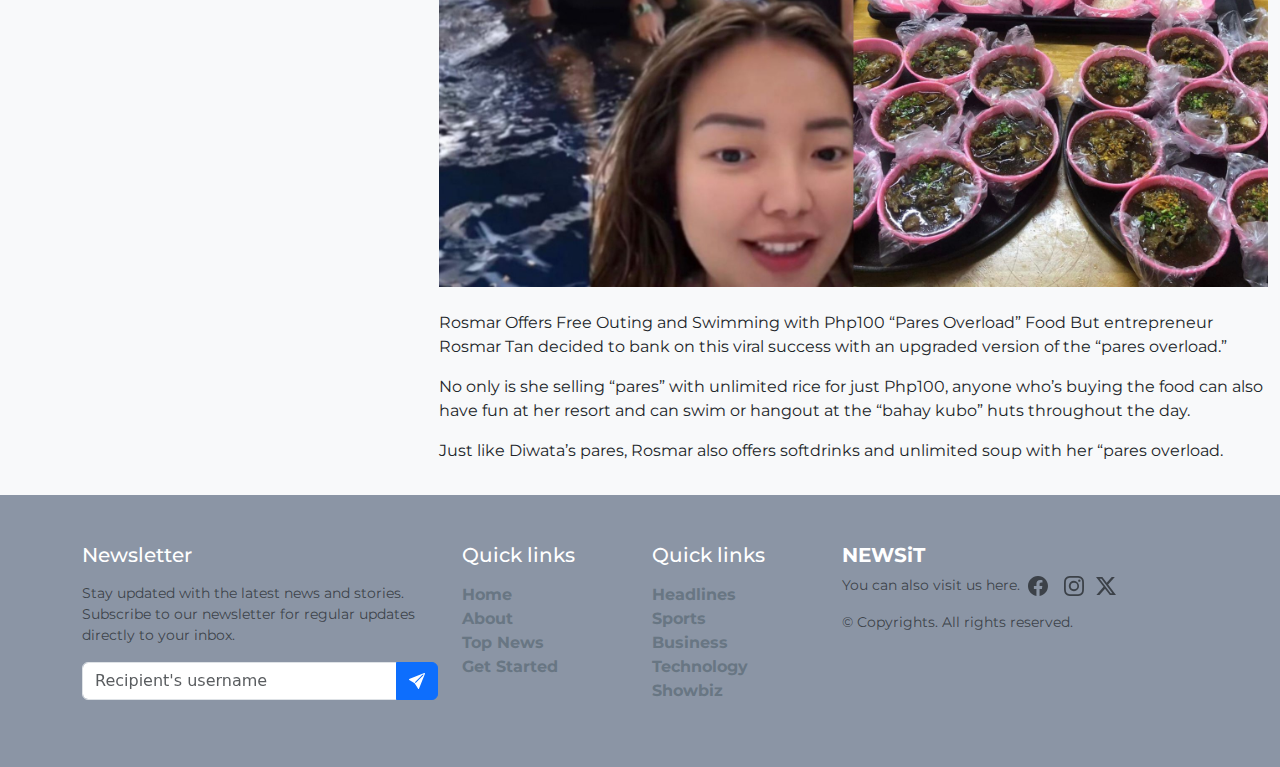
<file: pages/showbiz.html>
<!DOCTYPE html>
<html lang="en">
<head>
    <meta charset="UTF-8">
    <meta name="viewport" content="width=device-width, initial-scale=1.0">
    <title>Technology</title>
    <link href="https://cdn.jsdelivr.net/npm/bootstrap@5.3.0-alpha1/dist/css/bootstrap.min.css" rel="stylesheet">
    <link rel="stylesheet" href="../style.css">
    <link rel="preconnect" href="https://fonts.googleapis.com">
    <link rel="preconnect" href="https://fonts.gstatic.com" crossorigin>
    <link href="https://fonts.googleapis.com/css2?family=Bebas+Neue&display=swap" rel="stylesheet">
    <link href="https://fonts.googleapis.com/css2?family=Montserrat:ital,wght@0,100..900;1,100..900&display=swap" rel="stylesheet">
    <style>
        body {
            background-color: #f8f9fa;
        }
        .profile-header {
            background-color: #8b95a5;
            color: #fff;
            padding: 20px;
            border-radius: 10px;
        }
        .profile-header img {
            width: 100px;
            height: 100px;
            border-radius: 50%;
        }
        .card {
            margin-bottom: 20px;
        }
        .card-header {
            background-color: #8b95a5;
            color: #fff;
        }
    </style>
</head>
<body>
    <header class="sticky-top mb-3">
        <div class="container row d-flex justify-content-between mx-auto">
            <div class="title-page col-lg-6 d-flex align-items-center justify-content-start mb-0 gap-2">
                <a href="#"><h1 class="news-web-title text-center text-white mb-0 pb-0">news<span class="logo">i</span>T</h1></a>
                <p class="news-web-tagline d-flex justify-content-center bg-white fw-bold text-center">Uncover the Stories that Matter</p>
            </div>
            <nav class="navbar col-lg-5 navbar-expand-lg">
                <div class="container">
                    <button class="navbar-toggler navbar-dark" type="button" data-bs-toggle="collapse" data-bs-target="#navbarText" aria-controls="navbarText" aria-expanded="false" aria-label="Toggle navigation">
                      <span class="navbar-toggler-icon"></span>
                    </button>
                    <div class="collapse navbar-collapse" id="navbarText">
                      <ul class="navbar-nav me-auto mt-2 mb-lg-0">
                        <li class="nav-item d-flex align-items-center">
                            <a class="nav-link active text-white d-flex align-items-center gap-1" aria-current="page" href="../index.html"><svg xmlns="http://www.w3.org/2000/svg" width="20" height="20" fill="white" class="bi bi-house" viewBox="0 0 16 16"><path d="M8.707 1.5a1 1 0 0 0-1.414 0L.646 8.146a.5.5 0 0 0 .708.708L2 8.207V13.5A1.5 1.5 0 0 0 3.5 15h9a1.5 1.5 0 0 0 1.5-1.5V8.207l.646.647a.5.5 0 0 0 .708-.708L13 5.793V2.5a.5.5 0 0 0-.5-.5h-1a.5.5 0 0 0-.5.5v1.293zM13 7.207V13.5a.5.5 0 0 1-.5.5h-9a.5.5 0 0 1-.5-.5V7.207l5-5z"/></svg>Home</a>
                        </li>
                        <li class="nav-item d-flex align-items-center">
                            <a class="nav-link active text-white d-flex align-items-center gap-1" aria-current="page" href="../pages/about.html"><svg xmlns="http://www.w3.org/2000/svg" width="20" height="20" fill="white" class="bi bi-house" viewBox="0 0 16 16"><path d="M8.05 9.6c.336 0 .504-.24.554-.627.04-.534.198-.815.847-1.26.673-.475 1.049-1.09 1.049-1.986 0-1.325-.92-2.227-2.262-2.227-1.02 0-1.792.492-2.1 1.29A1.7 1.7 0 0 0 6 5.48c0 .393.203.64.545.64.272 0 .455-.147.564-.51.158-.592.525-.915 1.074-.915.61 0 1.03.446 1.03 1.084 0 .563-.208.885-.822 1.325-.619.433-.926.914-.926 1.64v.111c0 .428.208.745.585.745"/><path d="m10.273 2.513-.921-.944.715-.698.622.637.89-.011a2.89 2.89 0 0 1 2.924 2.924l-.01.89.636.622a2.89 2.89 0 0 1 0 4.134l-.637.622.011.89a2.89 2.89 0 0 1-2.924 2.924l-.89-.01-.622.636a2.89 2.89 0 0 1-4.134 0l-.622-.637-.89.011a2.89 2.89 0 0 1-2.924-2.924l.01-.89-.636-.622a2.89 2.89 0 0 1 0-4.134l.637-.622-.011-.89a2.89 2.89 0 0 1 2.924-2.924l.89.01.622-.636a2.89 2.89 0 0 1 4.134 0l-.715.698a1.89 1.89 0 0 0-2.704 0l-.92.944-1.32-.016a1.89 1.89 0 0 0-1.911 1.912l.016 1.318-.944.921a1.89 1.89 0 0 0 0 2.704l.944.92-.016 1.32a1.89 1.89 0 0 0 1.912 1.911l1.318-.016.921.944a1.89 1.89 0 0 0 2.704 0l.92-.944 1.32.016a1.89 1.89 0 0 0 1.911-1.912l-.016-1.318.944-.921a1.89 1.89 0 0 0 0-2.704l-.944-.92.016-1.32a1.89 1.89 0 0 0-1.912-1.911z"/><path d="M7.001 11a1 1 0 1 1 2 0 1 1 0 0 1-2 0"/></svg>About</a>
                        </li>
                        <li class="nav-item dropdown">
                            <a class="nav-link active text-white d-flex align-items-center gap-1" aria-current="page" href="#" role="button" data-bs-toggle="dropdown" aria-expanded="false"><svg xmlns="http://www.w3.org/2000/svg" width="20" height="20" fill="white" class="bi bi-house" viewBox="0 0 16 16"><path d="M2 4a2 2 0 0 1 2-2h6a2 2 0 0 1 2 2v11.5a.5.5 0 0 1-.777.416L7 13.101l-4.223 2.815A.5.5 0 0 1 2 15.5zm2-1a1 1 0 0 0-1 1v10.566l3.723-2.482a.5.5 0 0 1 .554 0L11 14.566V4a1 1 0 0 0-1-1z"/></svg> Category</a>
                            <ul class="dropdown-menu">
                                <li><a class="dropdown-item fw-bold" href="headlines.html">Headlines</a></li> <hr>
                                <li><a class="dropdown-item fw-bold" href="sports.html">Sports</a></li>
                                <li><a class="dropdown-item fw-bold" href="business.html">Busines</a></li>
                                <li><a class="dropdown-item fw-bold" href="technology.html">Technology</a></li>
                            </ul>
                        </li>
                        <li class="nav-item dropdown">
                            <a class="nav-link active text-white d-flex align-items-center gap-1"aria-current="page" href="#" role="button" data-bs-toggle="dropdown" aria-expanded="false"><svg xmlns="http://www.w3.org/2000/svg" width="20" height="20" fill="white" class="bi bi-house" viewBox="0 0 16 16"><path d="M11 5a3 3 0 1 1-6 0 3 3 0 0 1 6 0M8 7a2 2 0 1 0 0-4 2 2 0 0 0 0 4m.256 7a4.5 4.5 0 0 1-.229-1.004H3c.001-.246.154-.986.832-1.664C4.484 10.68 5.711 10 8 10q.39 0 .74.025c.226-.341.496-.65.804-.918Q8.844 9.002 8 9c-5 0-6 3-6 4s1 1 1 1zm3.63-4.54c.18-.613 1.048-.613 1.229 0l.043.148a.64.64 0 0 0 .921.382l.136-.074c.561-.306 1.175.308.87.869l-.075.136a.64.64 0 0 0 .382.92l.149.045c.612.18.612 1.048 0 1.229l-.15.043a.64.64 0 0 0-.38.921l.074.136c.305.561-.309 1.175-.87.87l-.136-.075a.64.64 0 0 0-.92.382l-.045.149c-.18.612-1.048.612-1.229 0l-.043-.15a.64.64 0 0 0-.921-.38l-.136.074c-.561.305-1.175-.309-.87-.87l.075-.136a.64.64 0 0 0-.382-.92l-.148-.045c-.613-.18-.613-1.048 0-1.229l.148-.043a.64.64 0 0 0 .382-.921l-.074-.136c-.306-.561.308-1.175.869-.87l.136.075a.64.64 0 0 0 .92-.382zM14 12.5a1.5 1.5 0 1 0-3 0 1.5 1.5 0 0 0 3 0"/></svg>Account</a>
                            <ul class="dropdown-menu">
                                <li><a class="dropdown-item fw-bold" href="#">Log-Out</a></li> 
                            </ul>
                        </li>
                      </ul>
                    </div>
                </div>
            </nav>
        </div>
    </header>

    <section class="news container-fluid my-3">
        <div class="row">
            <div class="col-4">
              <div id="list-example" class="list-group position-sticky" style="top: 10rem;">
                <a class="list-group-item list-group-item-action bg-secondary active text-white" href="#list-item-1">BINI reaches out..</a>
                <a class="list-group-item list-group-item-action bg-secondary active text-white" href="#list-item-2">Kim Chiu and Paulo..</a>
                <a class="list-group-item list-group-item-action bg-secondary active text-white" href="#list-item-3">Ivana Alawi's biggest..</a>
                <a class="list-group-item list-group-item-action bg-secondary active text-white" href="#list-item-4">Rosmar Sells..</a>
              </div>
            </div>
            <div class="col-8">
              <div data-bs-spy="scroll" data-bs-target="#list-example" data-bs-smooth-scroll="true" class="scrollspy-example" tabindex="0">
                <div class="col-lg-12 col-md-12">
                    <div id="list-item-1">
                        <div class="article-header">
                            <h1 class="display-4">BINI reaches out to TikTok to recover members' banned accounts</h1>
                            <p class="text-muted">By Author Name |  Jun 15, 2024</p>
                        </div>
                        <img src="images/showbiz/bini.jpg" alt="Article Image" class="img-fluid mb-4">
                        <div class="article-content">
                            <p>MANILA — Filipino girl group BINI is taking action to recover the banned TikTok accounts of several of its members. This move follows concerns raised by the group's fanbase after noticing that the accounts of Aiah, Colet, Maloi, Stacey, Gwen, Mikha, and Sheena were no longer accessible on the platform.</p>
                            <p>The issue came to light on Saturday, causing a stir among fans who rely on TikTok to stay connected with their favorite members. The bans have sparked widespread speculation and worry within the fan community.</p>
                            <p>In the midst of this, BINI's Jhoanna's account remains active, allowing her to maintain her online presence and keep fans updated. The group held a meet and greet event for their fans on June 11, 2024, at the One Ayala Mall in Makati City, celebrating their third anniversary with an event dubbed Bini Hour.</p>
                            <p>As BINI reaches out to TikTok to resolve the situation, fans are hopeful that the accounts will be restored soon, allowing all members to continue engaging with their audience and sharing their journey. The group's management has yet to provide an official statement regarding the cause of the bans or the steps being taken to address the issue.</p>
                        </div>
                    </div> <hr>
                    <div id="list-item-2">
                        <div class="article-header">
                            <h1 class="display-4">Kim Chiu and Paulo Avelino lead cast farewell appreciation event for success of ‘Secretary Kim’ series</h1>
                            <p class="text-muted">By Author Name | Jun 16, 2024</p>
                        </div>
                        <img src="images/showbiz/kimchie.jpeg" alt="Article Image" class="img-fluid mb-4">
                        <div class="article-content">
                            <p>MANILA — More than 3,000 fans gathered at the Market, Market Activity Center in Taguig to watch Kim Chiu, Paulo Avelino and the whole cast of ‘What’s Wrong With Secretary Kim?’ thank their loyal fans and followers of their series. The lead stars serenaded and treated the fans to so much feels, and gamely played games with fans as well.</p>
                            <p>Speaking to ABS-CBN News, Chiu and Avelino had nothing but gratefulness and appreciation to all their fans, especially those who travelled far from Taguig, just to get a glimpse of them and celebrate the success of the series. “We’re very grateful, I heard maraming bumiyahe pa from mga probinsya, kalapit na lalawigan papunta dito sa Market Market to support ‘What’s wrong with Secretary Kim?’ we’re very thankful,” said Avelino.</p>
                            <p>He added, “I always appreciate time and effort given to me, I hope we could give it back in ways, like our performance today.” “Very happy of course sa naging response nila, from start to finish,” said Chiu.</p>
                        </div>
                    </div> <hr>
                    <div id="list-item-3">
                        <div class="article-header">
                            <h1 class="display-4">Ivana Alawi's biggest lesson as content creator: 'I don’t read comments'</h1>
                            <p class="text-muted">By Author Name | June 14, 2024</p>
                        </div>
                        <img src="images/showbiz/ivanana.jpeg" alt="Article Image" class="img-fluid mb-4">
                        <div class="article-content">
                            <p>Ivana Alawi admitted that she used to fire back against bashers. Among the words thrown at her include "hubadera lang" and "puro retoke." "Dati talaga nagbabasa ako ng [comments] pero 'yung manager ko tinuruan ako na don’t read, deadma na," Alawi said.</p>
                            <p>Saying that bashers don’t affect her now, she added: "Hindi mo naman talaga maple-please lahat ng tao. That's something that you should always keep in mind na may mga taong magugustuhan ito, may mga taong hindi."</p>
                            <p>"Pero tuluy-tuloy lang ako. I don't read comments na. Kung hindi nila gusto, salamat pa rin. Kasi kung papa-control ako sa kanila, anong maiisip kong content?"</p>
                        </div>
                    </div> <hr>
                    <div id="list-item-4">
                        <div class="article-header">
                            <h1 class="display-4">Rosmar Sells Php100 “Pares Overload” With Unlimited Swimming & Outing At Resort</h1>
                            <p class="text-muted">By Luis Reginaldo Medilo | May 9, 2024</p>
                        </div>
                        <img src="images/showbiz/rosmar.jpg" alt="Article Image" class="img-fluid mb-4">
                        <div class="article-content">
                            <p>Rosmar Offers Free Outing and Swimming with Php100 “Pares Overload” Food But entrepreneur Rosmar Tan decided to bank on this viral success with an upgraded version of the “pares overload.”</p>
                            <p>No only is she selling “pares” with unlimited rice for just Php100, anyone who’s buying the food can also have fun at her resort and can swim or hangout at the “bahay kubo” huts throughout the day.</p>
                            <p>Just like Diwata’s pares, Rosmar also offers softdrinks and unlimited soup with her “pares overload.</p>
                        </div>
                    </div> 
                </div>
              </div>
            </div>
          </div>

    </section>

    <footer class="py-4 flex-shrink-0 ">
        <div class="container py-4">
            <div class="row">
                <div class="col-lg-4 col-md-6">
                    <h5 class="text-white mb-3">Newsletter</h5>
                    <p class="small text-muted">Stay updated with the latest news and stories. Subscribe to our newsletter for regular updates directly to your inbox.</p>
                    <form action="#">
                        <div class="input-group mb-3">
                            <input class="form-control" type="text" placeholder="Recipient's username" aria-label="Recipient's username" aria-describedby="button-addon2">
                            <button class="btn btn-primary" id="button-addon2" type="button"><svg xmlns="http://www.w3.org/2000/svg" width="16" height="16" fill="currentColor" class="bi bi-send-fill" viewBox="0 0 16 16">
                                <path d="M15.964.686a.5.5 0 0 0-.65-.65L.767 5.855H.766l-.452.18a.5.5 0 0 0-.082.887l.41.26.001.002 4.995 3.178 3.178 4.995.002.002.26.41a.5.5 0 0 0 .886-.083zm-1.833 1.89L6.637 10.07l-.215-.338a.5.5 0 0 0-.154-.154l-.338-.215 7.494-7.494 1.178-.471z"/>
                              </svg></button>
                        </div>
                    </form>
                </div>
                <div class="col-lg-2 col-md-6">
                    <h5 class="text-white mb-3">Quick links</h5>
                    <ul class="list-unstyled text-muted">
                        <li><a href="../index.html">Home</a></li>
                        <li><a href="about.html">About</a></li>
                        <li><a href="headlines.html">Top News</a></li>
                        <li><a href="../forms/registration.html">Get Started</a></li>
                    </ul>
                </div>
                <div class="col-lg-2 col-md-6">
                    <h5 class="text-white mb-3">Quick links</h5>
                    <ul class="list-unstyled text-muted">
                        <li><a href="headlines.html">Headlines</a></li>
                        <li><a href="sports.html">Sports</a></li>
                        <li><a href="business.html">Business</a></li>
                        <li><a href="technology.html">Technology</a></li>
                        <li><a href="showbiz.html">Showbiz</a></li>
                    </ul>
                </div>
                <div class="col-lg-4 col-md-6">
                    <h5 class="logo text-white fw-bold">NEWS<span class="logo">i</span>T</h5>
                    <p class="small text-muted">You can also visit us here.
                        <span class="icons-footer">
                            <svg xmlns="http://www.w3.org/2000/svg" width="20" height="20" fill="currentColor" class="icons mx-1" viewBox="0 0 16 16">
                                <path d="M16 8.049c0-4.446-3.582-8.05-8-8.05C3.58 0-.002 3.603-.002 8.05c0 4.017 2.926 7.347 6.75 7.951v-5.625h-2.03V8.05H6.75V6.275c0-2.017 1.195-3.131 3.022-3.131.876 0 1.791.157 1.791.157v1.98h-1.009c-.993 0-1.303.621-1.303 1.258v1.51h2.218l-.354 2.326H9.25V16c3.824-.604 6.75-3.934 6.75-7.951"/>
                            </svg>
                            <svg xmlns="http://www.w3.org/2000/svg" width="20" height="20" fill="currentColor" class="icons mx-2" viewBox="0 0 16 16">
                                <path d="M8 0C5.829 0 5.556.01 4.703.048 3.85.088 3.269.222 2.76.42a3.9 3.9 0 0 0-1.417.923A3.9 3.9 0 0 0 .42 2.76C.222 3.268.087 3.85.048 4.7.01 5.555 0 5.827 0 8.001c0 2.172.01 2.444.048 3.297.04.852.174 1.433.372 1.942.205.526.478.972.923 1.417.444.445.89.719 1.416.923.51.198 1.09.333 1.942.372C5.555 15.99 5.827 16 8 16s2.444-.01 3.298-.048c.851-.04 1.434-.174 1.943-.372a3.9 3.9 0 0 0 1.416-.923c.445-.445.718-.891.923-1.417.197-.509.332-1.09.372-1.942C15.99 10.445 16 10.173 16 8s-.01-2.445-.048-3.299c-.04-.851-.175-1.433-.372-1.941a3.9 3.9 0 0 0-.923-1.417A3.9 3.9 0 0 0 13.24.42c-.51-.198-1.092-.333-1.943-.372C10.443.01 10.172 0 7.998 0zm-.717 1.442h.718c2.136 0 2.389.007 3.232.046.78.035 1.204.166 1.486.275.373.145.64.319.92.599s.453.546.598.92c.11.281.24.705.275 1.485.039.843.047 1.096.047 3.231s-.008 2.389-.047 3.232c-.035.78-.166 1.203-.275 1.485a2.5 2.5 0 0 1-.599.919c-.28.28-.546.453-.92.598-.28.11-.704.24-1.485.276-.843.038-1.096.047-3.232.047s-2.39-.009-3.233-.047c-.78-.036-1.203-.166-1.485-.276a2.5 2.5 0 0 1-.92-.598 2.5 2.5 0 0 1-.6-.92c-.109-.281-.24-.705-.275-1.485-.038-.843-.046-1.096-.046-3.233s.008-2.388.046-3.231c.036-.78.166-1.204.276-1.486.145-.373.319-.64.599-.92s.546-.453.92-.598c.282-.11.705-.24 1.485-.276.738-.034 1.024-.044 2.515-.045zm4.988 1.328a.96.96 0 1 0 0 1.92.96.96 0 0 0 0-1.92m-4.27 1.122a4.109 4.109 0 1 0 0 8.217 4.109 4.109 0 0 0 0-8.217m0 1.441a2.667 2.667 0 1 1 0 5.334 2.667 2.667 0 0 1 0-5.334"/>
                            </svg>
                            </svg>
                            <svg xmlns="http://www.w3.org/2000/svg" width="20" height="20" fill="currentColor" class="icons" viewBox="0 0 16 16">
                                <path d="M12.6.75h2.454l-5.36 6.142L16 15.25h-4.937l-3.867-5.07-4.425 5.07H.316l5.733-6.57L0 .75h5.063l3.495 4.633L12.601.75Zm-.86 13.028h1.36L4.323 2.145H2.865z"/>
                            </svg>
                        </span>
                    </p>
                    <p class="small text-muted mb-0">&copy; Copyrights. All rights reserved.</p>
                </div>
            </div>
        </div>
    </footer>

    <script src="https://cdn.jsdelivr.net/npm/@popperjs/core@2.11.6/dist/umd/popper.min.js"></script>
    <script src="https://cdn.jsdelivr.net/npm/bootstrap@5.3.0-alpha1/dist/js/bootstrap.min.js"></script>
</body>
</html>
</file>
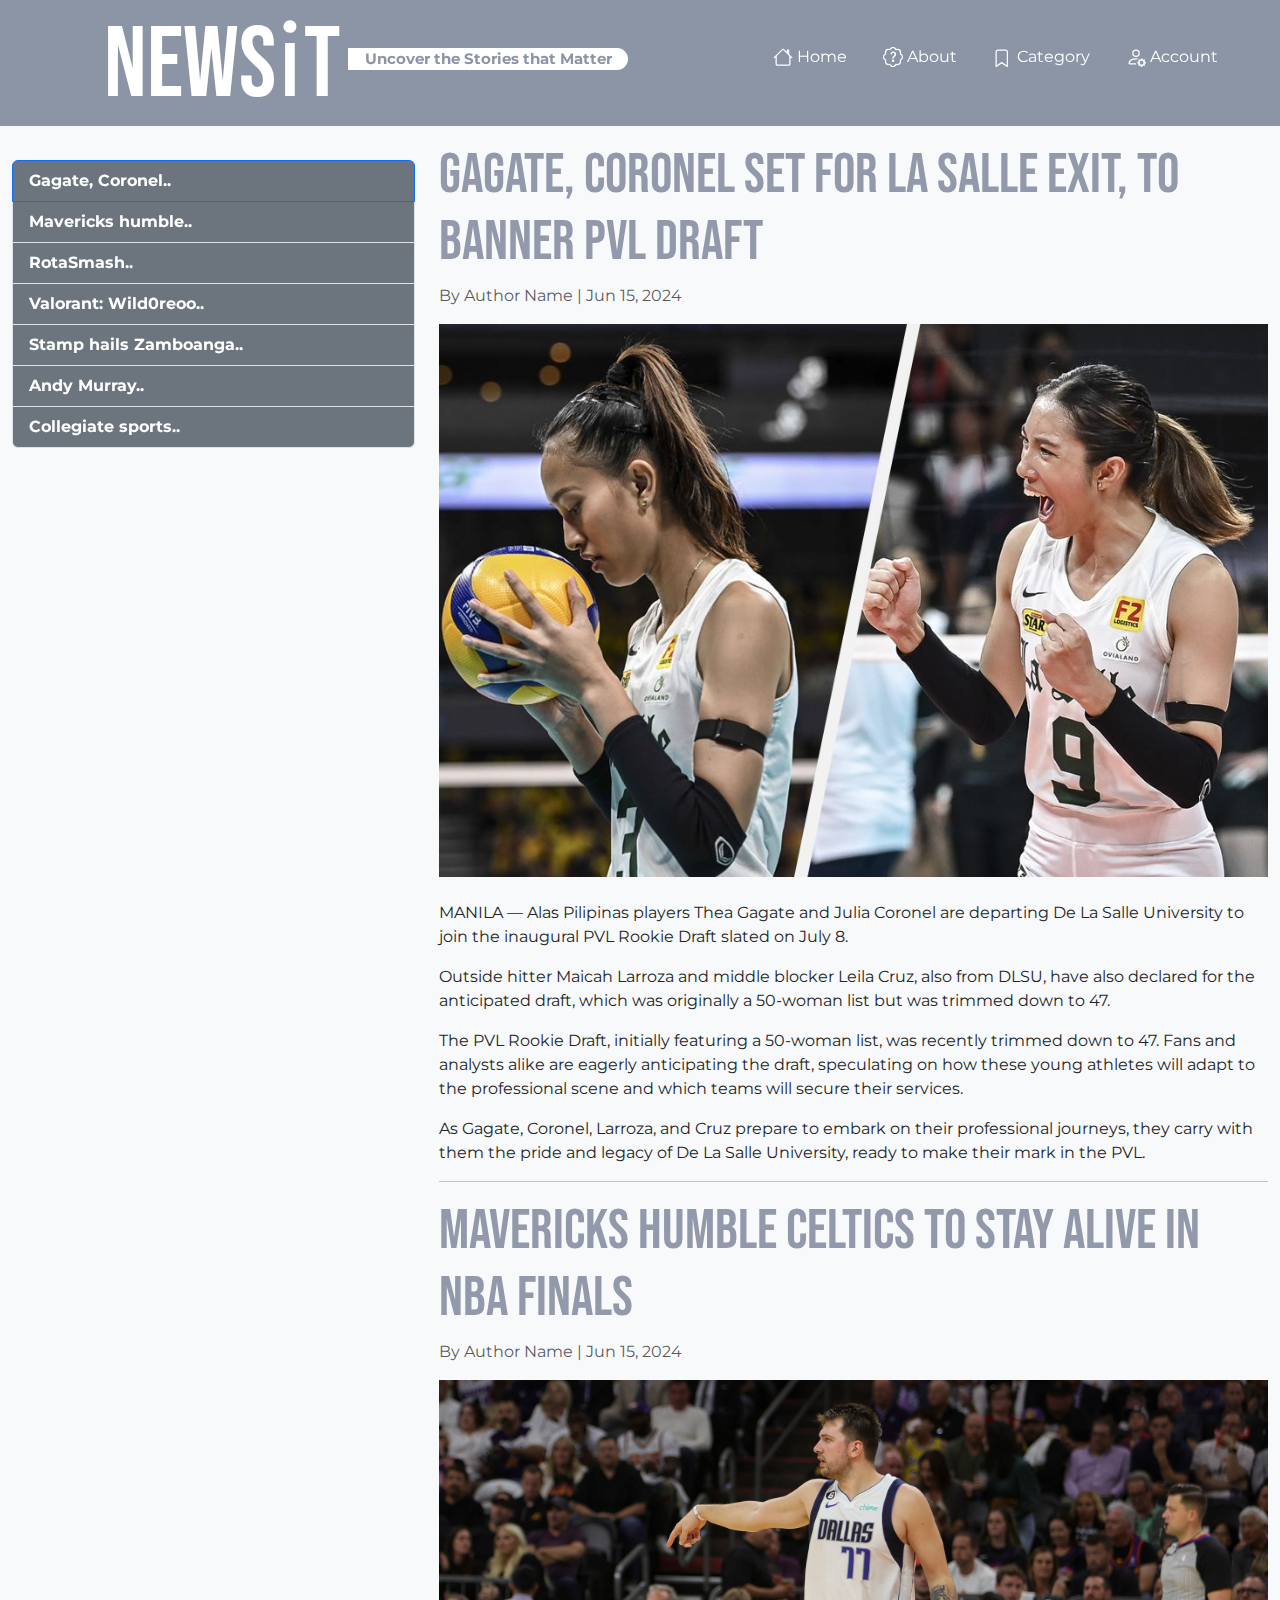
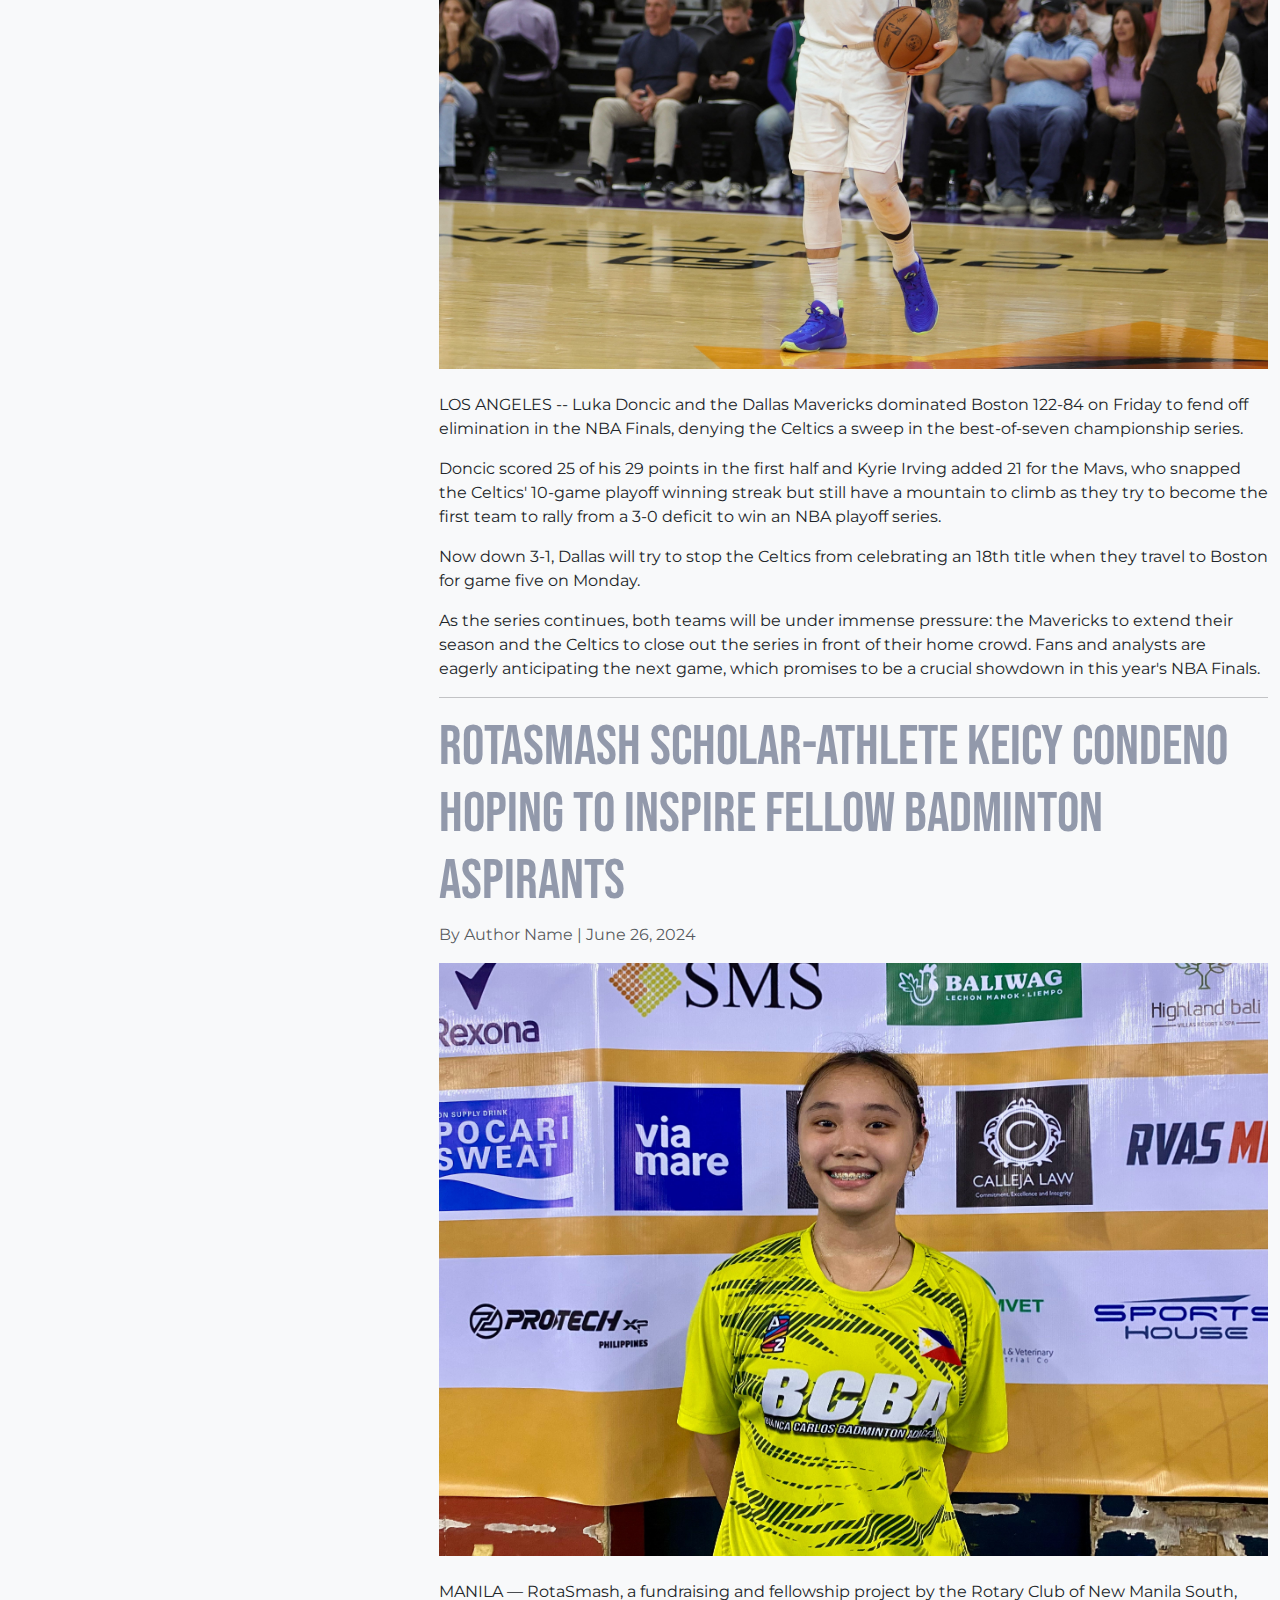
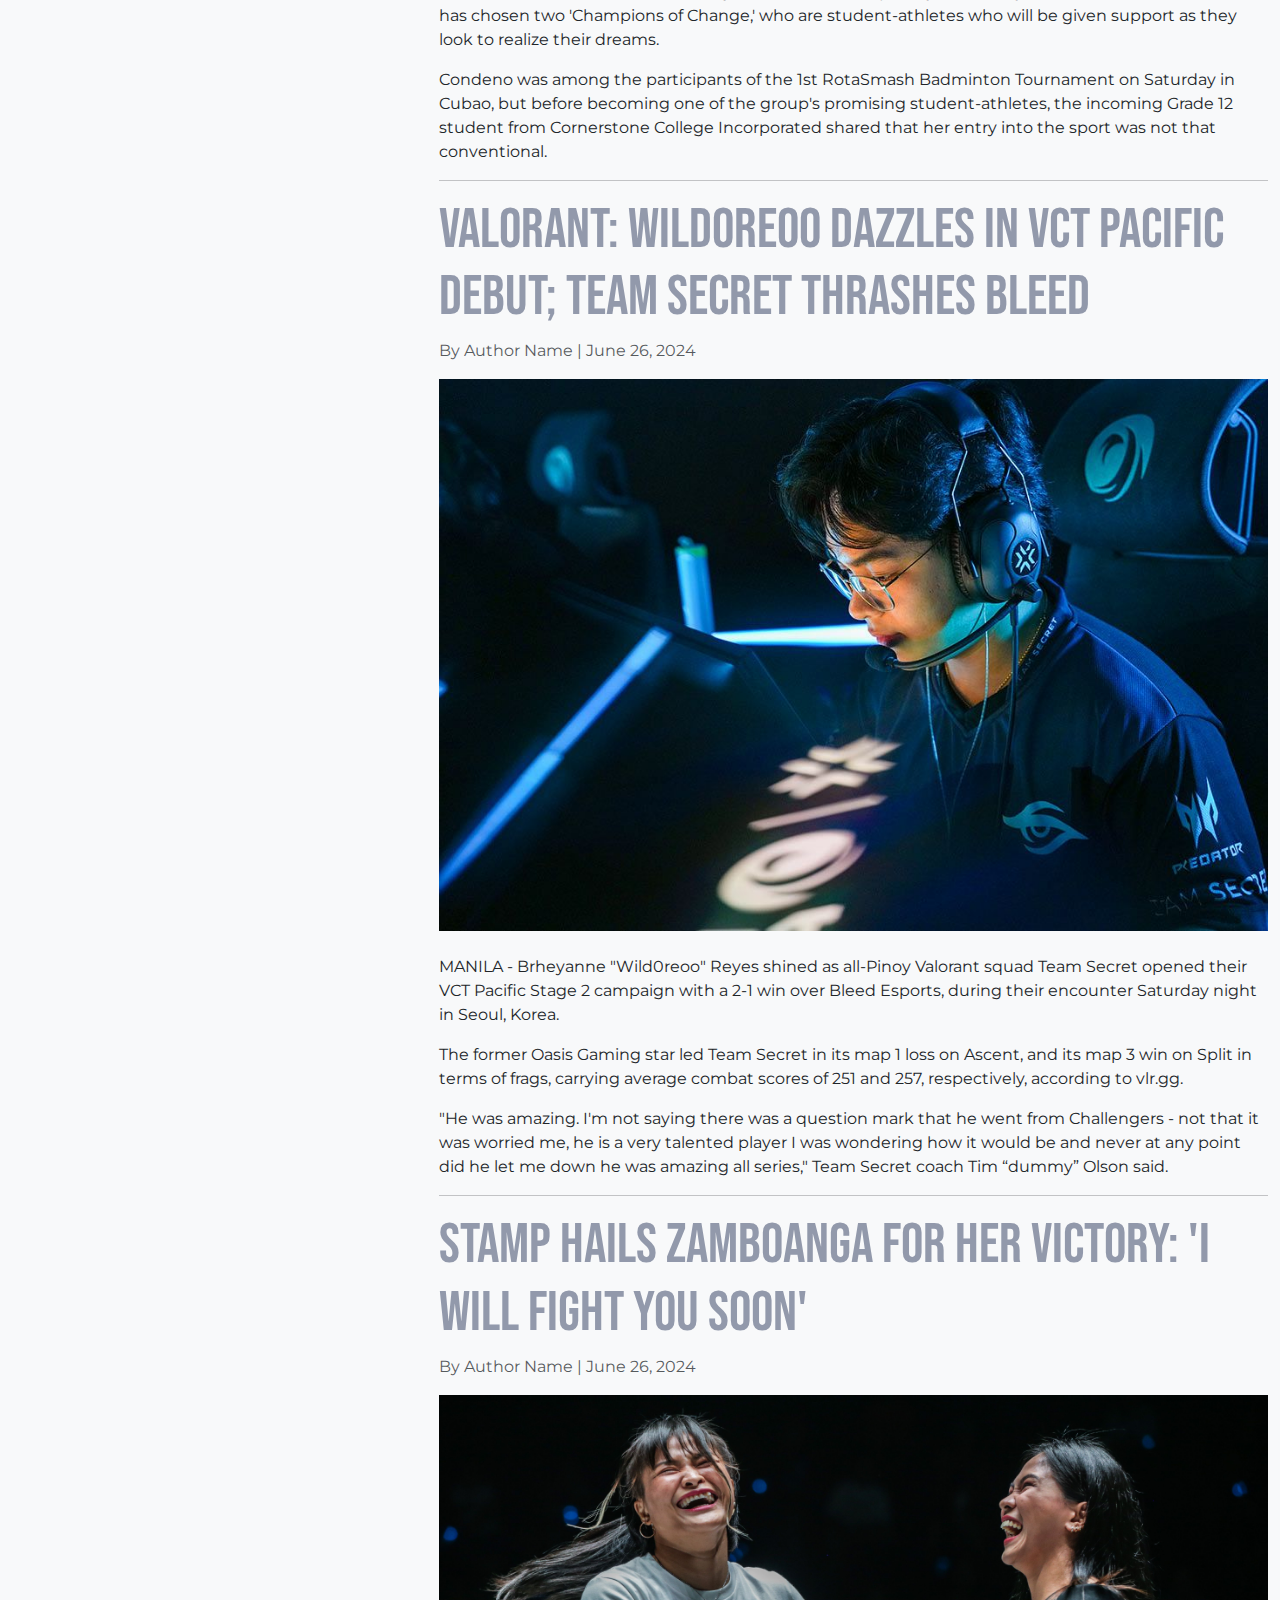
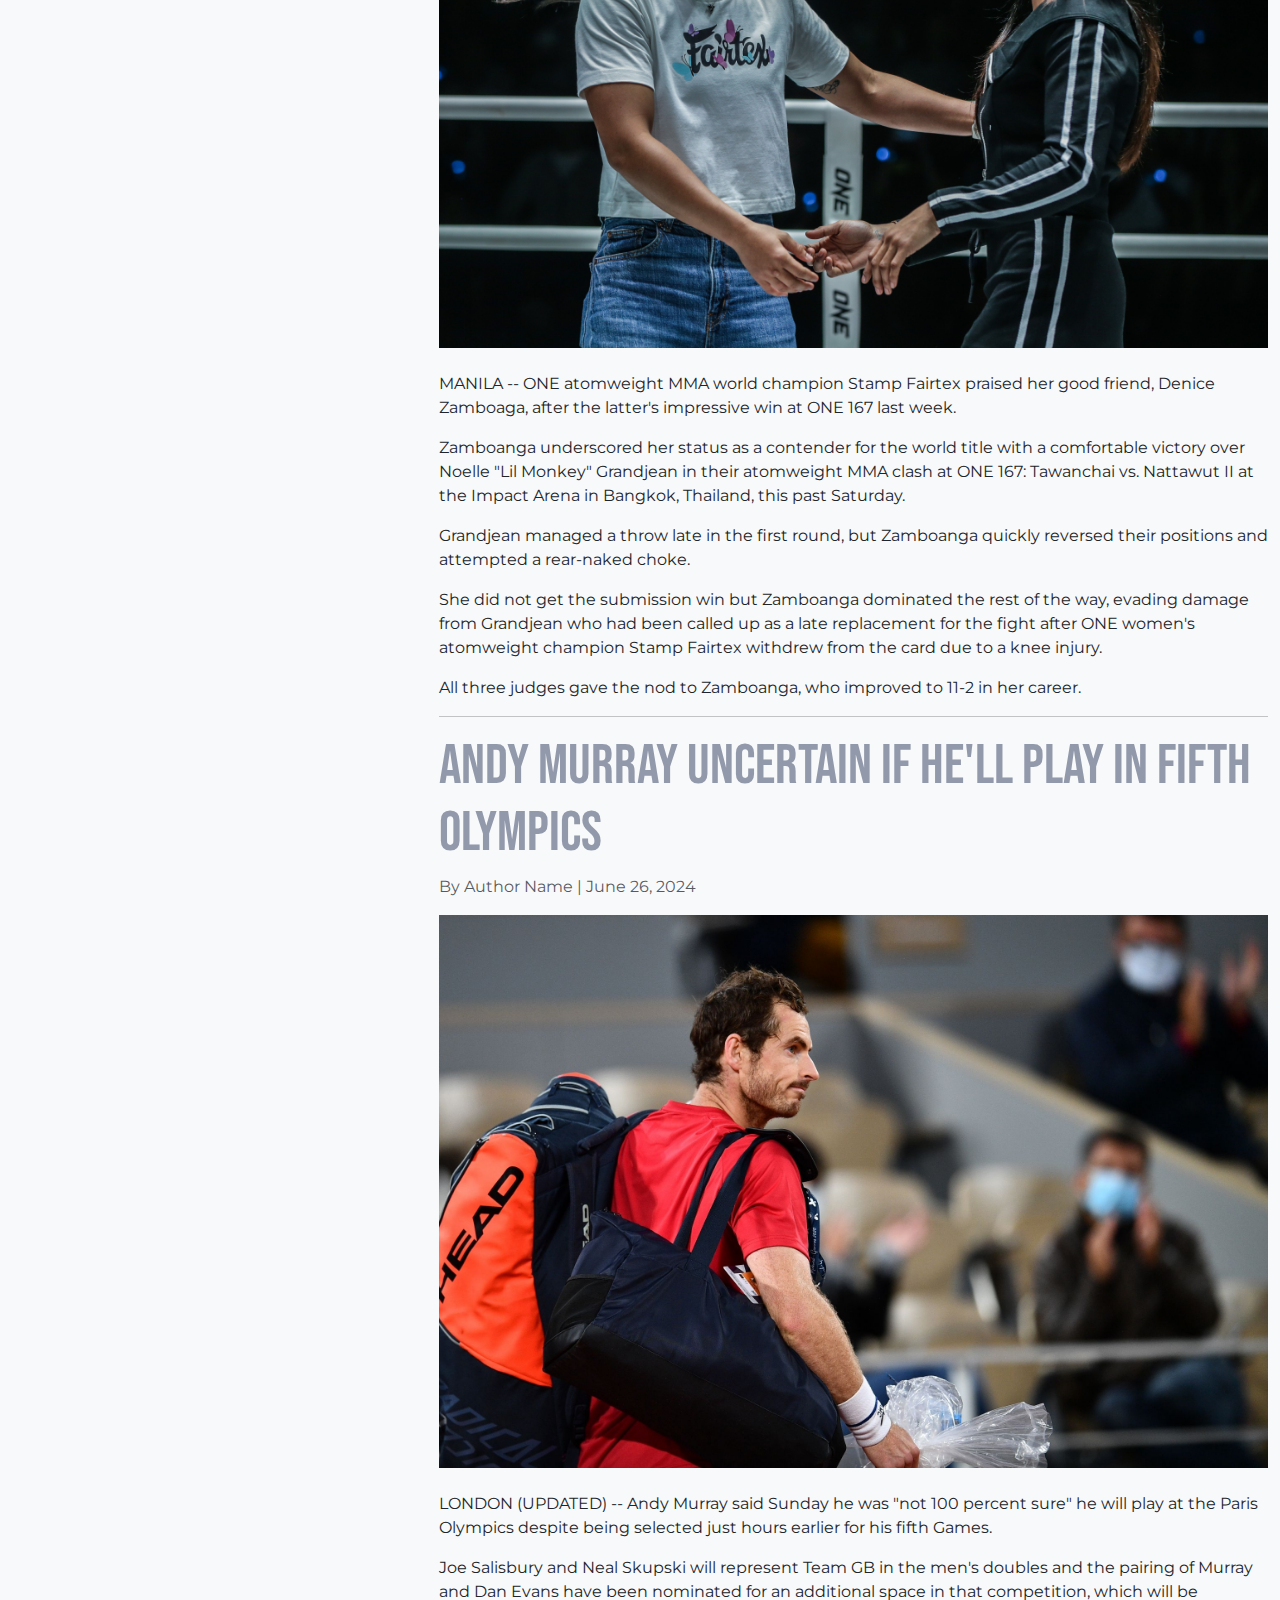
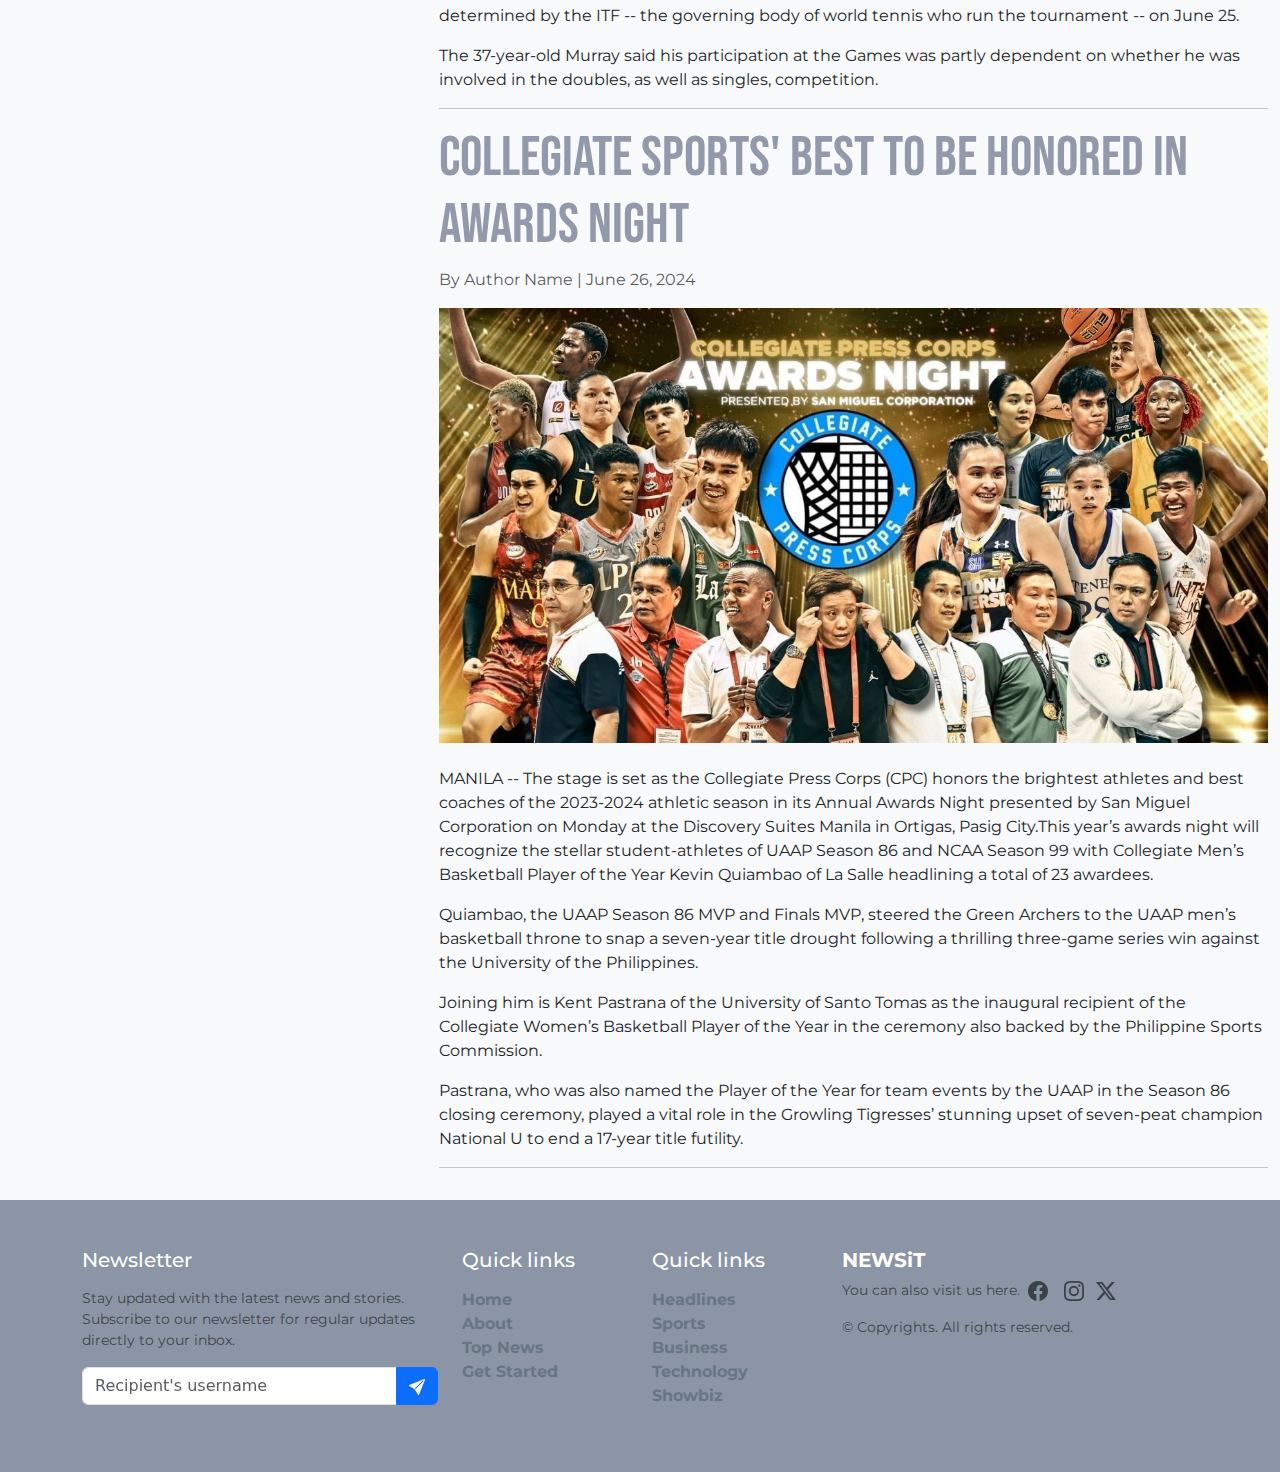
<file: pages/sports.html>
<!DOCTYPE html>
<html lang="en">
<head>
    <meta charset="UTF-8">
    <meta name="viewport" content="width=device-width, initial-scale=1.0">
    <title>Sports</title>
    <link href="https://cdn.jsdelivr.net/npm/bootstrap@5.3.0-alpha1/dist/css/bootstrap.min.css" rel="stylesheet">
    <link rel="stylesheet" href="../style.css">
    <link rel="preconnect" href="https://fonts.googleapis.com">
    <link rel="preconnect" href="https://fonts.gstatic.com" crossorigin>
    <link href="https://fonts.googleapis.com/css2?family=Bebas+Neue&display=swap" rel="stylesheet">
    <link href="https://fonts.googleapis.com/css2?family=Montserrat:ital,wght@0,100..900;1,100..900&display=swap" rel="stylesheet">
    <style>
        body {
            background-color: #f8f9fa;
        }
        .profile-header {
            background-color: #8b95a5;
            color: #fff;
            padding: 20px;
            border-radius: 10px;
        }
        .profile-header img {
            width: 100px;
            height: 100px;
            border-radius: 50%;
        }
        .card {
            margin-bottom: 20px;
        }
        .card-header {
            background-color: #8b95a5;
            color: #fff;
        }
    </style>
</head>
<body>
    <header class="sticky-top mb-3">
        <div class="container row d-flex justify-content-between mx-auto">
            <div class="title-page col-lg-6 d-flex align-items-center justify-content-start mb-0 gap-2">
                <a href="#"><h1 class="news-web-title text-center text-white mb-0 pb-0">news<span class="logo">i</span>T</h1></a>
                <p class="news-web-tagline d-flex justify-content-center bg-white fw-bold text-center">Uncover the Stories that Matter</p>
            </div>
            <nav class="navbar col-lg-5 navbar-expand-lg">
                <div class="container">
                    <button class="navbar-toggler navbar-dark" type="button" data-bs-toggle="collapse" data-bs-target="#navbarText" aria-controls="navbarText" aria-expanded="false" aria-label="Toggle navigation">
                      <span class="navbar-toggler-icon"></span>
                    </button>
                    <div class="collapse navbar-collapse" id="navbarText">
                      <ul class="navbar-nav me-auto mt-2 mb-lg-0">
                        <li class="nav-item d-flex align-items-center">
                            <a class="nav-link active text-white d-flex align-items-center gap-1" aria-current="page" href="../index.html"><svg xmlns="http://www.w3.org/2000/svg" width="20" height="20" fill="white" class="bi bi-house" viewBox="0 0 16 16"><path d="M8.707 1.5a1 1 0 0 0-1.414 0L.646 8.146a.5.5 0 0 0 .708.708L2 8.207V13.5A1.5 1.5 0 0 0 3.5 15h9a1.5 1.5 0 0 0 1.5-1.5V8.207l.646.647a.5.5 0 0 0 .708-.708L13 5.793V2.5a.5.5 0 0 0-.5-.5h-1a.5.5 0 0 0-.5.5v1.293zM13 7.207V13.5a.5.5 0 0 1-.5.5h-9a.5.5 0 0 1-.5-.5V7.207l5-5z"/></svg>Home</a>
                        </li>
                        <li class="nav-item d-flex align-items-center">
                            <a class="nav-link active text-white d-flex align-items-center gap-1" aria-current="page" href="../pages/about.html"><svg xmlns="http://www.w3.org/2000/svg" width="20" height="20" fill="white" class="bi bi-house" viewBox="0 0 16 16"><path d="M8.05 9.6c.336 0 .504-.24.554-.627.04-.534.198-.815.847-1.26.673-.475 1.049-1.09 1.049-1.986 0-1.325-.92-2.227-2.262-2.227-1.02 0-1.792.492-2.1 1.29A1.7 1.7 0 0 0 6 5.48c0 .393.203.64.545.64.272 0 .455-.147.564-.51.158-.592.525-.915 1.074-.915.61 0 1.03.446 1.03 1.084 0 .563-.208.885-.822 1.325-.619.433-.926.914-.926 1.64v.111c0 .428.208.745.585.745"/><path d="m10.273 2.513-.921-.944.715-.698.622.637.89-.011a2.89 2.89 0 0 1 2.924 2.924l-.01.89.636.622a2.89 2.89 0 0 1 0 4.134l-.637.622.011.89a2.89 2.89 0 0 1-2.924 2.924l-.89-.01-.622.636a2.89 2.89 0 0 1-4.134 0l-.622-.637-.89.011a2.89 2.89 0 0 1-2.924-2.924l.01-.89-.636-.622a2.89 2.89 0 0 1 0-4.134l.637-.622-.011-.89a2.89 2.89 0 0 1 2.924-2.924l.89.01.622-.636a2.89 2.89 0 0 1 4.134 0l-.715.698a1.89 1.89 0 0 0-2.704 0l-.92.944-1.32-.016a1.89 1.89 0 0 0-1.911 1.912l.016 1.318-.944.921a1.89 1.89 0 0 0 0 2.704l.944.92-.016 1.32a1.89 1.89 0 0 0 1.912 1.911l1.318-.016.921.944a1.89 1.89 0 0 0 2.704 0l.92-.944 1.32.016a1.89 1.89 0 0 0 1.911-1.912l-.016-1.318.944-.921a1.89 1.89 0 0 0 0-2.704l-.944-.92.016-1.32a1.89 1.89 0 0 0-1.912-1.911z"/><path d="M7.001 11a1 1 0 1 1 2 0 1 1 0 0 1-2 0"/></svg>About</a>
                        </li>
                        <li class="nav-item dropdown">
                            <a class="nav-link active text-white d-flex align-items-center gap-1" aria-current="page" href="#" role="button" data-bs-toggle="dropdown" aria-expanded="false"><svg xmlns="http://www.w3.org/2000/svg" width="20" height="20" fill="white" class="bi bi-house" viewBox="0 0 16 16"><path d="M2 4a2 2 0 0 1 2-2h6a2 2 0 0 1 2 2v11.5a.5.5 0 0 1-.777.416L7 13.101l-4.223 2.815A.5.5 0 0 1 2 15.5zm2-1a1 1 0 0 0-1 1v10.566l3.723-2.482a.5.5 0 0 1 .554 0L11 14.566V4a1 1 0 0 0-1-1z"/></svg> Category</a>
                            <ul class="dropdown-menu">
                                <li><a class="dropdown-item fw-bold" href="headlines.html">Headlines</a></li> <hr>
                                <li><a class="dropdown-item fw-bold" href="business.html">Business</a></li>
                                <li><a class="dropdown-item fw-bold" href="technology.html">Technology</a></li>
                                <li><a class="dropdown-item fw-bold" href="showbiz.html">Showbiz</a></li>
                            </ul>
                        </li>
                        <li class="nav-item dropdown">
                            <a class="nav-link active text-white d-flex align-items-center gap-1"aria-current="page" href="#" role="button" data-bs-toggle="dropdown" aria-expanded="false"><svg xmlns="http://www.w3.org/2000/svg" width="20" height="20" fill="white" class="bi bi-house" viewBox="0 0 16 16"><path d="M11 5a3 3 0 1 1-6 0 3 3 0 0 1 6 0M8 7a2 2 0 1 0 0-4 2 2 0 0 0 0 4m.256 7a4.5 4.5 0 0 1-.229-1.004H3c.001-.246.154-.986.832-1.664C4.484 10.68 5.711 10 8 10q.39 0 .74.025c.226-.341.496-.65.804-.918Q8.844 9.002 8 9c-5 0-6 3-6 4s1 1 1 1zm3.63-4.54c.18-.613 1.048-.613 1.229 0l.043.148a.64.64 0 0 0 .921.382l.136-.074c.561-.306 1.175.308.87.869l-.075.136a.64.64 0 0 0 .382.92l.149.045c.612.18.612 1.048 0 1.229l-.15.043a.64.64 0 0 0-.38.921l.074.136c.305.561-.309 1.175-.87.87l-.136-.075a.64.64 0 0 0-.92.382l-.045.149c-.18.612-1.048.612-1.229 0l-.043-.15a.64.64 0 0 0-.921-.38l-.136.074c-.561.305-1.175-.309-.87-.87l.075-.136a.64.64 0 0 0-.382-.92l-.148-.045c-.613-.18-.613-1.048 0-1.229l.148-.043a.64.64 0 0 0 .382-.921l-.074-.136c-.306-.561.308-1.175.869-.87l.136.075a.64.64 0 0 0 .92-.382zM14 12.5a1.5 1.5 0 1 0-3 0 1.5 1.5 0 0 0 3 0"/></svg>Account</a>
                            <ul class="dropdown-menu">
                                <li><a class="dropdown-item fw-bold" href="#">Log-Out</a></li> 
                            </ul>
                        </li>
                      </ul>
                    </div>
                </div>
            </nav>
        </div>
    </header>

    <section class="news container-fluid my-3">
        <div class="row">
            <div class="col-4">
              <div id="list-example" class="list-group position-sticky" style="top: 10rem;">
                <a class="list-group-item list-group-item-action bg-secondary active text-white" href="#list-item-1">Gagate, Coronel..</a>
                <a class="list-group-item list-group-item-action bg-secondary active text-white" href="#list-item-2">Mavericks humble..</a>
                <a class="list-group-item list-group-item-action bg-secondary active text-white" href="#list-item-3">RotaSmash..</a>
                <a class="list-group-item list-group-item-action bg-secondary active text-white" href="#list-item-4">Valorant: Wild0reoo..</a>
                <a class="list-group-item list-group-item-action bg-secondary active text-white" href="#list-item-5">Stamp hails Zamboanga..</a>
                <a class="list-group-item list-group-item-action bg-secondary active text-white" href="#list-item-6">Andy Murray..</a>
                <a class="list-group-item list-group-item-action bg-secondary active text-white" href="#list-item-7">Collegiate sports..</a>
              </div>
            </div>
            <div class="col-8">
              <div data-bs-spy="scroll" data-bs-target="#list-example" data-bs-smooth-scroll="true" class="scrollspy-example" tabindex="0">
                <div class="col-lg-12 col-md-12">
                    <div id="list-item-1">
                        <div class="article-header">
                            <h1 class="display-4">Gagate, Coronel set for La Salle exit, to banner PVL draft</h1>
                            <p class="text-muted">By Author Name |  Jun 15, 2024</p>
                        </div>
                        <img src="images/sports/volleyball.jpg" alt="Article Image" class="img-fluid mb-4">
                        <div class="article-content">
                            <p>MANILA — Alas Pilipinas players Thea Gagate and Julia Coronel are departing De La Salle University to join the inaugural PVL Rookie Draft slated on July 8.</p>
                            <p>Outside hitter Maicah Larroza and middle blocker Leila Cruz, also from DLSU, have also declared for the anticipated draft, which was originally a 50-woman list but was trimmed down to 47.</p>
                            <p>The PVL Rookie Draft, initially featuring a 50-woman list, was recently trimmed down to 47. Fans and analysts alike are eagerly anticipating the draft, speculating on how these young athletes will adapt to the professional scene and which teams will secure their services.</p>
                            <p>As Gagate, Coronel, Larroza, and Cruz prepare to embark on their professional journeys, they carry with them the pride and legacy of De La Salle University, ready to make their mark in the PVL.</p>
                        </div>
                    </div> <hr>
                    <div id="list-item-2">
                        <div class="article-header">
                            <h1 class="display-4">Mavericks humble Celtics to stay alive in NBA Finals</h1>
                            <p class="text-muted">By Author Name | Jun 15, 2024</p>
                        </div>
                        <img src="images/sports/bola.jpg" alt="Article Image" class="img-fluid mb-4">
                        <div class="article-content">
                            <p>LOS ANGELES -- Luka Doncic and the Dallas Mavericks dominated Boston 122-84 on Friday to fend off elimination in the NBA Finals, denying the Celtics a sweep in the best-of-seven championship series.</p>
                            <p>Doncic scored 25 of his 29 points in the first half and Kyrie Irving added 21 for the Mavs, who snapped the Celtics' 10-game playoff winning streak but still have a mountain to climb as they try to become the first team to rally from a 3-0 deficit to win an NBA playoff series.</p>
                            <p>Now down 3-1, Dallas will try to stop the Celtics from celebrating an 18th title when they travel to Boston for game five on Monday.</p>
                            <p>As the series continues, both teams will be under immense pressure: the Mavericks to extend their season and the Celtics to close out the series in front of their home crowd. Fans and analysts are eagerly anticipating the next game, which promises to be a crucial showdown in this year's NBA Finals.</p>
                        </div>
                    </div> <hr>
                    <div id="list-item-3">
                        <div class="article-header">
                            <h1 class="display-4">RotaSmash scholar-athlete Keicy Condeno hoping to inspire fellow badminton aspirants</h1>
                            <p class="text-muted">By Author Name | June 26, 2024</p>
                        </div>
                        <img src="images/sports/rota.jpeg" alt="Article Image" class="img-fluid mb-4">
                        <div class="article-content">
                            <p>MANILA — RotaSmash, a fundraising and fellowship project by the Rotary Club of New Manila South, has chosen two 'Champions of Change,' who are student-athletes who will be given support as they look to realize their dreams.</p>
                            <p>Condeno was among the participants of the 1st RotaSmash Badminton Tournament on Saturday in Cubao, but before becoming one of the group's promising student-athletes, the incoming Grade 12 student from Cornerstone College Incorporated shared that her entry into the sport was not that conventional.</p>
                        </div>
                    </div> <hr>
                    <div id="list-item-4">
                        <div class="article-header">
                            <h1 class="display-4">Valorant: Wild0reoo dazzles in VCT Pacific debut; Team Secret thrashes Bleed</h1>
                            <p class="text-muted">By Author Name | June 26, 2024</p>
                        </div>
                        <img src="images/sports/gamer.jpg" alt="Article Image" class="img-fluid mb-4">
                        <div class="article-content">
                            <p>MANILA - Brheyanne "Wild0reoo" Reyes shined as all-Pinoy Valorant squad Team Secret opened their VCT Pacific Stage 2 campaign with a 2-1 win over Bleed Esports, during their encounter Saturday night in Seoul, Korea.</p>
                            <p>The former Oasis Gaming star led Team Secret in its map 1 loss on Ascent, and its map 3 win on Split in terms of frags, carrying average combat scores of 251 and 257, respectively, according to vlr.gg.</p>
                            <p>"He was amazing. I'm not saying there was a question mark that he went from Challengers - not that it was worried me, he is a very talented player I was wondering how it would be and never at any point did he let me down he was amazing all series," Team Secret coach Tim “dummy” Olson said.</p>
                        </div>
                    </div> <hr>
                    <div id="list-item-5">
                        <div class="article-header">
                            <h1 class="display-4">Stamp hails Zamboanga for her victory: 'I will fight you soon'</h1>
                            <p class="text-muted">By Author Name | June 26, 2024</p>
                        </div>
                        <img src="images/sports/zamboanga.jpg" alt="Article Image" class="img-fluid mb-4">
                        <div class="article-content">
                            <p>MANILA -- ONE atomweight MMA world champion Stamp Fairtex praised her good friend, Denice Zamboaga, after the latter's impressive win at ONE 167 last week.</p>
                            <p>Zamboanga underscored her status as a contender for the world title with a comfortable victory over Noelle "Lil Monkey" Grandjean in their atomweight MMA clash at ONE 167: Tawanchai vs. Nattawut II at the Impact Arena in Bangkok, Thailand, this past Saturday.</p>
                            <p>Grandjean managed a throw late in the first round, but Zamboanga quickly reversed their positions and attempted a rear-naked choke.</p>
                            <p>She did not get the submission win but Zamboanga dominated the rest of the way, evading damage from Grandjean who had been called up as a late replacement for the fight after ONE women's atomweight champion Stamp Fairtex withdrew from the card due to a knee injury.</p>
                            <p>All three judges gave the nod to Zamboanga, who improved to 11-2 in her career.</p>
                        </div>
                    </div> <hr>
                    <div id="list-item-6">
                        <div class="article-header">
                            <h1 class="display-4">Andy Murray uncertain if he'll play in fifth Olympics</h1>
                            <p class="text-muted">By Author Name | June 26, 2024</p>
                        </div>
                        <img src="images/sports/andy.jpg" alt="Article Image" class="img-fluid mb-4">
                        <div class="article-content">
                            <p>LONDON (UPDATED) -- Andy Murray said Sunday he was "not 100 percent sure" he will play at the Paris Olympics despite being selected just hours earlier for his fifth Games.</p>
                            <p>Joe Salisbury and Neal Skupski will represent Team GB in the men's doubles and the pairing of Murray and Dan Evans have been nominated for an additional space in that competition, which will be determined by the ITF -- the governing body of world tennis who run the tournament -- on June 25.</p>
                            <p>The 37-year-old Murray said his participation at the Games was partly dependent on whether he was involved in the doubles, as well as singles, competition.</p>
                        </div>
                    </div> <hr>
                    <div id="list-item-7">
                        <div class="article-header">
                            <h1 class="display-4">Collegiate sports' best to be honored in Awards Night</h1>
                            <p class="text-muted">By Author Name | June 26, 2024</p>
                        </div>
                        <img src="images/sports/college basketball.jpg" alt="Article Image" class="img-fluid mb-4">
                        <div class="article-content">
                            <p>MANILA -- The stage is set as the Collegiate Press Corps (CPC) honors the brightest athletes and best coaches of the 2023-2024 athletic season in its Annual Awards Night presented by San Miguel Corporation on Monday at the Discovery Suites Manila in Ortigas, Pasig City.This year’s awards night will recognize the stellar student-athletes of UAAP Season 86 and NCAA Season 99 with Collegiate Men’s Basketball Player of the Year Kevin Quiambao of La Salle headlining a total of 23 awardees.</p>
                            <p>Quiambao, the UAAP Season 86 MVP and Finals MVP, steered the Green Archers to the UAAP men’s basketball throne to snap a seven-year title drought following a thrilling three-game series win against the University of the Philippines.</p>
                            <p>Joining him is Kent Pastrana of the University of Santo Tomas as the inaugural recipient of the Collegiate Women’s Basketball Player of the Year in the ceremony also backed by the Philippine Sports Commission.</p>
                            <p>Pastrana, who was also named the Player of the Year for team events by the UAAP in the Season 86 closing ceremony, played a vital role in the Growling Tigresses’ stunning upset of seven-peat champion National U to end a 17-year title futility.</p>
                        </div>
                    </div> <hr>
                </div>
              </div>
            </div>
          </div>

    </section>

    <footer class="py-4 flex-shrink-0 ">
        <div class="container py-4">
            <div class="row">
                <div class="col-lg-4 col-md-6">
                    <h5 class="text-white mb-3">Newsletter</h5>
                    <p class="small text-muted">Stay updated with the latest news and stories. Subscribe to our newsletter for regular updates directly to your inbox.</p>
                    <form action="#">
                        <div class="input-group mb-3">
                            <input class="form-control" type="text" placeholder="Recipient's username" aria-label="Recipient's username" aria-describedby="button-addon2">
                            <button class="btn btn-primary" id="button-addon2" type="button"><svg xmlns="http://www.w3.org/2000/svg" width="16" height="16" fill="currentColor" class="bi bi-send-fill" viewBox="0 0 16 16">
                                <path d="M15.964.686a.5.5 0 0 0-.65-.65L.767 5.855H.766l-.452.18a.5.5 0 0 0-.082.887l.41.26.001.002 4.995 3.178 3.178 4.995.002.002.26.41a.5.5 0 0 0 .886-.083zm-1.833 1.89L6.637 10.07l-.215-.338a.5.5 0 0 0-.154-.154l-.338-.215 7.494-7.494 1.178-.471z"/>
                              </svg></button>
                        </div>
                    </form>
                </div>
                <div class="col-lg-2 col-md-6">
                    <h5 class="text-white mb-3">Quick links</h5>
                    <ul class="list-unstyled text-muted">
                        <li><a href="../index.html">Home</a></li>
                        <li><a href="about.html">About</a></li>
                        <li><a href="headlines.html">Top News</a></li>
                        <li><a href="../forms/registration.html">Get Started</a></li>
                    </ul>
                </div>
                <div class="col-lg-2 col-md-6">
                    <h5 class="text-white mb-3">Quick links</h5>
                    <ul class="list-unstyled text-muted">
                        <li><a href="headlines.html">Headlines</a></li>
                        <li><a href="sports.html">Sports</a></li>
                        <li><a href="business.html">Business</a></li>
                        <li><a href="technology.html">Technology</a></li>
                        <li><a href="showbiz.html">Showbiz</a></li>
                    </ul>
                </div>
                <div class="col-lg-4 col-md-6">
                    <h5 class="logo text-white fw-bold">NEWS<span class="logo">i</span>T</h5>
                    <p class="small text-muted">You can also visit us here.
                        <span class="icons-footer">
                            <svg xmlns="http://www.w3.org/2000/svg" width="20" height="20" fill="currentColor" class="icons mx-1" viewBox="0 0 16 16">
                                <path d="M16 8.049c0-4.446-3.582-8.05-8-8.05C3.58 0-.002 3.603-.002 8.05c0 4.017 2.926 7.347 6.75 7.951v-5.625h-2.03V8.05H6.75V6.275c0-2.017 1.195-3.131 3.022-3.131.876 0 1.791.157 1.791.157v1.98h-1.009c-.993 0-1.303.621-1.303 1.258v1.51h2.218l-.354 2.326H9.25V16c3.824-.604 6.75-3.934 6.75-7.951"/>
                            </svg>
                            <svg xmlns="http://www.w3.org/2000/svg" width="20" height="20" fill="currentColor" class="icons mx-2" viewBox="0 0 16 16">
                                <path d="M8 0C5.829 0 5.556.01 4.703.048 3.85.088 3.269.222 2.76.42a3.9 3.9 0 0 0-1.417.923A3.9 3.9 0 0 0 .42 2.76C.222 3.268.087 3.85.048 4.7.01 5.555 0 5.827 0 8.001c0 2.172.01 2.444.048 3.297.04.852.174 1.433.372 1.942.205.526.478.972.923 1.417.444.445.89.719 1.416.923.51.198 1.09.333 1.942.372C5.555 15.99 5.827 16 8 16s2.444-.01 3.298-.048c.851-.04 1.434-.174 1.943-.372a3.9 3.9 0 0 0 1.416-.923c.445-.445.718-.891.923-1.417.197-.509.332-1.09.372-1.942C15.99 10.445 16 10.173 16 8s-.01-2.445-.048-3.299c-.04-.851-.175-1.433-.372-1.941a3.9 3.9 0 0 0-.923-1.417A3.9 3.9 0 0 0 13.24.42c-.51-.198-1.092-.333-1.943-.372C10.443.01 10.172 0 7.998 0zm-.717 1.442h.718c2.136 0 2.389.007 3.232.046.78.035 1.204.166 1.486.275.373.145.64.319.92.599s.453.546.598.92c.11.281.24.705.275 1.485.039.843.047 1.096.047 3.231s-.008 2.389-.047 3.232c-.035.78-.166 1.203-.275 1.485a2.5 2.5 0 0 1-.599.919c-.28.28-.546.453-.92.598-.28.11-.704.24-1.485.276-.843.038-1.096.047-3.232.047s-2.39-.009-3.233-.047c-.78-.036-1.203-.166-1.485-.276a2.5 2.5 0 0 1-.92-.598 2.5 2.5 0 0 1-.6-.92c-.109-.281-.24-.705-.275-1.485-.038-.843-.046-1.096-.046-3.233s.008-2.388.046-3.231c.036-.78.166-1.204.276-1.486.145-.373.319-.64.599-.92s.546-.453.92-.598c.282-.11.705-.24 1.485-.276.738-.034 1.024-.044 2.515-.045zm4.988 1.328a.96.96 0 1 0 0 1.92.96.96 0 0 0 0-1.92m-4.27 1.122a4.109 4.109 0 1 0 0 8.217 4.109 4.109 0 0 0 0-8.217m0 1.441a2.667 2.667 0 1 1 0 5.334 2.667 2.667 0 0 1 0-5.334"/>
                            </svg>
                            </svg>
                            <svg xmlns="http://www.w3.org/2000/svg" width="20" height="20" fill="currentColor" class="icons" viewBox="0 0 16 16">
                                <path d="M12.6.75h2.454l-5.36 6.142L16 15.25h-4.937l-3.867-5.07-4.425 5.07H.316l5.733-6.57L0 .75h5.063l3.495 4.633L12.601.75Zm-.86 13.028h1.36L4.323 2.145H2.865z"/>
                            </svg>
                        </span>
                    </p>
                    <p class="small text-muted mb-0">&copy; Copyrights. All rights reserved.</p>
                </div>
            </div>
        </div>
    </footer>

    <script src="https://cdn.jsdelivr.net/npm/@popperjs/core@2.11.6/dist/umd/popper.min.js"></script>
    <script src="https://cdn.jsdelivr.net/npm/bootstrap@5.3.0-alpha1/dist/js/bootstrap.min.js"></script>
</body>
</html>
</file>
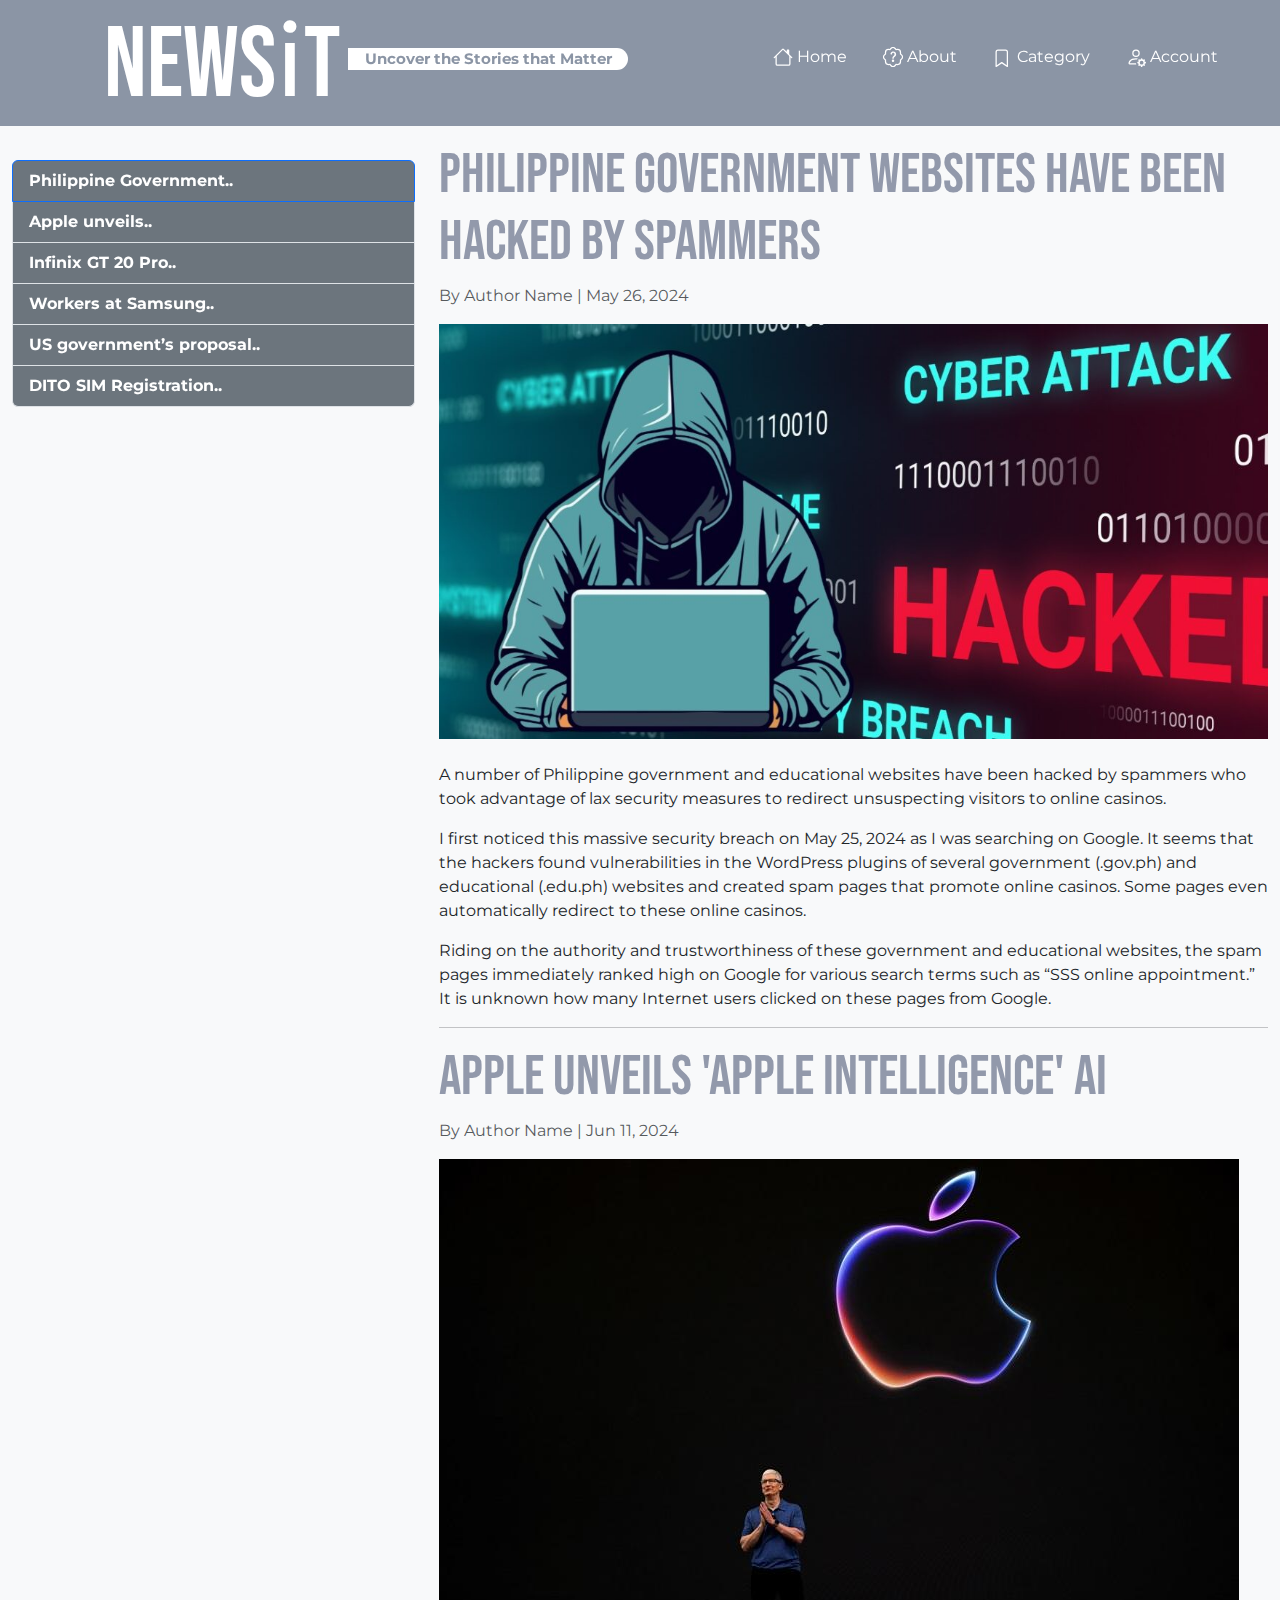
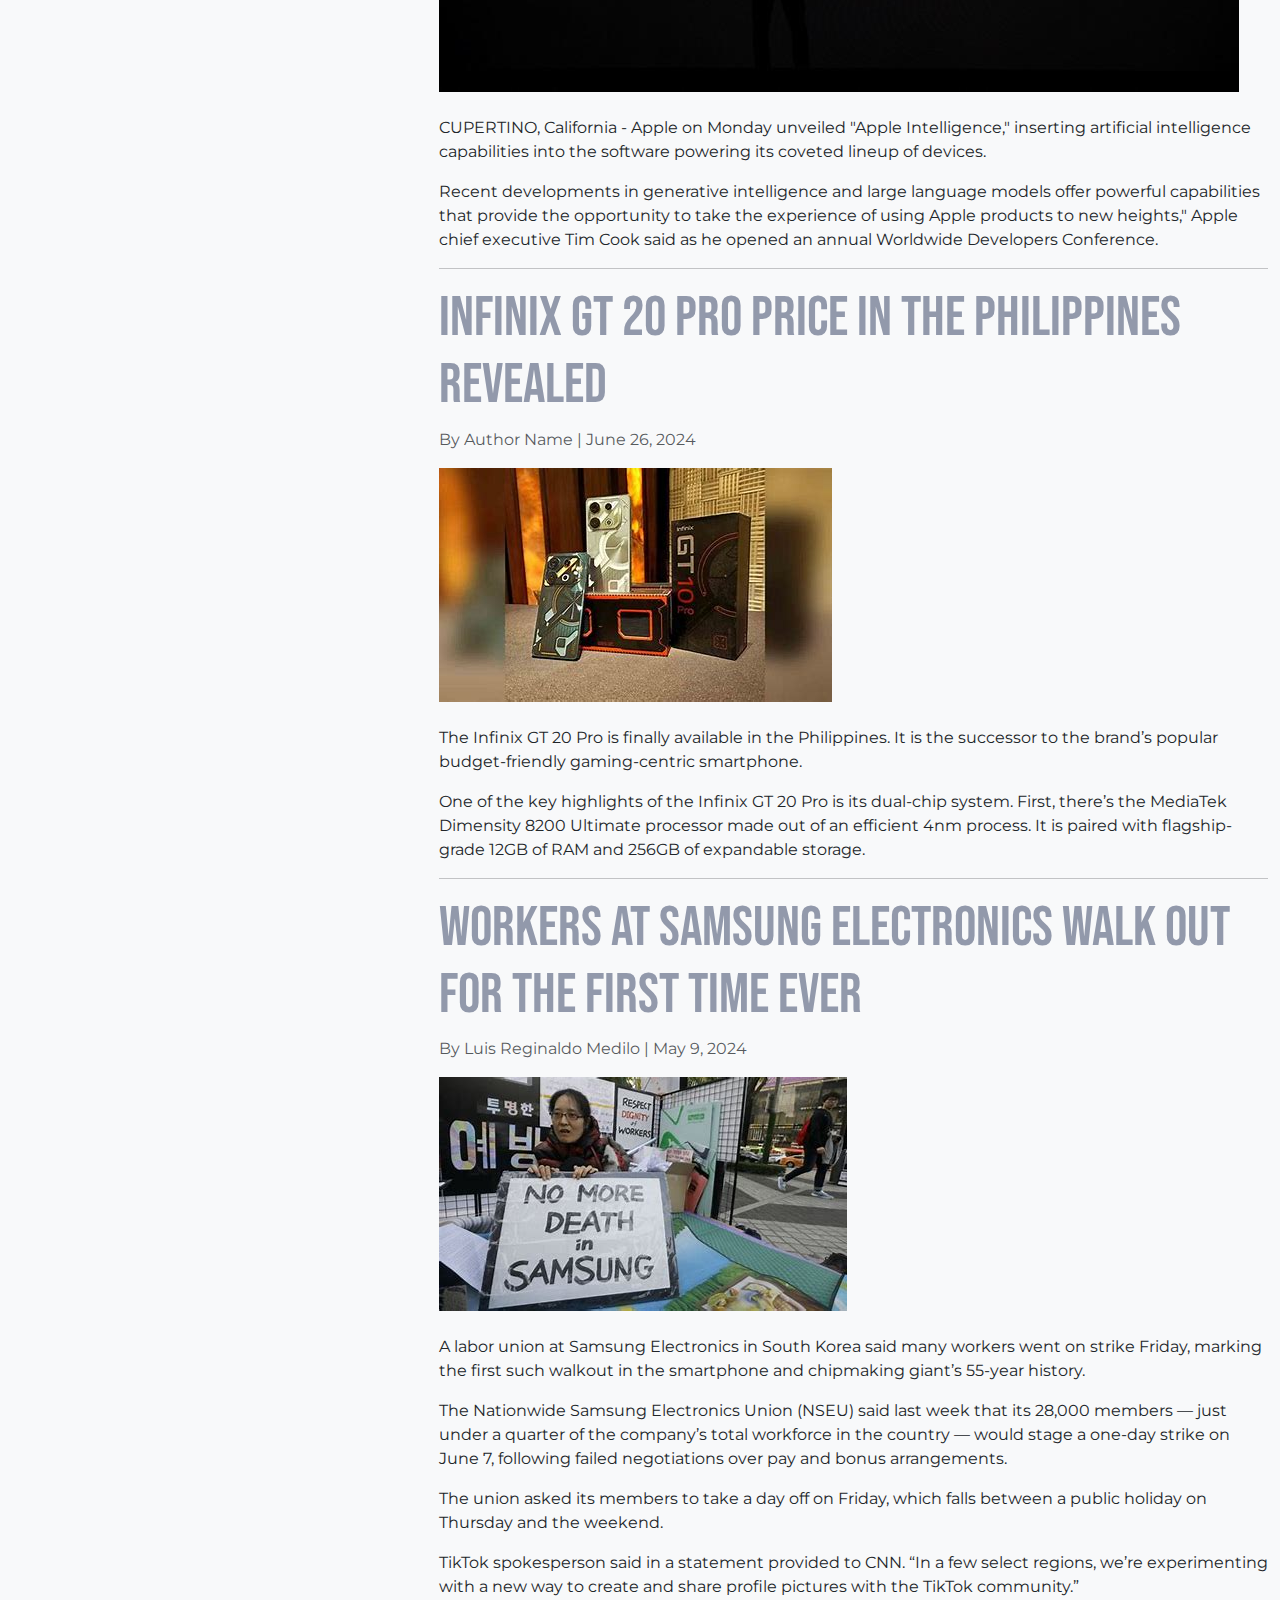
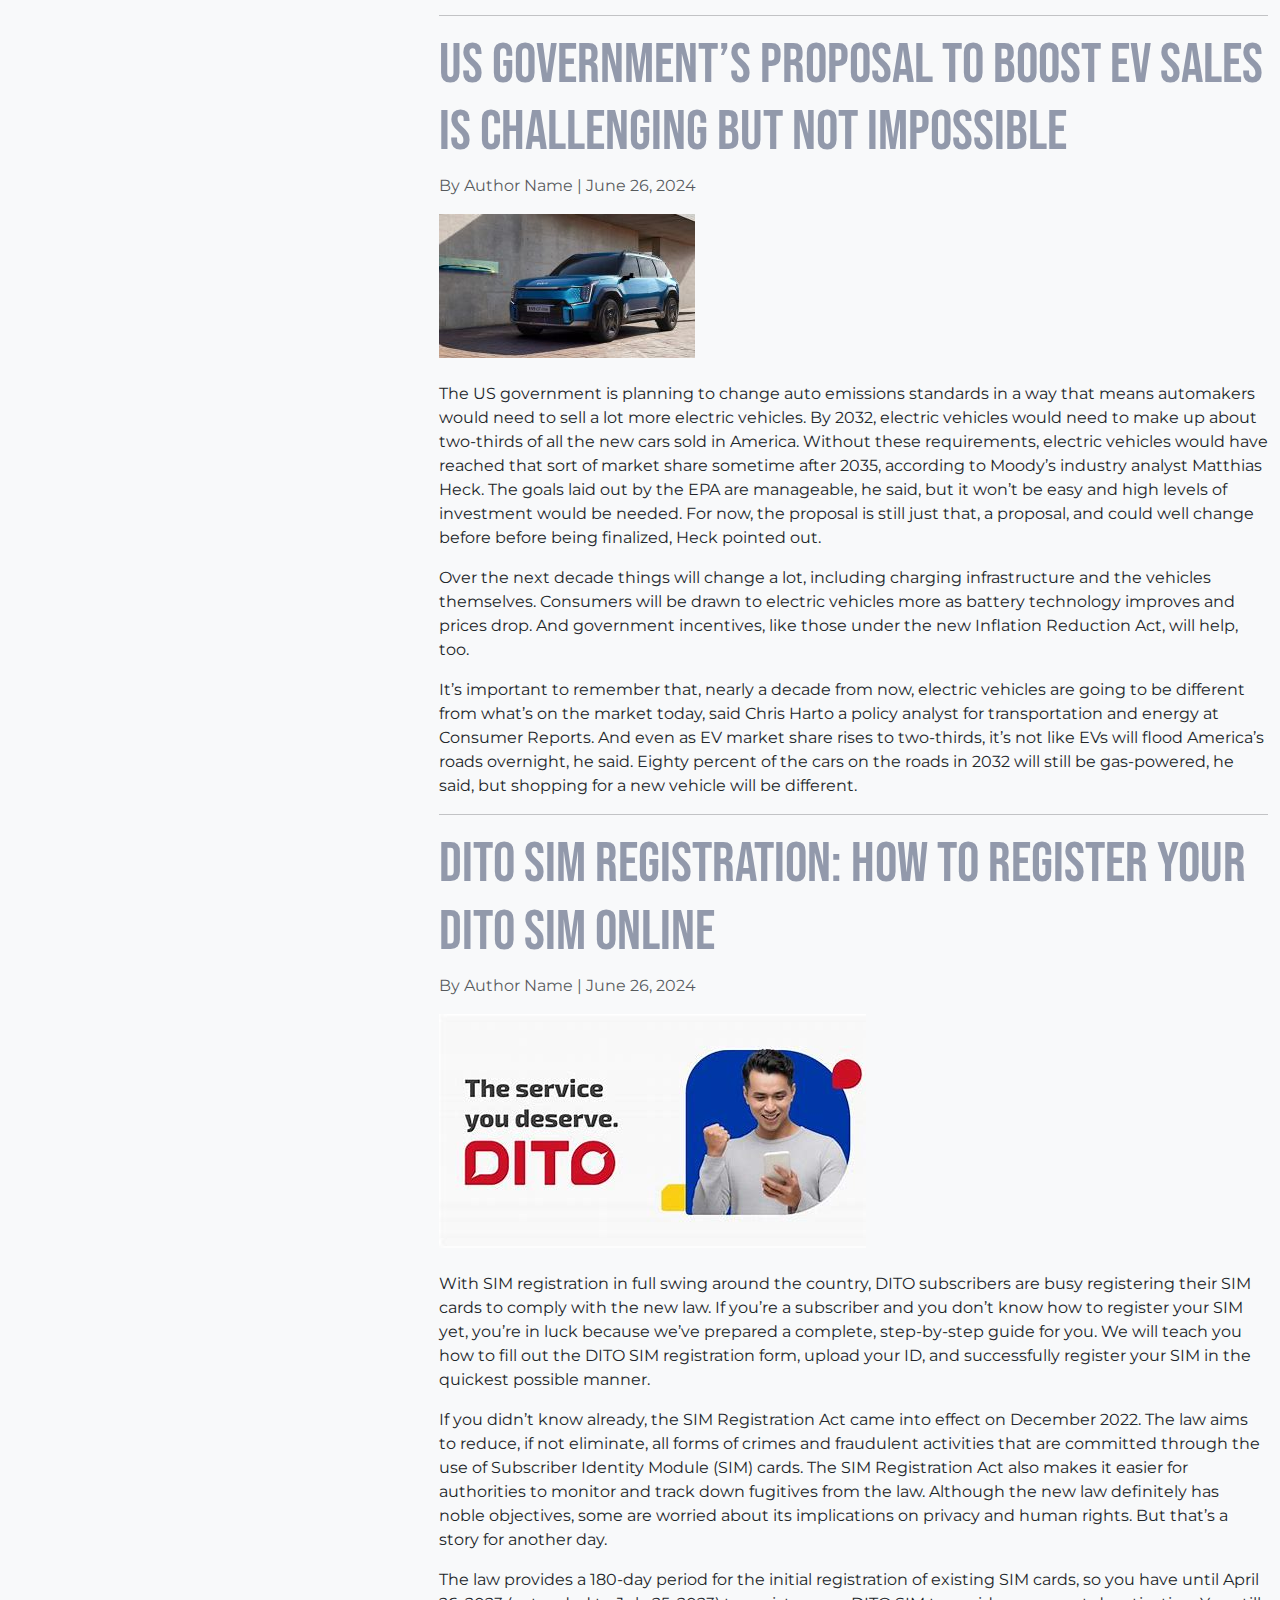
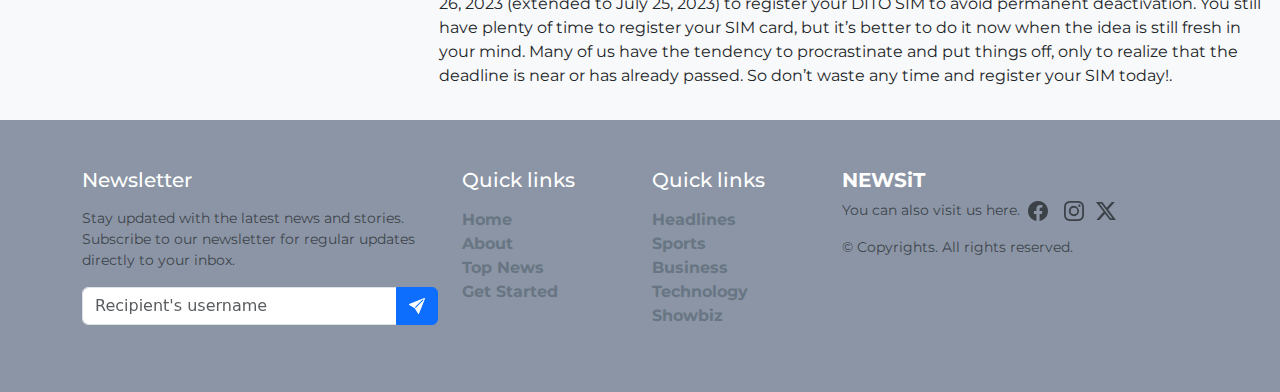
<file: pages/technology.html>
<!DOCTYPE html>
<html lang="en">
<head>
    <meta charset="UTF-8">
    <meta name="viewport" content="width=device-width, initial-scale=1.0">
    <title>Technology</title>
    <link href="https://cdn.jsdelivr.net/npm/bootstrap@5.3.0-alpha1/dist/css/bootstrap.min.css" rel="stylesheet">
    <link rel="stylesheet" href="../style.css">
    <link rel="preconnect" href="https://fonts.googleapis.com">
    <link rel="preconnect" href="https://fonts.gstatic.com" crossorigin>
    <link href="https://fonts.googleapis.com/css2?family=Bebas+Neue&display=swap" rel="stylesheet">
    <link href="https://fonts.googleapis.com/css2?family=Montserrat:ital,wght@0,100..900;1,100..900&display=swap" rel="stylesheet">
    <style>
        body {
            background-color: #f8f9fa;
        }
        .profile-header {
            background-color: #8b95a5;
            color: #fff;
            padding: 20px;
            border-radius: 10px;
        }
        .profile-header img {
            width: 100px;
            height: 100px;
            border-radius: 50%;
        }
        .card {
            margin-bottom: 20px;
        }
        .card-header {
            background-color: #8b95a5;
            color: #fff;
        }
    </style>
</head>
<body>
    <header class="sticky-top mb-3">
        <div class="container row d-flex justify-content-between mx-auto">
            <div class="title-page col-lg-6 d-flex align-items-center justify-content-start mb-0 gap-2">
                <a href="#"><h1 class="news-web-title text-center text-white mb-0 pb-0">news<span class="logo">i</span>T</h1></a>
                <p class="news-web-tagline d-flex justify-content-center bg-white fw-bold text-center">Uncover the Stories that Matter</p>
            </div>
            <nav class="navbar col-lg-5 navbar-expand-lg">
                <div class="container">
                    <button class="navbar-toggler navbar-dark" type="button" data-bs-toggle="collapse" data-bs-target="#navbarText" aria-controls="navbarText" aria-expanded="false" aria-label="Toggle navigation">
                      <span class="navbar-toggler-icon"></span>
                    </button>
                    <div class="collapse navbar-collapse" id="navbarText">
                      <ul class="navbar-nav me-auto mt-2 mb-lg-0">
                        <li class="nav-item d-flex align-items-center">
                            <a class="nav-link active text-white d-flex align-items-center gap-1" aria-current="page" href="../index.html"><svg xmlns="http://www.w3.org/2000/svg" width="20" height="20" fill="white" class="bi bi-house" viewBox="0 0 16 16"><path d="M8.707 1.5a1 1 0 0 0-1.414 0L.646 8.146a.5.5 0 0 0 .708.708L2 8.207V13.5A1.5 1.5 0 0 0 3.5 15h9a1.5 1.5 0 0 0 1.5-1.5V8.207l.646.647a.5.5 0 0 0 .708-.708L13 5.793V2.5a.5.5 0 0 0-.5-.5h-1a.5.5 0 0 0-.5.5v1.293zM13 7.207V13.5a.5.5 0 0 1-.5.5h-9a.5.5 0 0 1-.5-.5V7.207l5-5z"/></svg>Home</a>
                        </li>
                        <li class="nav-item d-flex align-items-center">
                            <a class="nav-link active text-white d-flex align-items-center gap-1" aria-current="page" href="../pages/about.html"><svg xmlns="http://www.w3.org/2000/svg" width="20" height="20" fill="white" class="bi bi-house" viewBox="0 0 16 16"><path d="M8.05 9.6c.336 0 .504-.24.554-.627.04-.534.198-.815.847-1.26.673-.475 1.049-1.09 1.049-1.986 0-1.325-.92-2.227-2.262-2.227-1.02 0-1.792.492-2.1 1.29A1.7 1.7 0 0 0 6 5.48c0 .393.203.64.545.64.272 0 .455-.147.564-.51.158-.592.525-.915 1.074-.915.61 0 1.03.446 1.03 1.084 0 .563-.208.885-.822 1.325-.619.433-.926.914-.926 1.64v.111c0 .428.208.745.585.745"/><path d="m10.273 2.513-.921-.944.715-.698.622.637.89-.011a2.89 2.89 0 0 1 2.924 2.924l-.01.89.636.622a2.89 2.89 0 0 1 0 4.134l-.637.622.011.89a2.89 2.89 0 0 1-2.924 2.924l-.89-.01-.622.636a2.89 2.89 0 0 1-4.134 0l-.622-.637-.89.011a2.89 2.89 0 0 1-2.924-2.924l.01-.89-.636-.622a2.89 2.89 0 0 1 0-4.134l.637-.622-.011-.89a2.89 2.89 0 0 1 2.924-2.924l.89.01.622-.636a2.89 2.89 0 0 1 4.134 0l-.715.698a1.89 1.89 0 0 0-2.704 0l-.92.944-1.32-.016a1.89 1.89 0 0 0-1.911 1.912l.016 1.318-.944.921a1.89 1.89 0 0 0 0 2.704l.944.92-.016 1.32a1.89 1.89 0 0 0 1.912 1.911l1.318-.016.921.944a1.89 1.89 0 0 0 2.704 0l.92-.944 1.32.016a1.89 1.89 0 0 0 1.911-1.912l-.016-1.318.944-.921a1.89 1.89 0 0 0 0-2.704l-.944-.92.016-1.32a1.89 1.89 0 0 0-1.912-1.911z"/><path d="M7.001 11a1 1 0 1 1 2 0 1 1 0 0 1-2 0"/></svg>About</a>
                        </li>
                        <li class="nav-item dropdown">
                            <a class="nav-link active text-white d-flex align-items-center gap-1" aria-current="page" href="#" role="button" data-bs-toggle="dropdown" aria-expanded="false"><svg xmlns="http://www.w3.org/2000/svg" width="20" height="20" fill="white" class="bi bi-house" viewBox="0 0 16 16"><path d="M2 4a2 2 0 0 1 2-2h6a2 2 0 0 1 2 2v11.5a.5.5 0 0 1-.777.416L7 13.101l-4.223 2.815A.5.5 0 0 1 2 15.5zm2-1a1 1 0 0 0-1 1v10.566l3.723-2.482a.5.5 0 0 1 .554 0L11 14.566V4a1 1 0 0 0-1-1z"/></svg> Category</a>
                            <ul class="dropdown-menu">
                                <li><a class="dropdown-item fw-bold" href="headlines.html">Headlines</a></li> <hr>
                                <li><a class="dropdown-item fw-bold" href="sports.html">Sports</a></li>
                                <li><a class="dropdown-item fw-bold" href="business.html">Busines</a></li>
                                <li><a class="dropdown-item fw-bold" href="showbiz.html">Showbiz</a></li>
                            </ul>
                        </li>
                        <li class="nav-item dropdown">
                            <a class="nav-link active text-white d-flex align-items-center gap-1"aria-current="page" href="#" role="button" data-bs-toggle="dropdown" aria-expanded="false"><svg xmlns="http://www.w3.org/2000/svg" width="20" height="20" fill="white" class="bi bi-house" viewBox="0 0 16 16"><path d="M11 5a3 3 0 1 1-6 0 3 3 0 0 1 6 0M8 7a2 2 0 1 0 0-4 2 2 0 0 0 0 4m.256 7a4.5 4.5 0 0 1-.229-1.004H3c.001-.246.154-.986.832-1.664C4.484 10.68 5.711 10 8 10q.39 0 .74.025c.226-.341.496-.65.804-.918Q8.844 9.002 8 9c-5 0-6 3-6 4s1 1 1 1zm3.63-4.54c.18-.613 1.048-.613 1.229 0l.043.148a.64.64 0 0 0 .921.382l.136-.074c.561-.306 1.175.308.87.869l-.075.136a.64.64 0 0 0 .382.92l.149.045c.612.18.612 1.048 0 1.229l-.15.043a.64.64 0 0 0-.38.921l.074.136c.305.561-.309 1.175-.87.87l-.136-.075a.64.64 0 0 0-.92.382l-.045.149c-.18.612-1.048.612-1.229 0l-.043-.15a.64.64 0 0 0-.921-.38l-.136.074c-.561.305-1.175-.309-.87-.87l.075-.136a.64.64 0 0 0-.382-.92l-.148-.045c-.613-.18-.613-1.048 0-1.229l.148-.043a.64.64 0 0 0 .382-.921l-.074-.136c-.306-.561.308-1.175.869-.87l.136.075a.64.64 0 0 0 .92-.382zM14 12.5a1.5 1.5 0 1 0-3 0 1.5 1.5 0 0 0 3 0"/></svg>Account</a>
                            <ul class="dropdown-menu">
                                <li><a class="dropdown-item fw-bold" href="#">Log-Out</a></li> 
                            </ul>
                        </li>
                      </ul>
                    </div>
                </div>
            </nav>
        </div>
    </header>

    <section class="news container-fluid my-3">
        <div class="row">
            <div class="col-4">
              <div id="list-example" class="list-group position-sticky" style="top: 10rem;">
                <a class="list-group-item list-group-item-action bg-secondary active text-white" href="#list-item-1">Philippine Government..</a>
                <a class="list-group-item list-group-item-action bg-secondary active text-white" href="#list-item-2">Apple unveils..</a>
                <a class="list-group-item list-group-item-action bg-secondary active text-white" href="#list-item-3">Infinix GT 20 Pro..</a>
                <a class="list-group-item list-group-item-action bg-secondary active text-white" href="#list-item-4">Workers at Samsung..</a>
                <a class="list-group-item list-group-item-action bg-secondary active text-white" href="#list-item-5">US government’s proposal..</a>
                <a class="list-group-item list-group-item-action bg-secondary active text-white" href="#list-item-6">DITO SIM Registration..</a>
              </div>
            </div>
            <div class="col-8">
              <div data-bs-spy="scroll" data-bs-target="#list-example" data-bs-smooth-scroll="true" class="scrollspy-example" tabindex="0">
                <div class="col-lg-12 col-md-12">
                    <div id="list-item-1">
                        <div class="article-header">
                            <h1 class="display-4">Philippine Government Websites Have Been Hacked by Spammers</h1>
                            <p class="text-muted">By Author Name |  May 26, 2024</p>
                        </div>
                        <img src="images/technology/hacker.jpg" alt="Article Image" class="img-fluid mb-4">
                        <div class="article-content">
                            <p>A number of Philippine government and educational websites have been hacked by spammers who took advantage of lax security measures to redirect unsuspecting visitors to online casinos.</p>
                            <p>I first noticed this massive security breach on May 25, 2024 as I was searching on Google. It seems that the hackers found vulnerabilities in the WordPress plugins of several government (.gov.ph) and educational (.edu.ph) websites and created spam pages that promote online casinos. Some pages even automatically redirect to these online casinos.</p>
                            <p>Riding on the authority and trustworthiness of these government and educational websites, the spam pages immediately ranked high on Google for various search terms such as “SSS online appointment.” It is unknown how many Internet users clicked on these pages from Google.</p>
                        </div>
                    </div> <hr>
                    <div id="list-item-2">
                        <div class="article-header">
                            <h1 class="display-4">Apple unveils 'Apple Intelligence' AI</h1>
                            <p class="text-muted">By Author Name | Jun 11, 2024</p>
                        </div>
                        <img src="images/technology/iphone.jpeg" alt="Article Image" class="img-fluid mb-4">
                        <div class="article-content">
                            <p>CUPERTINO, California - Apple on Monday unveiled "Apple Intelligence," inserting artificial intelligence capabilities into the software powering its coveted lineup of devices.</p>
                            <p>Recent developments in generative intelligence and large language models offer powerful capabilities that provide the opportunity to take the experience of using Apple products to new heights," Apple chief executive Tim Cook said as he opened an annual Worldwide Developers Conference.</p>
                        </div>
                    </div> <hr>
                    <div id="list-item-3">
                        <div class="article-header">
                            <h1 class="display-4">Infinix GT 20 Pro price in the Philippines revealed</h1>
                            <p class="text-muted">By Author Name | June 26, 2024</p>
                        </div>
                        <img src="images/technology/infinix.jpeg" alt="Article Image" class="img-fluid mb-4">
                        <div class="article-content">
                            <p>The Infinix GT 20 Pro is finally available in the Philippines. It is the successor to the brand’s popular budget-friendly gaming-centric smartphone.</p>
                            <p>One of the key highlights of the Infinix GT 20 Pro is its dual-chip system. First, there’s the MediaTek Dimensity 8200 Ultimate processor made out of an efficient 4nm process. It is paired with flagship-grade 12GB of RAM and 256GB of expandable storage.</p>
                        </div>
                    </div> <hr>
                    <div id="list-item-4">
                        <div class="article-header">
                            <h1 class="display-4">Workers at Samsung Electronics walk out for the first time ever</h1>
                            <p class="text-muted">By Luis Reginaldo Medilo | May 9, 2024</p>
                        </div>
                        <img src="images/technology/samsung workers.jpeg" alt="Article Image" class="img-fluid mb-4">
                        <div class="article-content">
                            <p>A labor union at Samsung Electronics in South Korea said many workers went on strike Friday, marking the first such walkout in the smartphone and chipmaking giant’s 55-year history.</p>
                            <p>The Nationwide Samsung Electronics Union (NSEU) said last week that its 28,000 members — just under a quarter of the company’s total workforce in the country — would stage a one-day strike on June 7, following failed negotiations over pay and bonus arrangements.</p>
                            <p>The union asked its members to take a day off on Friday, which falls between a public holiday on Thursday and the weekend.</p>
                            <p>TikTok spokesperson said in a statement provided to CNN. “In a few select regions, we’re experimenting with a new way to create and share profile pictures with the TikTok community.”</p>
                        </div>
                    </div> <hr>
                    <div id="list-item-5">
                        <div class="article-header">
                            <h1 class="display-4">US government’s proposal to boost EV sales is challenging but not impossible</h1>
                            <p class="text-muted">By Author Name | June 26, 2024</p>
                        </div>
                        <img src="images/technology/ev emission.jpg" alt="Article Image" class="img-fluid mb-4">
                        <div class="article-content">
                            <p>The US government is planning to change auto emissions standards in a way that means automakers would need to sell a lot more electric vehicles. By 2032, electric vehicles would need to make up about two-thirds of all the new cars sold in America. Without these requirements, electric vehicles would have reached that sort of market share sometime after 2035, according to Moody’s industry analyst Matthias Heck. The goals laid out by the EPA are manageable, he said, but it won’t be easy and high levels of investment would be needed. For now, the proposal is still just that, a proposal, and could well change before before being finalized, Heck pointed out.</p>
                            <p>Over the next decade things will change a lot, including charging infrastructure and the vehicles themselves. Consumers will be drawn to electric vehicles more as battery technology improves and prices drop. And government incentives, like those under the new Inflation Reduction Act, will help, too.</p>
                            <p>It’s important to remember that, nearly a decade from now, electric vehicles are going to be different from what’s on the market today, said Chris Harto a policy analyst for transportation and energy at Consumer Reports. And even as EV market share rises to two-thirds, it’s not like EVs will flood America’s roads overnight, he said. Eighty percent of the cars on the roads in 2032 will still be gas-powered, he said, but shopping for a new vehicle will be different.</p>
                        </div>
                    </div> <hr>
                    <div id="list-item-6">
                        <div class="article-header">
                            <h1 class="display-4">DITO SIM Registration: How to Register Your DITO SIM Online</h1>
                            <p class="text-muted">By Author Name | June 26, 2024</p>
                        </div>
                        <img src="images/technology/dito na.jpeg" alt="Article Image" class="img-fluid mb-4">
                        <div class="article-content">
                            <p>With SIM registration in full swing around the country, DITO subscribers are busy registering their SIM cards to comply with the new law. If you’re a subscriber and you don’t know how to register your SIM yet, you’re in luck because we’ve prepared a complete, step-by-step guide for you. We will teach you how to fill out the DITO SIM registration form, upload your ID, and successfully register your SIM in the quickest possible manner.</p>
                            <p>If you didn’t know already, the SIM Registration Act came into effect on December 2022. The law aims to reduce, if not eliminate, all forms of crimes and fraudulent activities that are committed through the use of Subscriber Identity Module (SIM) cards. The SIM Registration Act also makes it easier for authorities to monitor and track down fugitives from the law. Although the new law definitely has noble objectives, some are worried about its implications on privacy and human rights. But that’s a story for another day.</p>
                            <p>The law provides a 180-day period for the initial registration of existing SIM cards, so you have until April 26, 2023 (extended to July 25, 2023) to register your DITO SIM to avoid permanent deactivation. You still have plenty of time to register your SIM card, but it’s better to do it now when the idea is still fresh in your mind. Many of us have the tendency to procrastinate and put things off, only to realize that the deadline is near or has already passed. So don’t waste any time and register your SIM today!.</p>
                        </div>
                    </div>
                </div>
              </div>
            </div>
          </div>

    </section>

    <footer class="py-4 flex-shrink-0 ">
        <div class="container py-4">
            <div class="row">
                <div class="col-lg-4 col-md-6">
                    <h5 class="text-white mb-3">Newsletter</h5>
                    <p class="small text-muted">Stay updated with the latest news and stories. Subscribe to our newsletter for regular updates directly to your inbox.</p>
                    <form action="#">
                        <div class="input-group mb-3">
                            <input class="form-control" type="text" placeholder="Recipient's username" aria-label="Recipient's username" aria-describedby="button-addon2">
                            <button class="btn btn-primary" id="button-addon2" type="button"><svg xmlns="http://www.w3.org/2000/svg" width="16" height="16" fill="currentColor" class="bi bi-send-fill" viewBox="0 0 16 16">
                                <path d="M15.964.686a.5.5 0 0 0-.65-.65L.767 5.855H.766l-.452.18a.5.5 0 0 0-.082.887l.41.26.001.002 4.995 3.178 3.178 4.995.002.002.26.41a.5.5 0 0 0 .886-.083zm-1.833 1.89L6.637 10.07l-.215-.338a.5.5 0 0 0-.154-.154l-.338-.215 7.494-7.494 1.178-.471z"/>
                              </svg></button>
                        </div>
                    </form>
                </div>
                <div class="col-lg-2 col-md-6">
                    <h5 class="text-white mb-3">Quick links</h5>
                    <ul class="list-unstyled text-muted">
                        <li><a href="../index.html">Home</a></li>
                        <li><a href="about.html">About</a></li>
                        <li><a href="headlines.html">Top News</a></li>
                        <li><a href="../forms/registration.html">Get Started</a></li>
                    </ul>
                </div>
                <div class="col-lg-2 col-md-6">
                    <h5 class="text-white mb-3">Quick links</h5>
                    <ul class="list-unstyled text-muted">
                        <li><a href="headlines.html">Headlines</a></li>
                        <li><a href="sports.html">Sports</a></li>
                        <li><a href="business.html">Business</a></li>
                        <li><a href="technology.html">Technology</a></li>
                        <li><a href="showbiz.html">Showbiz</a></li>
                    </ul>
                </div>
                <div class="col-lg-4 col-md-6">
                    <h5 class="logo text-white fw-bold">NEWS<span class="logo">i</span>T</h5>
                    <p class="small text-muted">You can also visit us here.
                        <span class="icons-footer">
                            <svg xmlns="http://www.w3.org/2000/svg" width="20" height="20" fill="currentColor" class="icons mx-1" viewBox="0 0 16 16">
                                <path d="M16 8.049c0-4.446-3.582-8.05-8-8.05C3.58 0-.002 3.603-.002 8.05c0 4.017 2.926 7.347 6.75 7.951v-5.625h-2.03V8.05H6.75V6.275c0-2.017 1.195-3.131 3.022-3.131.876 0 1.791.157 1.791.157v1.98h-1.009c-.993 0-1.303.621-1.303 1.258v1.51h2.218l-.354 2.326H9.25V16c3.824-.604 6.75-3.934 6.75-7.951"/>
                            </svg>
                            <svg xmlns="http://www.w3.org/2000/svg" width="20" height="20" fill="currentColor" class="icons mx-2" viewBox="0 0 16 16">
                                <path d="M8 0C5.829 0 5.556.01 4.703.048 3.85.088 3.269.222 2.76.42a3.9 3.9 0 0 0-1.417.923A3.9 3.9 0 0 0 .42 2.76C.222 3.268.087 3.85.048 4.7.01 5.555 0 5.827 0 8.001c0 2.172.01 2.444.048 3.297.04.852.174 1.433.372 1.942.205.526.478.972.923 1.417.444.445.89.719 1.416.923.51.198 1.09.333 1.942.372C5.555 15.99 5.827 16 8 16s2.444-.01 3.298-.048c.851-.04 1.434-.174 1.943-.372a3.9 3.9 0 0 0 1.416-.923c.445-.445.718-.891.923-1.417.197-.509.332-1.09.372-1.942C15.99 10.445 16 10.173 16 8s-.01-2.445-.048-3.299c-.04-.851-.175-1.433-.372-1.941a3.9 3.9 0 0 0-.923-1.417A3.9 3.9 0 0 0 13.24.42c-.51-.198-1.092-.333-1.943-.372C10.443.01 10.172 0 7.998 0zm-.717 1.442h.718c2.136 0 2.389.007 3.232.046.78.035 1.204.166 1.486.275.373.145.64.319.92.599s.453.546.598.92c.11.281.24.705.275 1.485.039.843.047 1.096.047 3.231s-.008 2.389-.047 3.232c-.035.78-.166 1.203-.275 1.485a2.5 2.5 0 0 1-.599.919c-.28.28-.546.453-.92.598-.28.11-.704.24-1.485.276-.843.038-1.096.047-3.232.047s-2.39-.009-3.233-.047c-.78-.036-1.203-.166-1.485-.276a2.5 2.5 0 0 1-.92-.598 2.5 2.5 0 0 1-.6-.92c-.109-.281-.24-.705-.275-1.485-.038-.843-.046-1.096-.046-3.233s.008-2.388.046-3.231c.036-.78.166-1.204.276-1.486.145-.373.319-.64.599-.92s.546-.453.92-.598c.282-.11.705-.24 1.485-.276.738-.034 1.024-.044 2.515-.045zm4.988 1.328a.96.96 0 1 0 0 1.92.96.96 0 0 0 0-1.92m-4.27 1.122a4.109 4.109 0 1 0 0 8.217 4.109 4.109 0 0 0 0-8.217m0 1.441a2.667 2.667 0 1 1 0 5.334 2.667 2.667 0 0 1 0-5.334"/>
                            </svg>
                            </svg>
                            <svg xmlns="http://www.w3.org/2000/svg" width="20" height="20" fill="currentColor" class="icons" viewBox="0 0 16 16">
                                <path d="M12.6.75h2.454l-5.36 6.142L16 15.25h-4.937l-3.867-5.07-4.425 5.07H.316l5.733-6.57L0 .75h5.063l3.495 4.633L12.601.75Zm-.86 13.028h1.36L4.323 2.145H2.865z"/>
                            </svg>
                        </span>
                    </p>
                    <p class="small text-muted mb-0">&copy; Copyrights. All rights reserved.</p>
                </div>
            </div>
        </div>
    </footer>

    <script src="https://cdn.jsdelivr.net/npm/@popperjs/core@2.11.6/dist/umd/popper.min.js"></script>
    <script src="https://cdn.jsdelivr.net/npm/bootstrap@5.3.0-alpha1/dist/js/bootstrap.min.js"></script>
</body>
</html>
</file>
<file: style.css>
h1, h2 {
    font-family: "Bebas Neue", sans-serif;
    font-size: 100px;
    color: #9299ab;
}

h3, h4, h5, p, a {
    font-family: "Montserrat", sans-serif;
}
.logo {
    font-family: "Montserrat", sans-serif;
}
header {
    background-color: #8b95a5;
}
.news-web-title {
    margin-left: 10px;
    margin-bottom: 0;
    padding-bottom: 0;
}
.news-web-tagline {
    width: 100vh;
    font-size: 15px;
    border-radius: 0 20px 20px 0;
    color: #8b95a5;
    margin-top: 0;
    margin-bottom: 0.5rem; 
}
.navbar {
    margin-left: 10px;
    margin-top: -20px;
}
.dropdown-item {
    color: #9299ab;
}
.nav-item {
    margin-left: 20px;
}
footer {
    background-color: #8b95a5;
}
.title-header {
    color: #8b95a5;
}
.card-body-main {
    background-color: #9299ab;
    color: aliceblue;
}
.card:hover {
    box-shadow: 10px 10px 5px #9299ab;
    margin-left: 10px;
}
a {
    text-decoration: none;
    font-weight: bold;
    color: rgb(104, 118, 131);
}
.card-title {
    text-transform: uppercase;
    font-weight: bold;
}
</file>
